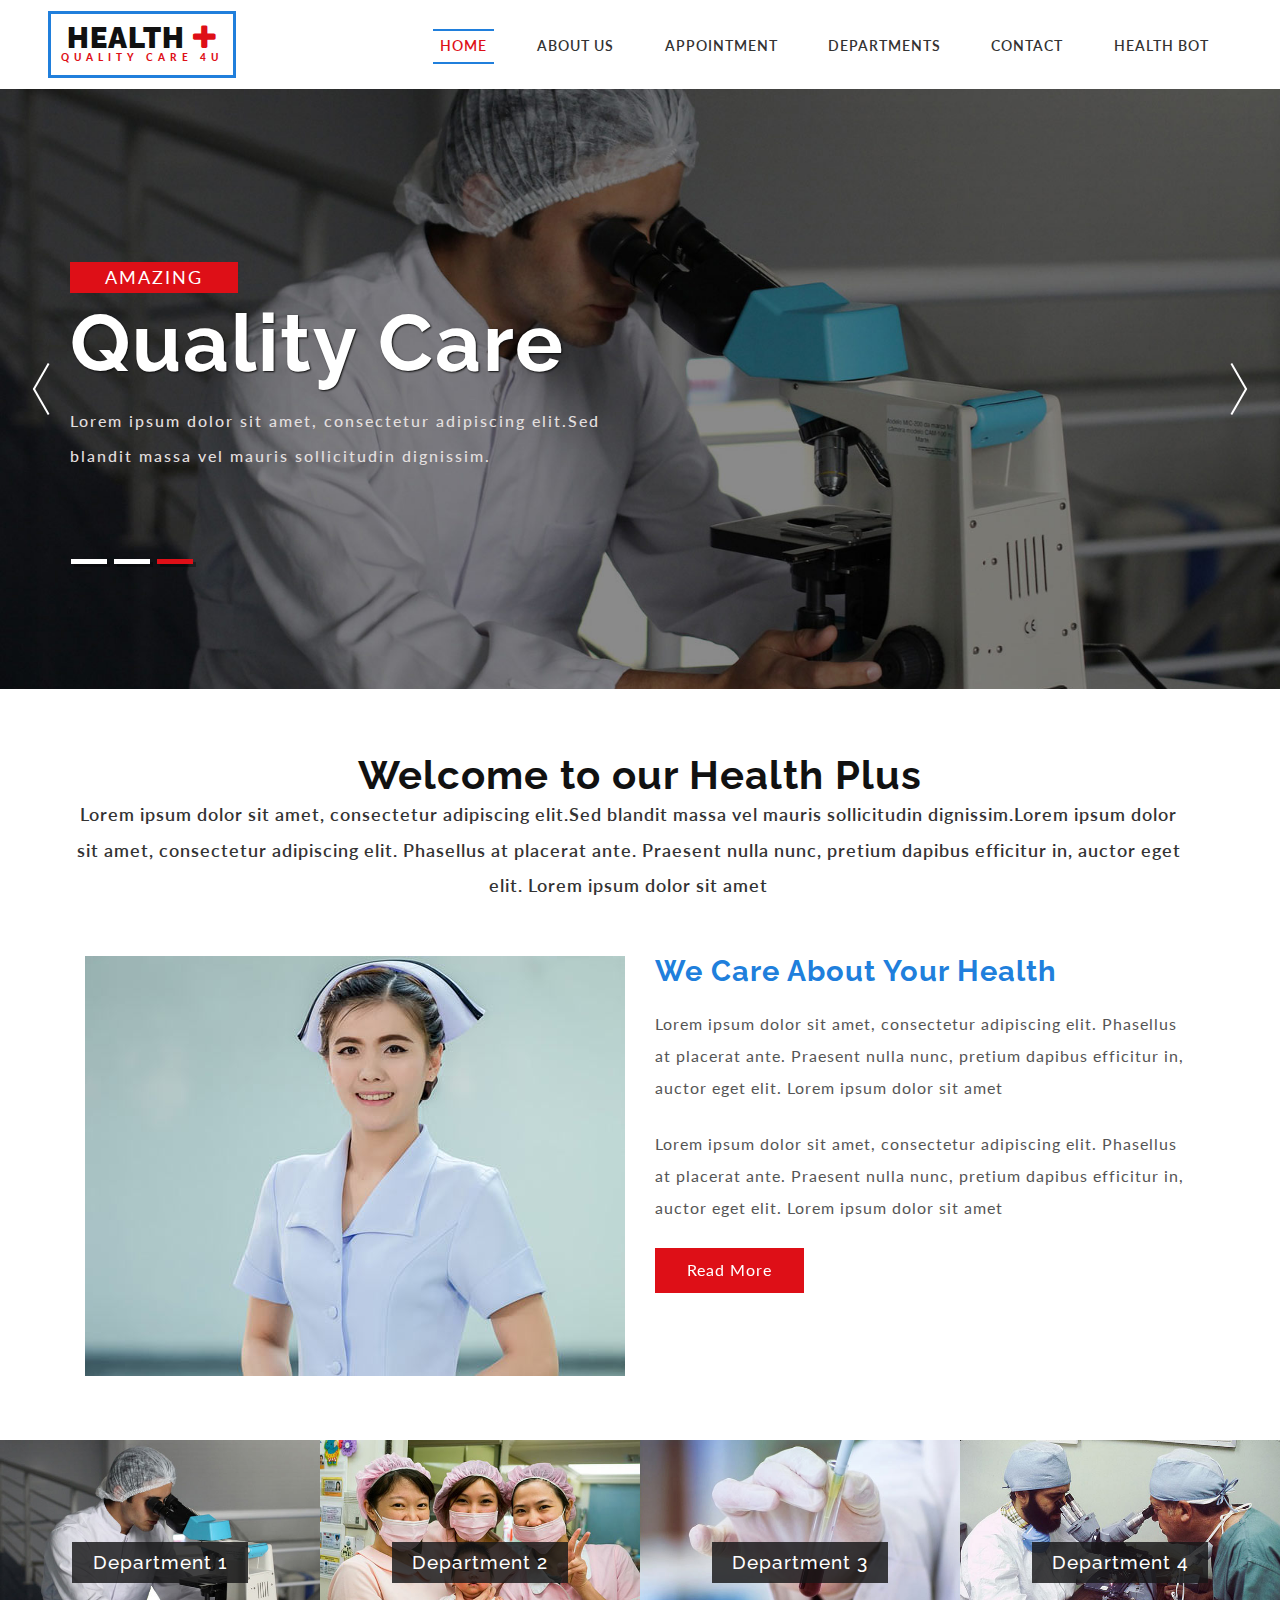
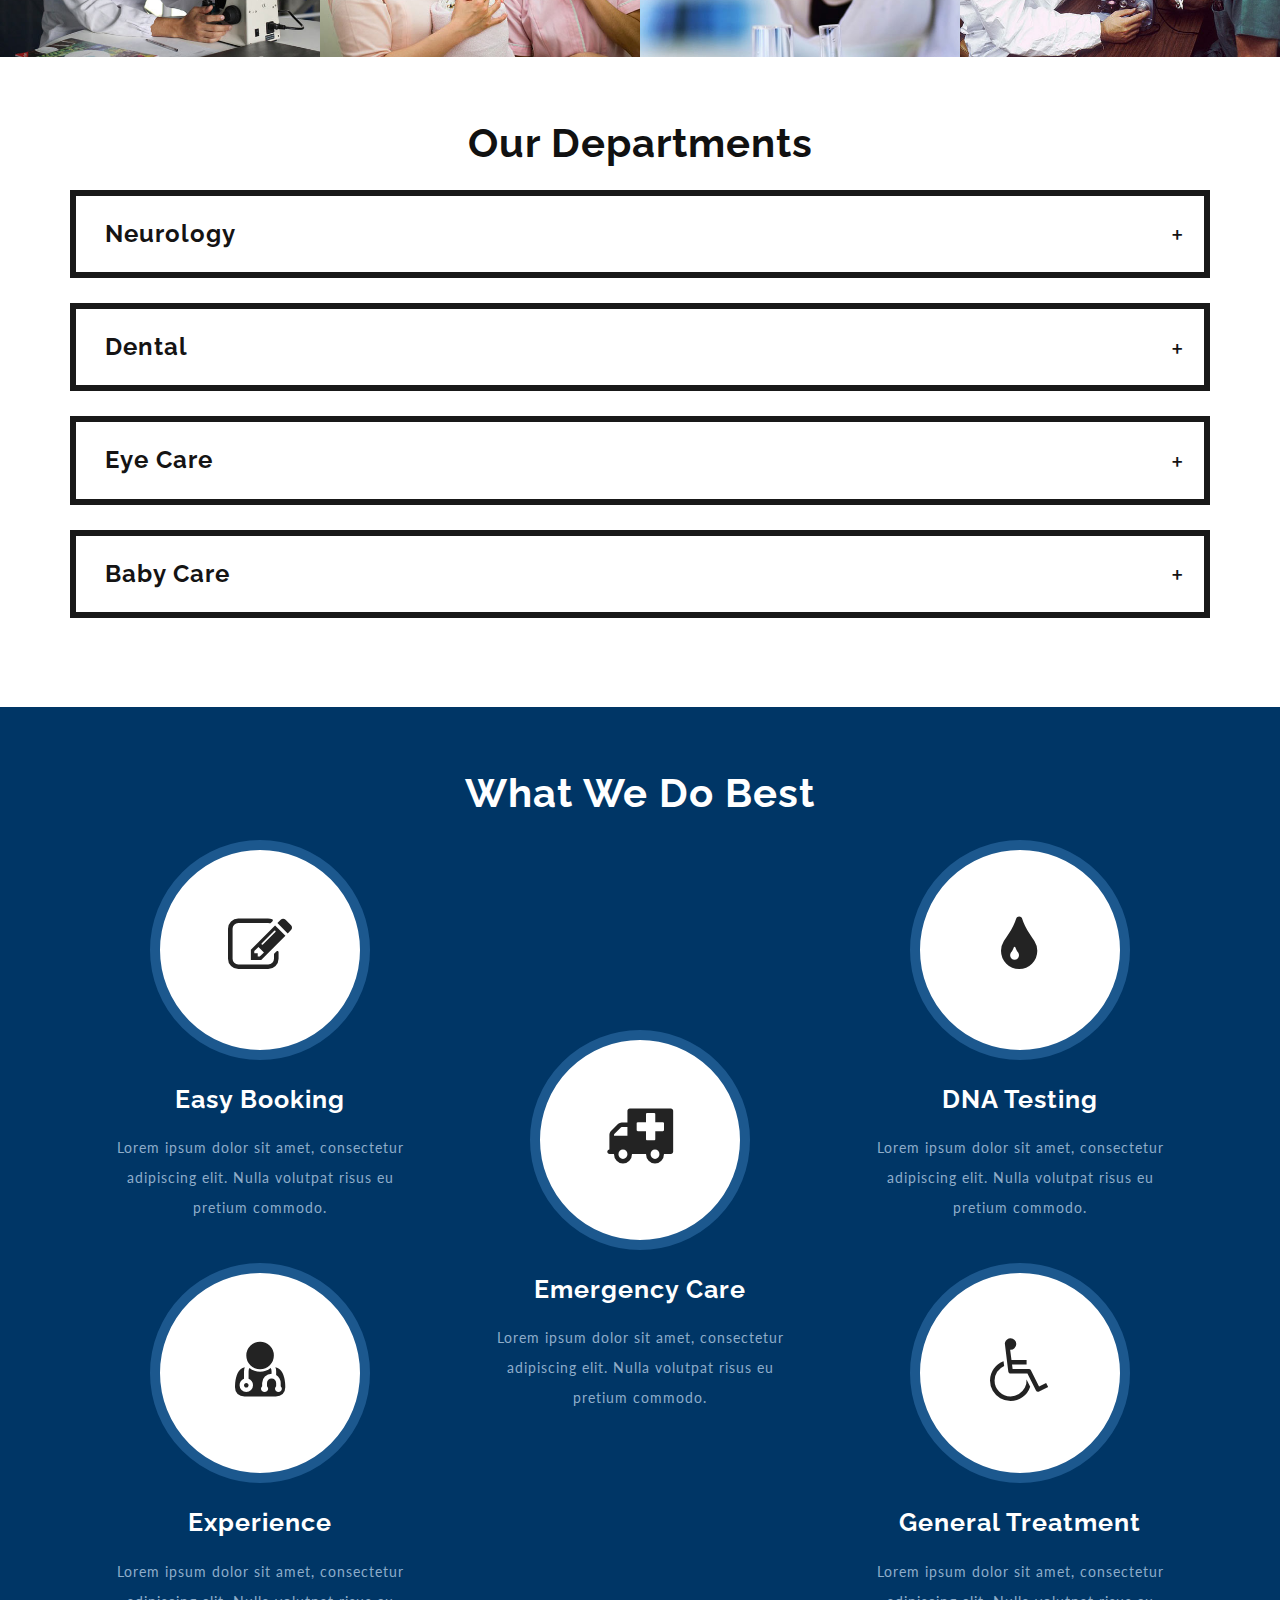
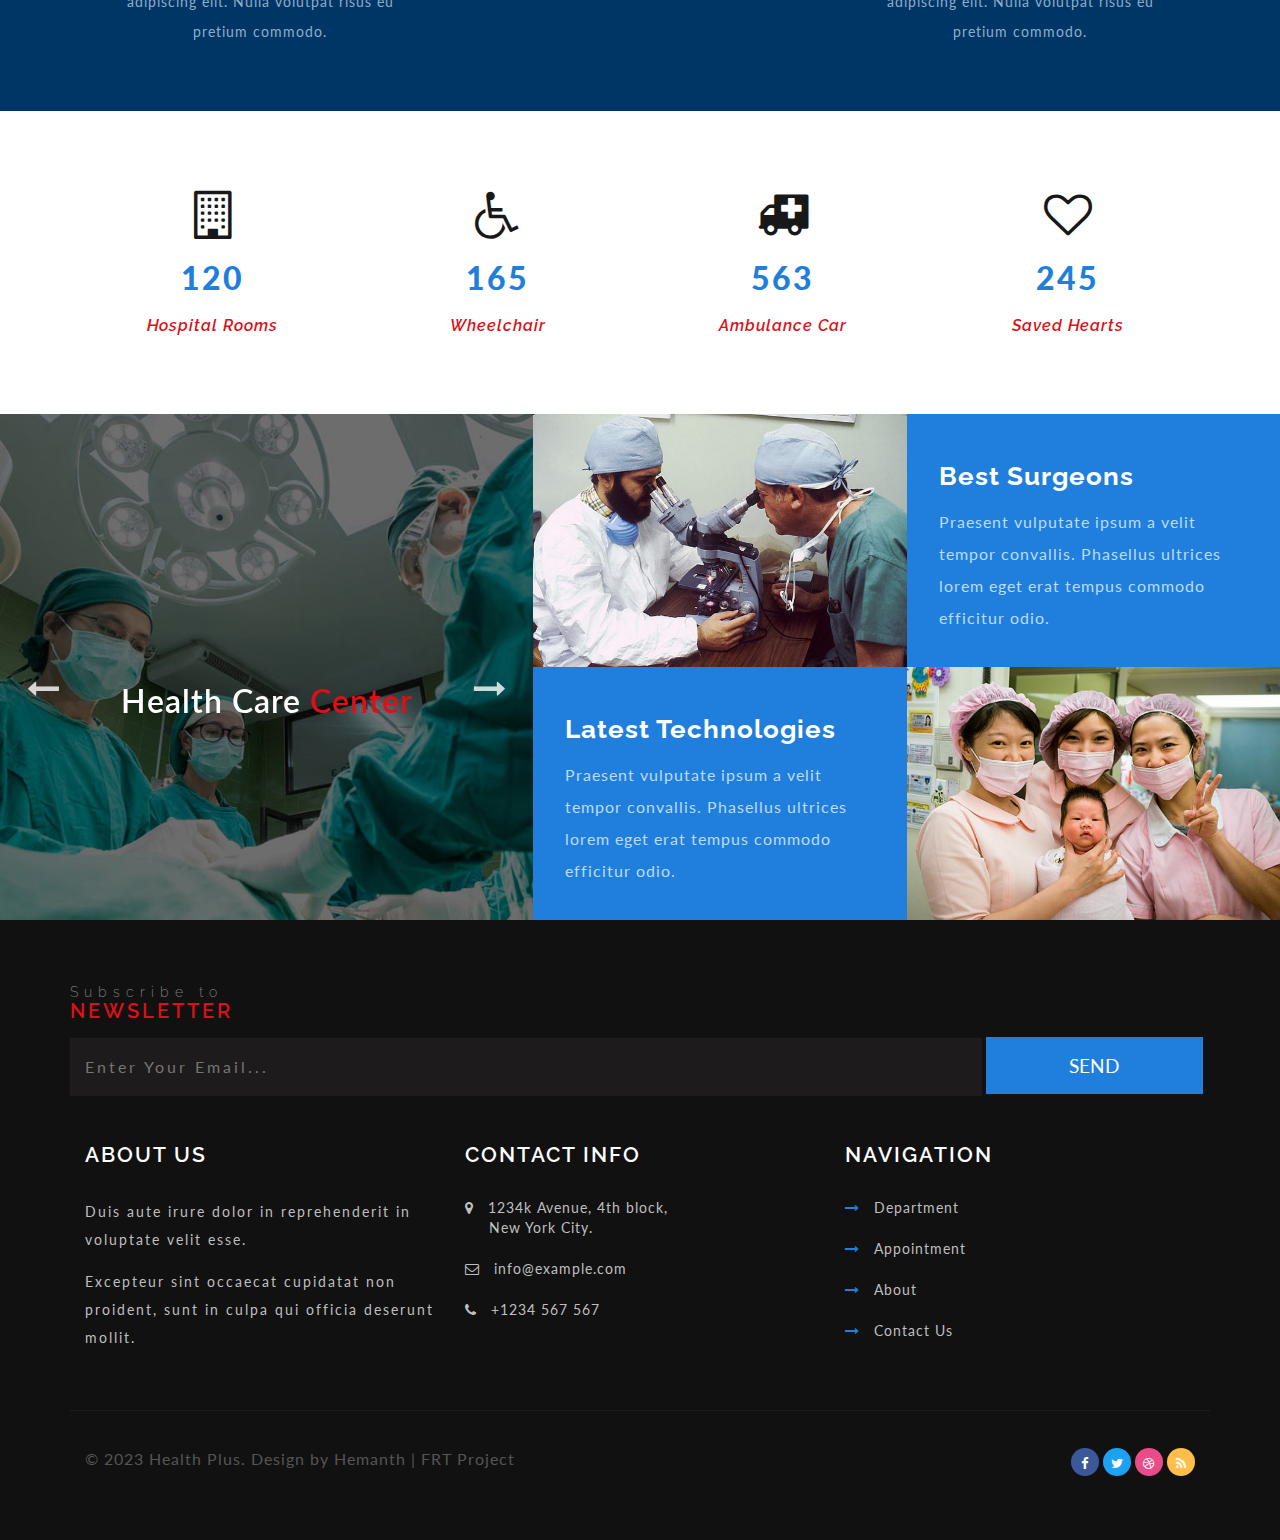
<file: index.html>
<!DOCTYPE html>
<html lang="zxx">
<head>
<title>Health Plus</title>
<!-- for-meta-tags-->
<meta name="viewport" content="width=device-width, initial-scale=1">
<meta http-equiv="Content-Type" content="text/html; charset=utf-8" />
<meta name="keywords" content="Health Plus Responsive web template, Bootstrap Web Templates, Flat Web Templates, Android Compatible web template, 
Smartphone Compatible web template, free web designs for Nokia, Samsung, LG, SonyEricsson, Motorola web design" />
<script type="application/x-javascript"> addEventListener("load", function() { setTimeout(hideURLbar, 0); }, false);
		function hideURLbar(){ window.scrollTo(0,1); } </script>
<!-- //for-meta-tags-->
<link href="css/bootstrap.css" rel="stylesheet" type="text/css" media="all" />
<link rel="stylesheet" href="css/flexslider.css" type="text/css" media="screen" Department="" />
<link href="css/services.css" rel="stylesheet" type="text/css" media="all" />
<link href="css/ziehharmonika.css" rel="stylesheet" type="text/css">
<link href="css/JiSlider.css" rel="stylesheet"> 
<link href="css/style.css" rel="stylesheet" type="text/css" media="all" />
<!-- font-awesome icons -->
<link href="css/font-awesome.css" rel="stylesheet"> 
<!-- //font-awesome icons -->
<link href="//fonts.googleapis.com/css?family=Raleway:200,200i,300,300i,400,400i,500,500i,600,600i,700,700i,800" rel="stylesheet">
<link href="//fonts.googleapis.com/css?family=Lato:300,300i,400,400i,700,900" rel="stylesheet">
</head>
	
<body>
<div class="main" id="home">
<!-- banner -->
		<!-- <div class="header_agileinfo">
						<div class="w3_agileits_header_text">
								<ul class="top_agile_w3l_info_icons">
									<li><i class="fa fa-home" aria-hidden="true"></i>12K Street,New York City.</li>
									<li class="second"><i class="fa fa-phone" aria-hidden="true"></i>(+000) 123 456 87</li>
									
									<li><i class="fa fa-envelope-o" aria-hidden="true"></i><a href="mailto:maria@example.com">info@example.com</a></li>
								</ul>

						</div>
						<div class="agileinfo_social_icons">
							<ul class="agileits_social_list">
								<li><a href="#" class="w3_agile_facebook"><i class="fa fa-facebook" aria-hidden="true"></i></a></li>
								<li><a href="#" class="agile_twitter"><i class="fa fa-twitter" aria-hidden="true"></i></a></li>
								<li><a href="#" class="w3_agile_dribble"><i class="fa fa-dribbble" aria-hidden="true"></i></a></li>
								<li><a href="#" class="w3_agile_rss"><i class="fa fa-rss" aria-hidden="true"></i></a></li>
							</ul>
						</div>
						<div class="clearfix"> </div>
			</div>				 -->

		<div class="header-bottom">
			<nav class="navbar navbar-default">
				<!-- Brand and toggle get grouped for better mobile display -->
				<div class="navbar-header">
				  <button type="button" class="navbar-toggle collapsed" data-toggle="collapse" data-target="#bs-example-navbar-collapse-1">
					<span class="sr-only">Toggle navigation</span>
					<span class="icon-bar"></span>
					<span class="icon-bar"></span>
					<span class="icon-bar"></span>
				  </button>
					<div class="logo">
						<h1><a class="navbar-brand" href="index.html"><span>H</span>ealth <i class="fa fa-plus" aria-hidden="true"></i> <p>Quality Care 4U</p></a></h1>
					</div>
				</div>

				<!-- Collect the nav links, forms, and other content for toggling -->
				<div class="collapse navbar-collapse nav-wil" id="bs-example-navbar-collapse-1">
					<nav class="menu menu--sebastian">
					<ul id="m_nav_list" class="m_nav menu__list">
						<li class="m_nav_item menu__item menu__item--current" id="m_nav_item_1"> <a href="index.html" class="menu__link"> Home </a></li>
						<li class="m_nav_item menu__item" id="moble_nav_item_2"> <a href="about.html" class="menu__link"> About Us </a> </li>		
						<li class="m_nav_item menu__item" id="moble_nav_item_4"> <a href="appointment.html" class="menu__link">Appointment  </a> </li>
						<!-- <li class="m_nav_item menu__item" id="moble_nav_item_3 dropdown"> <a href="#" class="menu__link dropdown-toggle" data-toggle="dropdown">Pages  <b class="caret"></b></a> 
						   <ul class="dropdown-menu agile_short_dropdown">
									<li><a href="icons.html">Web Icons</a></li>
									<li><a href="typography.html">Typography</a></li>
								</ul>
						</li> -->
						<li class="m_nav_item menu__item" id="moble_nav_item_5"> <a href="gallery.html" class="menu__link">Departments</a> </li>
						<li class="m_nav_item menu__item" id="moble_nav_item_6"> <a href="contact.html" class="menu__link"> Contact </a> </li>
						<li class="m_nav_item menu__item" id="moble_nav_item_7"><a href="healthbot.html" class="menu__link">Health Bot</a></li>
					</ul>
				</nav>

				</div>
				<!-- /.navbar-collapse -->
			</nav>
	 </div>
</div>
<!-- banner -->
	<div class="banner-silder">
		<div id="JiSlider" class="jislider">
			<ul>
				<li>
					<div class="mylayout-banner-top">

							<div class="container">
									<div class="agileits-banner-info">
									<span>Health Plus</span>
									<h3>Quality Care </h3>
									 <p>Lorem ipsum dolor sit amet, consectetur adipiscing elit.Sed blandit massa vel mauris sollicitudin dignissim.</p>
									
								</div>	
							</div>
						</div>
				</li>
				<li>
						<div class="mylayout-banner-top mylayout-banner-top1">
						<div class="container">
								<div class="agileits-banner-info">
								 <span>Real</span>
									<h3>Free Consultation </h3>
									 <p>Lorem ipsum dolor sit amet, consectetur adipiscing elit.Sed blandit massa vel mauris sollicitudin dignissim.</p>
									
								</div>	
							</div>
						</div>
				</li>
				<li>
						<div class="mylayout-banner-top mylayout-banner-top2">
							<div class="container">
								<div class="agileits-banner-info">
								     <span>Amazing</span>
									<h3>Quality Care </h3>
									 <p>Lorem ipsum dolor sit amet, consectetur adipiscing elit.Sed blandit massa vel mauris sollicitudin dignissim.</p>
									
								</div>
								
							</div>
						</div>
					</li>
				
			</ul>
		</div>
      </div>

<!-- //banner -->

<!-- about -->
	<div class="about" id="about">
		<div class="container">
			<h2 class="w3_heade_tittle_agile">Welcome to our Health Plus</h2>
			<!-- <p class="sub_t_agileits">Add Short Description</p> -->
			
			<p class="ab">Lorem ipsum dolor sit amet, consectetur adipiscing elit.Sed blandit massa vel mauris sollicitudin dignissim.Lorem ipsum dolor sit amet, consectetur adipiscing elit. Phasellus at placerat ante. Praesent nulla nunc, pretium dapibus efficitur in, auctor eget elit. Lorem ipsum dolor sit amet</p>

			 <div class="about-w3lsrow"> 
				
				<div class="col-md-6 w3about-img"> 
				    <img src="images/about.jpg" alt=" " class="img-responsive">
				</div> 
				<div class="col-md-6 col-sm-7 w3about-img two"> 
					<div class="w3about-text"> 
						<h5 class="w3l-subtitle">We Care About Your Health</h5>
						<p>Lorem ipsum dolor sit amet, consectetur adipiscing elit. Phasellus at placerat ante. Praesent nulla nunc, pretium dapibus efficitur in, auctor eget elit. Lorem ipsum dolor sit amet</p>

						<p>Lorem ipsum dolor sit amet, consectetur adipiscing elit. Phasellus at placerat ante. Praesent nulla nunc, pretium dapibus efficitur in, auctor eget elit. Lorem ipsum dolor sit amet</p>
						  <div class="read"><a href="single.html" class="hvr-rectangle-in">Read More</a></div>
					</div>
				</div> 
				<div class="clearfix"> </div>
			</div>
		</div>
</div>
<!-- /about-bottom -->
<!-- /girds_agileits -->
	<div class="Department_girds_agileits">
		<div class="agile_team_grid">	
	
					<div class="col-md-3 w3ls_banner_bottom_grid">
						<img src="images/g1.jpg" alt=" " class="img-responsive" />
						<div class="overlay">
							<h4>Department 1</h4>
							<ul class="social_agileinfo">
								<li><a href="#" class="w3_facebook"><i class="fa fa-facebook"></i></a></li>
								<li><a href="#" class="w3_twitter"><i class="fa fa-twitter"></i></a></li>
								<li><a href="#" class="w3_instagram"><i class="fa fa-instagram"></i></a></li>
								<li><a href="#" class="w3_google"><i class="fa fa-google-plus"></i></a></li>
							</ul>
						</div>
					</div>

					<div class="col-md-3 w3ls_banner_bottom_grid">
						<img src="images/g2.jpg" alt=" " class="img-responsive" />
						<div class="overlay">
							<h4>Department 2</h4>
							<ul class="social_agileinfo">
								<li><a href="#" class="w3_facebook"><i class="fa fa-facebook"></i></a></li>
								<li><a href="#" class="w3_twitter"><i class="fa fa-twitter"></i></a></li>
								<li><a href="#" class="w3_instagram"><i class="fa fa-instagram"></i></a></li>
								<li><a href="#" class="w3_google"><i class="fa fa-google-plus"></i></a></li>
							</ul>
						</div>
					</div>


					<div class="col-md-3 w3ls_banner_bottom_grid hvr-shutter-in-horizontal">
						<img src="images/g3.jpg" alt=" " class="img-responsive" />
						<div class="overlay">
							<h4>Department 3</h4>
							<ul class="social_agileinfo">
								<li><a href="#" class="w3_facebook"><i class="fa fa-facebook"></i></a></li>
								<li><a href="#" class="w3_twitter"><i class="fa fa-twitter"></i></a></li>
								<li><a href="#" class="w3_instagram"><i class="fa fa-instagram"></i></a></li>
								<li><a href="#" class="w3_google"><i class="fa fa-google-plus"></i></a></li>
							</ul>
						</div>
					</div>


					<div class="col-md-3 w3ls_banner_bottom_grid">
						<img src="images/g4.jpg" alt=" " class="img-responsive" />
						<div class="overlay">
							<h4>Department 4</h4>
							<ul class="social_agileinfo">
								<li><a href="#" class="w3_facebook"><i class="fa fa-facebook"></i></a></li>
								<li><a href="#" class="w3_twitter"><i class="fa fa-twitter"></i></a></li>
								<li><a href="#" class="w3_instagram"><i class="fa fa-instagram"></i></a></li>
								<li><a href="#" class="w3_google"><i class="fa fa-google-plus"></i></a></li>
							</ul>
						</div>
					</div>

		</div>
		<div class="clearfix"></div>
	</div>
<!-- //girds_agileits -->

	<div class="agile_menu" id="menu">
		<div class="container">
		<h3 class="w3_heade_tittle_agile" style="padding-bottom: 25px;">Our Departments</h3>
		<!-- <p class="sub_t_agileits">Add Short Description</p> -->
		<div class="menu_w3ls_agile_top_section">
			<div class="ziehharmonika">
			<h3>Neurology</h3>
			<div>
				  <div class="w3_agile_recipe-grid">
                                  
								<div class="col-md-6 col-sm-6 tab-image">
									<img src="images/g5.jpg" alt="Medicinal">
								</div>
								<div class="col-md-6 col-sm-6 tab-info">
								<h4>We are having department to us</h4>
									<p>Lorem Ipsum is simply dummy text of the printing and typesetting industry. Lorem Ipsum has been the industry's standard dummy text ever since the 1500s, when an unknown printer took a galley of type and scrambled it to make a type specimen book. It has survived not only five centuries, but also the leap into electronic typesetting... </p>
									<div class="read"><a href="#" class="hvr-rectangle-in">Read More</a></div>
								</div>
								<div class="clearfix"></div>
					    </div>

			</div>
			<h3>Dental</h3>
			<div>
				  <div class="w3_agile_recipe-grid">
                                  
								
									<div class="col-md-6 col-sm-6 tab-info two">
								<h4>We are having department to us</h4>
									<p>Lorem Ipsum is simply dummy text of the printing and typesetting industry. Lorem Ipsum has been the industry's standard dummy text ever since the 1500s, when an unknown printer took a galley of type and scrambled it to make a type specimen book. It has survived not only five centuries, but also the leap into electronic typesetting... </p>
									<div class="read"><a href="#" class="hvr-rectangle-in">Read More</a></div>
								</div>
								<div class="col-md-6 col-sm-6 tab-image two">
									<img src="images/g6.jpg" alt="Medicinal">
								</div>
								<div class="clearfix"></div>
					    </div>

			</div>
			<h3>Eye Care</h3>
			<div>
			 <div class="w3_agile_recipe-grid">
                                  
								<div class="col-md-6 col-sm-6 tab-image">
									<img src="images/g7.jpg" alt="Medicinal">
								</div>
									<div class="col-md-6 col-sm-6 tab-info">
								<h4>We are having department to us</h4>
									<p>Lorem Ipsum is simply dummy text of the printing and typesetting industry. Lorem Ipsum has been the industry's standard dummy text ever since the 1500s, when an unknown printer took a galley of type and scrambled it to make a type specimen book. It has survived not only five centuries, but also the leap into electronic typesetting... </p>
									<div class="read"><a href="#" class="hvr-rectangle-in">Read More</a></div>
								</div>
								<div class="clearfix"></div>
					    </div>


			</div>
			<h3>Baby Care</h3>
			<div>
				  <div class="w3_agile_recipe-grid">
                                  
								
								<div class="col-md-6 col-sm-6 tab-info two">
								<h4>We are having department to us</h4>
									<p>Lorem Ipsum is simply dummy text of the printing and typesetting industry. Lorem Ipsum has been the industry's standard dummy text ever since the 1500s, when an unknown printer took a galley of type and scrambled it to make a type specimen book. It has survived not only five centuries, but also the leap into electronic typesetting... </p>
									<div class="read"><a href="#" class="hvr-rectangle-in">Read More</a></div>
								</div>
								<div class="col-md-6 col-sm-6 tab-image two">
									<img src="images/g2.jpg" alt="Medicinal">
								</div>
								<div class="clearfix"></div>
					    </div>
			</div>
		</div>
		</div>
	</div>
</div>
<!-- services section -->
<div class="service-w3l jarallax" id="service">
	<div class="container">
	<h3 class="w3_heade_tittle_agile two" style="padding-bottom: 25px;">What We Do Best</h3>
		<!-- <p class="sub_t_agileits">Add Short Description</p> -->
		<div class="col-lg-4 col-md-4 col-sm-12 serv-agileinfo1">
			<div class="col-lg-12 col-md-12 col-sm-6 serv-wthree1" data-aos="zoom-in">
				<ul class="ch-grid">
					<li>
						<div class="ch-item">				
							<div class="ch-info">
								<div class="ch-info-front ch-img-1"><i class="fa fa-pencil-square-o" aria-hidden="true"></i></div>
								<div class="ch-info-back">
									<h5>Health Plus</h5>
									<p>Best In Services</p>
								</div>	
							</div>
						</div>
					</li>
				</ul>
				<h4 class="text-center">Easy Booking</h4>
				<p class="text-center">Lorem ipsum dolor sit amet, consectetur adipiscing elit. Nulla volutpat risus eu pretium commodo.</p>	
			</div>
			<div class="col-lg-12 col-md-12 col-sm-6 serv-wthree2" data-aos="zoom-in">
				<ul class="ch-grid">
					<li>
						<div class="ch-item">				
							<div class="ch-info">
								<div class="ch-info-front ch-img-2"><i class="fa fa-user-md" aria-hidden="true"></i></div>
								<div class="ch-info-back">
									<h5>Health Plus</h5>
									<p>Best In Services</p>
								</div>	
							</div>
						</div>
					</li>
				</ul>
				<h4 class="text-center">Experience</h4>
				<p class="text-center">Lorem ipsum dolor sit amet, consectetur adipiscing elit. Nulla volutpat risus eu pretium commodo.</p>
			</div>
			<div class="clearfix"></div>
		</div>
		<div class="col-lg-4 col-md-4 col-sm-6 serv-agileinfo2">
			<div class="col-lg-12 col-md-12 col-sm-6 serv-wthree4" data-aos="zoom-in">
				<ul class="ch-grid">
					<li>
						<div class="ch-item">				
							<div class="ch-info">
								<div class="ch-info-front ch-img-3"><i class="fa fa-ambulance" aria-hidden="true"></i></div>
								<div class="ch-info-back">
									<h5>Health Plus</h5>
									<p>Best In Services</p>
								</div>	
							</div>
						</div>
					</li>
				</ul>
				<h4 class="text-center">Emergency Care</h4>
				<p class="text-center">Lorem ipsum dolor sit amet, consectetur adipiscing elit. Nulla volutpat risus eu pretium commodo.</p>
			</div>
			<div class="clearfix"></div>
		</div>	
		<div class="col-lg-4 col-md-4 col-sm-6 serv-agileinfo3">
			<div class="col-lg-12 col-md-12 col-sm-6 serv-wthree6" data-aos="zoom-in">
				<ul class="ch-grid">
					<li>
						<div class="ch-item">				
							<div class="ch-info">
								<div class="ch-info-front ch-img-4"><i class="fa fa-tint" aria-hidden="true"></i></div>
								<div class="ch-info-back">
									<h5>Health Plus</h5>
									<p>Best In Services</p>
								</div>	
							</div>
						</div>
					</li>
				</ul>
				<h4 class="text-center">DNA Testing</h4>
				<p class="text-center">Lorem ipsum dolor sit amet, consectetur adipiscing elit. Nulla volutpat risus eu pretium commodo.</p>
			</div>
			<div class="col-lg-12 col-md-12 col-sm-6 serv-wthree5" data-aos="zoom-in">
				<ul class="ch-grid">
					<li>
						<div class="ch-item">				
							<div class="ch-info">
								<div class="ch-info-front ch-img-5"><i class="fa fa-wheelchair" aria-hidden="true"></i></div>
								<div class="ch-info-back">
									<h5>Health Plus</h5>
									<p>Best In Services</p>
								</div>	
							</div>
						</div>
					</li>
				</ul>
				<h4 class="text-center">General Treatment</h4>
				<p class="text-center">Lorem ipsum dolor sit amet, consectetur adipiscing elit. Nulla volutpat risus eu pretium commodo.</p>
			</div>
			<div class="clearfix"></div>
		</div>
		<div class="clearfix"></div>
	</div>
</div>
<!-- /services section -->

<!-- stats -->
	<div class="stats" id="stats">
	    <div class="container"> 
			<div class="inner_w3l_agile_grids">
		<div class="col-md-3 mylayout_stats_left w3_counter_grid">
		   	<i class="fa fa-building-o" aria-hidden="true"></i>
			<p class="counter">120</p>
			<h3>Hospital Rooms</h3>
		</div>
		<div class="col-md-3 mylayout_stats_left w3_counter_grid1">
		   <i class="fa fa-wheelchair" aria-hidden="true"></i>
			<p class="counter">165</p>
			<h3>Wheelchair</h3>
		</div>
		<div class="col-md-3 mylayout_stats_left w3_counter_grid2">
		<i class="fa fa-ambulance" aria-hidden="true"></i>
			<p class="counter">563</p>
			<h3>Ambulance Car</h3>
		</div>
		<div class="col-md-3 mylayout_stats_left w3_counter_grid3">
	<i class="fa fa-heart-o" aria-hidden="true"></i>
			<p class="counter">245</p>
			<h3>Saved Hearts</h3>
		</div>
		<div class="clearfix"> </div>
	</div>
   </div>	
</div>
<!-- //stats -->

<!-- services-bottom -->
	<div class="services-bottom">
	<div class="col-md-5 wthree_services_bottom_right">
			<section class="slider">
				<div class="flexslider">
					<ul class="slides">
						<li>
							<div class="w3_agile_services_bottom_right_grid">
								<p class="mylayout_head_slide">Health Care <span>Center</span></p>
							</div>
						</li>
						<li>
							<div class="w3_agile_services_bottom_right_grid1">
								<p class="mylayout_head_slide">Hospital <span> Departments</span></p>
							</div>
						</li>
						<li>
							<div class="w3_agile_services_bottom_right_grid2">
								<p class="mylayout_head_slide">Health Care <span>Center</span></p>
							</div>
						</li>
					</ul>
				</div>
			</section>
		</div>
		<div class="col-md-7 wthree_services_bottom_left">
			<div class="wthree_services_bottom_left_grid">
				<div class="col-md-6 w3_agileits_services_bottom_l_grid">
					<div class="agile_services_bottom_l_grid1">
						<img src="images/g4.jpg" alt=" " class="img-responsive" />
						<div class="w3_service_bottom_grid_pos">
							<h3>Quality Care</h3>
						</div>
					</div>
				</div>
				<div class="col-md-6 w3_agileits_services_bottom_r_grid">
					<h4>Best Surgeons</h4>
					<p>Praesent vulputate ipsum a velit tempor convallis. 
						Phasellus ultrices lorem eget erat tempus commodo efficitur odio.</p>
					
				</div>
				<div class="clearfix"> </div>
			</div>
			<div class="wthree_services_bottom_left_grid">
				<div class="col-md-6 w3_agileits_services_bottom_r_grid">
					<h4>Latest Technologies</h4>
					<p>Praesent vulputate ipsum a velit tempor convallis. 
						Phasellus ultrices lorem eget erat tempus commodo efficitur odio.</p>
					
				</div>
				<div class="col-md-6 w3_agileits_services_bottom_l_grid">
					<div class="agile_services_bottom_l_grid1">
						<img src="images/g2.jpg" alt=" " class="img-responsive" />
						<div class="w3_service_bottom_grid_pos">
								<h3>Quality Care</h3>
						</div>
					</div>
				</div>
				<div class="clearfix"> </div>
			</div>
		</div>
		
		<div class="clearfix"> </div>
	</div>
<!-- //services-bottom -->

<!-- footer -->
	<div class="footer">
		<div class="container">
			<h4>Subscribe to <span>Newsletter</span></h4>
			<form action="#" method="post">
				<input type="email" name="Email" placeholder="Enter Your Email..." required="">
				<input type="submit" value="Send">
			</form>
			<div class="agile_footer_copy">
				<div class="w3agile_footer_grids">
					<div class="col-md-4 w3agile_footer_grid">
						<h3>About Us</h3>
						<p>Duis aute irure dolor in reprehenderit in voluptate velit esse.<span>Excepteur sint occaecat cupidatat 
							non proident, sunt in culpa qui officia deserunt mollit.</span></p>
					</div>
					<div class="col-md-4 w3agile_footer_grid">
						<h3>Contact Info</h3>
						<ul>
							<li><i class="fa fa-map-marker" aria-hidden="true"></i>1234k Avenue, 4th block, <span>New York City.</span></li>
							<li><i class="fa fa-envelope-o" aria-hidden="true"></i><a href="mailto:info@example.com">info@example.com</a></li>
							<li><i class="fa fa-phone" aria-hidden="true"></i>+1234 567 567</li>
						</ul>
					</div>
					<div class="col-md-4 w3agile_footer_grid w3agile_footer_grid1">
						<h3>Navigation</h3>
						<ul>
							<li><span class="fa fa-long-arrow-right" aria-hidden="true"></span><a href="gallery.html">Department</a></li>
							<li><span class="fa fa-long-arrow-right" aria-hidden="true"></span><a href="appointment.html">Appointment</a></li>
							<li><span class="fa fa-long-arrow-right" aria-hidden="true"></span><a href="about.html">About</a></li>
							<li><span class="fa fa-long-arrow-right" aria-hidden="true"></span><a href="contact.html">Contact Us</a></li>
						</ul>
					</div>
					<div class="clearfix"> </div>
				</div>
			</div>
			<div class="w3_agileits_copy_right_social">
				<div class="col-md-6 mylayout_copy_right">
					<p>&copy; 2023 Health Plus. Design by  Hemanth | FRT Project<p>
					</div>
				<div class="col-md-6 w3_agile_copy_right">
					<ul class="agileits_social_list">
								<li><a href="#" class="w3_agile_facebook"><i class="fa fa-facebook" aria-hidden="true"></i></a></li>
								<li><a href="#" class="agile_twitter"><i class="fa fa-twitter" aria-hidden="true"></i></a></li>
								<li><a href="#" class="w3_agile_dribble"><i class="fa fa-dribbble" aria-hidden="true"></i></a></li>
								<li><a href="#" class="w3_agile_rss"><i class="fa fa-rss" aria-hidden="true"></i></a></li>
							</ul>
				</div>
				<div class="clearfix"> </div>
			</div>
		</div>
	</div>
<!-- //footer -->
<a href="#" id="toTop" style="display: block;"> <span id="toTopHover" style="opacity: 1;"> </span></a>
 <!-- js -->
<script src="js/jquery-2.2.3.min.js"></script>
<script src="js/JiSlider.js"></script>
		<script>
			$(window).load(function () {
				$('#JiSlider').JiSlider({color: '#fff', start: 3, reverse: true}).addClass('ff')
			})
		</script><script type="text/javascript">

  var _gaq = _gaq || [];
  _gaq.push(['_setAccount', 'UA-36251023-1']);
  _gaq.push(['_setDomainName', 'jqueryscript.net']);
  _gaq.push(['_trackPageview']);

  (function() {
    var ga = document.createElement('script'); ga.type = 'text/javascript'; ga.async = true;
    ga.src = ('https:' == document.location.protocol ? 'https://ssl' : 'http://www') + '.google-analytics.com/ga.js';
    var s = document.getElementsByTagName('script')[0]; s.parentNode.insertBefore(ga, s);
  })();

</script>

<script src="js/ziehharmonika.js"></script>
<script>
$(document).ready(function() {
		$('.ziehharmonika').ziehharmonika({
			collapsible: true,
			prefix: ''
		});
	});
</script>
<!-- stats -->
	<script src="js/jquery.waypoints.min.js"></script>
	<script src="js/jquery.countup.js"></script>
		<script>
			$('.counter').countUp();
		</script>
<!-- //stats -->
<script type="text/javascript">
$(function(){
  $("#bars li .bar").each(function(key, bar){
    var percentage = $(this).data('percentage');

    $(this).animate({
      'height':percentage+'%'
    }, 1000);
  })
})
</script>

<!-- bootstrap-pop-up -->
	<div class="modal video-modal fade" id="myModal" tabindex="-1" role="dialog" aria-labelledby="myModal">
		<div class="modal-dialog" role="document">
			<div class="modal-content">
				<div class="modal-header">
					Health Plus
					<button type="button" class="close" data-dismiss="modal" aria-label="Close"><span aria-hidden="true">&times;</span></button>						
				</div>
				<section>
					<div class="modal-body">
						<img src="images/g9.jpg" alt=" " class="img-responsive" />
						<p>Ut enim ad minima veniam, quis nostrum 
							exercitationem ullam corporis suscipit laboriosam, 
							nisi ut aliquid ex ea commodi consequatur? Quis autem 
							vel eum iure reprehenderit qui in ea voluptate velit 
							esse quam nihil molestiae consequatur, vel illum qui 
							dolorem eum fugiat quo voluptas nulla pariatur.
							<i>" Quis autem vel eum iure reprehenderit qui in ea voluptate velit 
								esse quam nihil molestiae consequatur.</i></p>
					</div>
				</section>
			</div>
		</div>
	</div>
<!-- //bootstrap-pop-up -->

<!-- flexSlider -->
	<script defer src="js/jquery.flexslider.js"></script>
	<script type="text/javascript">
		$(window).load(function(){
		  $('.flexslider').flexslider({
			animation: "slide",
			start: function(slider){
			  $('body').removeClass('loading');
			}
		  });
		});
  </script>
<!-- //flexSlider -->


<!-- start-smoth-scrolling -->
<script type="text/javascript" src="js/move-top.js"></script>
<script type="text/javascript" src="js/easing.js"></script>
<script type="text/javascript">
	jQuery(document).ready(function($) {
		$(".scroll").click(function(event){		
			event.preventDefault();
			$('html,body').animate({scrollTop:$(this.hash).offset().top},1000);
		});
	});
</script>
<!-- start-smoth-scrolling -->
			<script src="js/jarallax.js"></script>
	<script src="js/SmoothScroll.min.js"></script>
	<script type="text/javascript">
		/* init Jarallax */
		$('.jarallax').jarallax({
			speed: 0.5,
			imgWidth: 1366,
			imgHeight: 768
		})
	</script>
	
	<script src="js/bootstrap.js"></script>
<!-- //for bootstrap working -->
<!-- here stars scrolling icon -->
	<script type="text/javascript">
		$(document).ready(function() {
			/*
				var defaults = {
				containerID: 'toTop', // fading element id
				containerHoverID: 'toTopHover', // fading element hover id
				scrollSpeed: 1200,
				easingType: 'linear' 
				};
			*/
								
			$().UItoTop({ easingType: 'easeOutQuart' });
								
			});
	</script>
<!-- //here ends scrolling icon -->
</body>
</html>
</file>
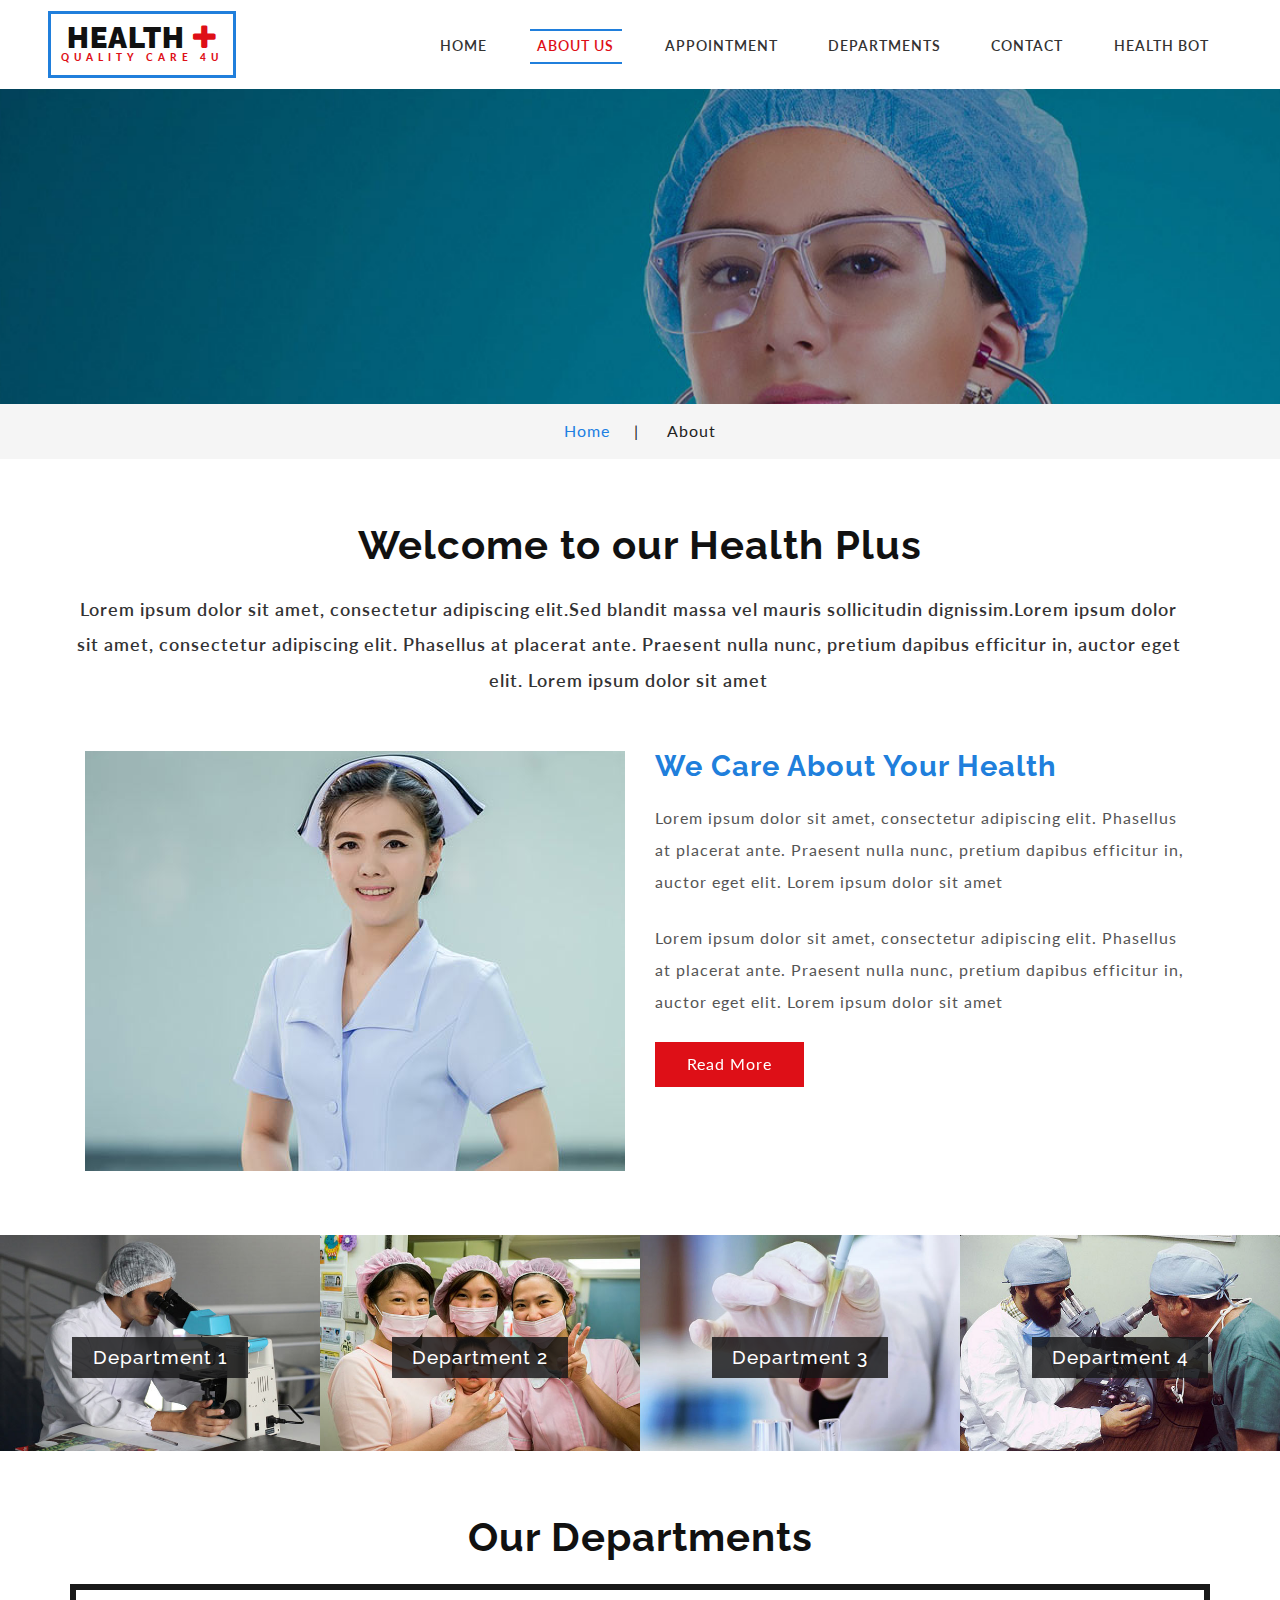
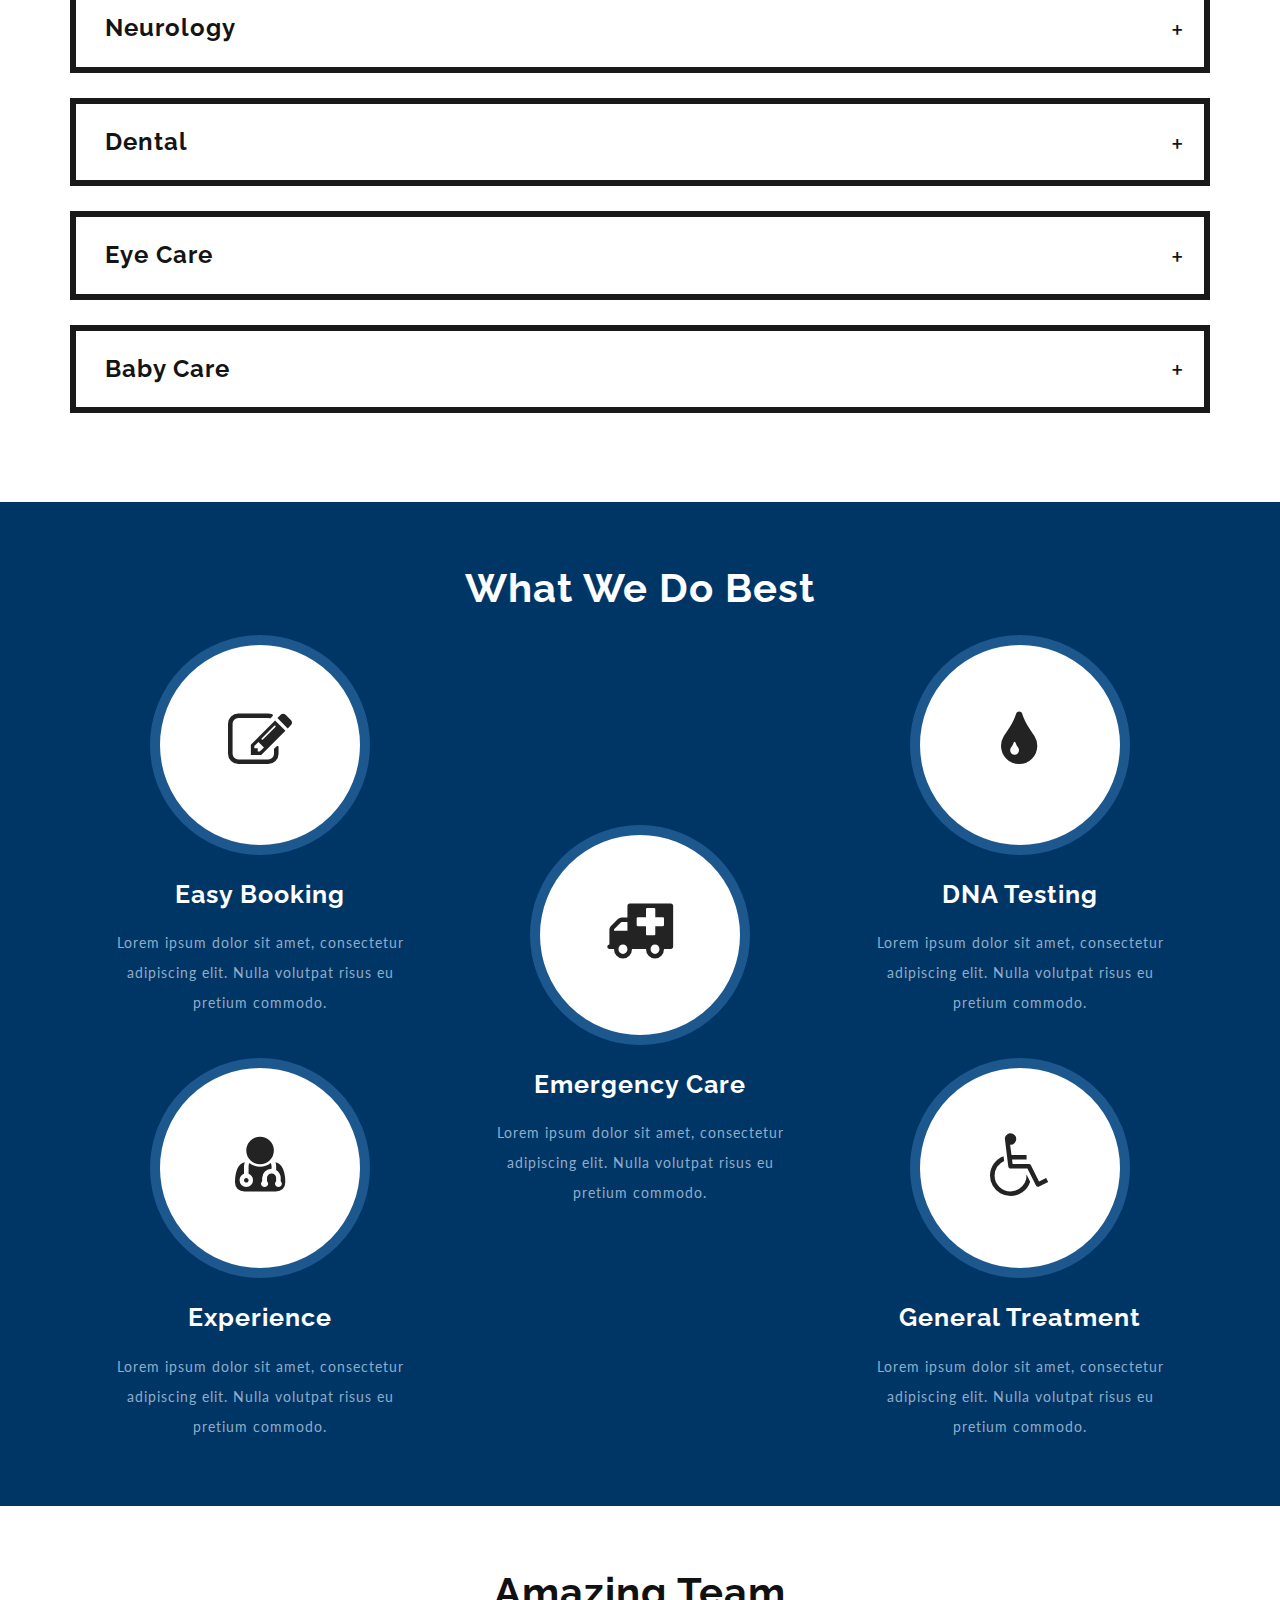
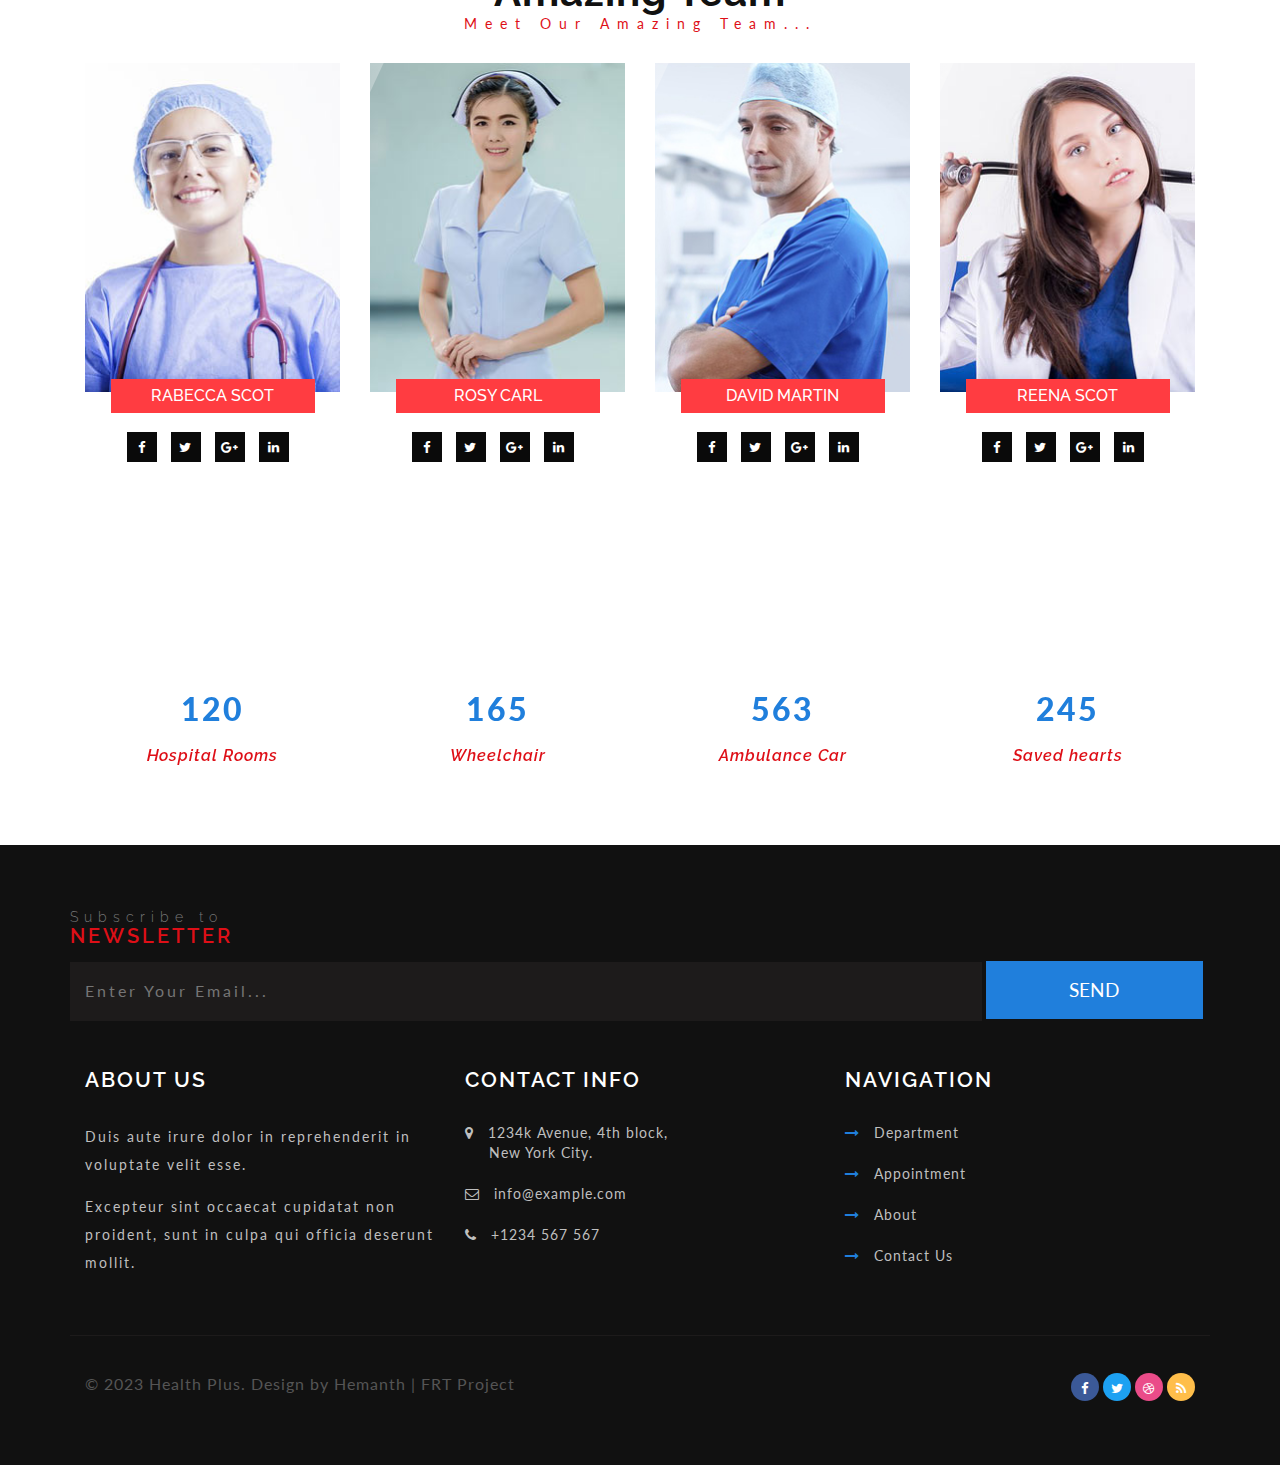
<file: about.html>
<!DOCTYPE html>
<html lang="zxx">
<head>
<title>Health Plus</title>
<!-- for-meta-tags-->
<meta name="viewport" content="width=device-width, initial-scale=1">
<meta http-equiv="Content-Type" content="text/html; charset=utf-8" />
<meta name="keywords" content="Health Plus Responsive website, Bootstrap Website, Android Compatible website, 
Smartphone Compatible , free web designs for Nokia, Samsung, LG, SonyEricsson, Motorola web design" />
<script type="application/x-javascript"> addEventListener("load", function() { setTimeout(hideURLbar, 0); }, false);
		function hideURLbar(){ window.scrollTo(0,1); } </script>
<!-- //for-meta-tags-->
<link href="css/bootstrap.css" rel="stylesheet" type="text/css" media="all" />
<link href="css/services.css" rel="stylesheet" type="text/css" media="all" />
<link href="css/ziehharmonika.css" rel="stylesheet" type="text/css">
<link href="css/team.css" rel="stylesheet" type="text/css">
<link href="css/style.css" rel="stylesheet" type="text/css" media="all" />
<!-- font-awesome icons -->
<link href="css/font-awesome.css" rel="stylesheet"> 
<!-- //font-awesome icons -->
<link href="//fonts.googleapis.com/css?family=Raleway:200,200i,300,300i,400,400i,500,500i,600,600i,700,700i,800" rel="stylesheet">
<link href="//fonts.googleapis.com/css?family=Lato:300,300i,400,400i,700,900" rel="stylesheet">
</head>
	
<body>
<div class="main" id="home">
<!-- banner -->
		<!-- <div class="header_agileinfo">
						<div class="w3_agileits_header_text">
							<ul class="top_agile_w3l_info_icons">
									<li><i class="fa fa-home" aria-hidden="true"></i>12K Street,New York City.</li>
									<li class="second"><i class="fa fa-phone" aria-hidden="true"></i>(+000) 123 456 87</li>
									
									<li><i class="fa fa-envelope-o" aria-hidden="true"></i><a href="mailto:maria@example.com">info@example.com</a></li>
								</ul>

						</div>
						<div class="agileinfo_social_icons">
							<ul class="agileits_social_list">
								<li><a href="#" class="w3_agile_facebook"><i class="fa fa-facebook" aria-hidden="true"></i></a></li>
								<li><a href="#" class="agile_twitter"><i class="fa fa-twitter" aria-hidden="true"></i></a></li>
								<li><a href="#" class="w3_agile_dribble"><i class="fa fa-dribbble" aria-hidden="true"></i></a></li>
								<li><a href="#" class="w3_agile_rss"><i class="fa fa-rss" aria-hidden="true"></i></a></li>
							</ul>
						</div>
						<div class="clearfix"> </div>
			</div>				 -->

		<div class="header-bottom">
			<nav class="navbar navbar-default">
				<!-- Brand and toggle get grouped for better mobile display -->
				<div class="navbar-header">
				  <button type="button" class="navbar-toggle collapsed" data-toggle="collapse" data-target="#bs-example-navbar-collapse-1">
					<span class="sr-only">Toggle navigation</span>
					<span class="icon-bar"></span>
					<span class="icon-bar"></span>
					<span class="icon-bar"></span>
				  </button>
					<div class="logo">
						<h1><a class="navbar-brand" href="index.html"><span>H</span>ealth <i class="fa fa-plus" aria-hidden="true"></i> <p>Quality Care 4U</p></a></h1>
					</div>
				</div>

				<!-- Collect the nav links, forms, and other content for toggling -->
				<div class="collapse navbar-collapse nav-wil" id="bs-example-navbar-collapse-1">
					<nav class="menu menu--sebastian">
					<ul id="m_nav_list" class="m_nav menu__list">
						<li class="m_nav_item menu__item" id="m_nav_item_1"> <a href="index.html" class="menu__link"> Home </a></li>
						<li class="m_nav_item menu__item menu__item--current" id="moble_nav_item_2"> <a href="about.html" class="menu__link"> About Us </a> </li>		
						<li class="m_nav_item menu__item" id="moble_nav_item_4"> <a href="appointment.html" class="menu__link">Appointment  </a> </li>
						<!-- <li class="m_nav_item menu__item" id="moble_nav_item_3 dropdown"> <a href="#" class="menu__link dropdown-toggle" data-toggle="dropdown">Pages  <b class="caret"></b></a> 
						   <ul class="dropdown-menu agile_short_dropdown">
									<li><a href="icons.html">Web Icons</a></li>
									<li><a href="typography.html">Typography</a></li>
								</ul>
						</li> -->
						<li class="m_nav_item menu__item" id="moble_nav_item_5"> <a href="gallery.html" class="menu__link">Departments</a> </li>
						<li class="m_nav_item menu__item" id="moble_nav_item_6"> <a href="contact.html" class="menu__link"> Contact </a> </li>
						<li class="m_nav_item menu__item" id="moble_nav_item_7"><a href="healthbot.html" class="menu__link">Health Bot</a></li>
					</ul>
				</nav>

				</div>
				<!-- /.navbar-collapse -->
			</nav>
	 </div>
</div>
<!-- banner -->
<!-- banner1 -->
	<div class="banner1 jarallax">
		<div class="container">
		</div>
	</div>

	<div class="services-breadcrumb">
		<div class="container">
			<ul>
				<li><a href="index.html">Home</a><i>|</i></li>
				<li>About</li>
			</ul>
		</div>
	</div>
<!-- //banner1 -->


<!-- //banner -->

<!-- about -->
	<div class="about" id="about">
		<div class="container">
				<h2 class="w3_heade_tittle_agile" style="padding-bottom: 25px;">Welcome to our Health Plus</h2>
			<!-- <p class="sub_t_agileits">Add Short Description</p> -->
			
			<p class="ab">Lorem ipsum dolor sit amet, consectetur adipiscing elit.Sed blandit massa vel mauris sollicitudin dignissim.Lorem ipsum dolor sit amet, consectetur adipiscing elit. Phasellus at placerat ante. Praesent nulla nunc, pretium dapibus efficitur in, auctor eget elit. Lorem ipsum dolor sit amet</p>

			 <div class="about-w3lsrow"> 
				
				<div class="col-md-6 w3about-img"> 
				    <img src="images/about.jpg" alt=" " class="img-responsive">
				</div> 
				<div class="col-md-6 col-sm-7 w3about-img"> 
					<div class="w3about-text"> 
						<h5 class="w3l-subtitle">We Care About Your Health</h5>
						<p>Lorem ipsum dolor sit amet, consectetur adipiscing elit. Phasellus at placerat ante. Praesent nulla nunc, pretium dapibus efficitur in, auctor eget elit. Lorem ipsum dolor sit amet</p>

						<p>Lorem ipsum dolor sit amet, consectetur adipiscing elit. Phasellus at placerat ante. Praesent nulla nunc, pretium dapibus efficitur in, auctor eget elit. Lorem ipsum dolor sit amet</p>
						  <div class="read"><a href="single.html" class="hvr-rectangle-in">Read More</a></div>
					</div>
				</div> 
				<div class="clearfix"> </div>
			</div>
		</div>
</div>
<!-- /about-bottom -->
<!-- /girds_agileits -->
	<div class="Department_girds_agileits">
		<div class="agile_team_grid">	
	
					<div class="col-md-3 w3ls_banner_bottom_grid">
						<img src="images/g1.jpg" alt=" " class="img-responsive" />
						<div class="overlay">
							<h4>Department 1</h4>
							<ul class="social_agileinfo">
								<li><a href="#" class="w3_facebook"><i class="fa fa-facebook"></i></a></li>
								<li><a href="#" class="w3_twitter"><i class="fa fa-twitter"></i></a></li>
								<li><a href="#" class="w3_instagram"><i class="fa fa-instagram"></i></a></li>
								<li><a href="#" class="w3_google"><i class="fa fa-google-plus"></i></a></li>
							</ul>
						</div>
					</div>

					<div class="col-md-3 w3ls_banner_bottom_grid">
						<img src="images/g2.jpg" alt=" " class="img-responsive" />
						<div class="overlay">
							<h4>Department 2</h4>
							<ul class="social_agileinfo">
								<li><a href="#" class="w3_facebook"><i class="fa fa-facebook"></i></a></li>
								<li><a href="#" class="w3_twitter"><i class="fa fa-twitter"></i></a></li>
								<li><a href="#" class="w3_instagram"><i class="fa fa-instagram"></i></a></li>
								<li><a href="#" class="w3_google"><i class="fa fa-google-plus"></i></a></li>
							</ul>
						</div>
					</div>


					<div class="col-md-3 w3ls_banner_bottom_grid hvr-shutter-in-horizontal">
						<img src="images/g3.jpg" alt=" " class="img-responsive" />
						<div class="overlay">
							<h4>Department 3</h4>
							<ul class="social_agileinfo">
								<li><a href="#" class="w3_facebook"><i class="fa fa-facebook"></i></a></li>
								<li><a href="#" class="w3_twitter"><i class="fa fa-twitter"></i></a></li>
								<li><a href="#" class="w3_instagram"><i class="fa fa-instagram"></i></a></li>
								<li><a href="#" class="w3_google"><i class="fa fa-google-plus"></i></a></li>
							</ul>
						</div>
					</div>


					<div class="col-md-3 w3ls_banner_bottom_grid">
						<img src="images/g4.jpg" alt=" " class="img-responsive" />
						<div class="overlay">
							<h4>Department 4</h4>
							<ul class="social_agileinfo">
								<li><a href="#" class="w3_facebook"><i class="fa fa-facebook"></i></a></li>
								<li><a href="#" class="w3_twitter"><i class="fa fa-twitter"></i></a></li>
								<li><a href="#" class="w3_instagram"><i class="fa fa-instagram"></i></a></li>
								<li><a href="#" class="w3_google"><i class="fa fa-google-plus"></i></a></li>
							</ul>
						</div>
					</div>

		</div>
		<div class="clearfix"></div>
	</div>
<!-- //girds_agileits -->

	<div class="agile_menu" id="menu">
		<div class="container">
		<h3 class="w3_heade_tittle_agile" style="padding-bottom: 25px;">Our Departments</h3>
		<!-- <p class="sub_t_agileits">Add Short Description</p> -->
		<div class="menu_w3ls_agile_top_section">
			<div class="ziehharmonika">
			<h3>Neurology</h3>
			<div>
				  <div class="w3_agile_recipe-grid">
                                  
								<div class="col-md-6 col-sm-6 tab-image">
									<img src="images/g5.jpg" alt="Medicinal">
								</div>
								<div class="col-md-6 col-sm-6 tab-info">
								<h4>We are having department to us</h4>
									<p>Lorem Ipsum is simply dummy text of the printing and typesetting industry. Lorem Ipsum has been the industry's standard dummy text ever since the 1500s, when an unknown printer took a galley of type and scrambled it to make a type specimen book. It has survived not only five centuries, but also the leap into electronic typesetting... </p>
									<div class="read"><a href="#" class="hvr-rectangle-in">Read More</a></div>
								</div>
								<div class="clearfix"></div>
					    </div>

			</div>
			<h3>Dental</h3>
			<div>
				  <div class="w3_agile_recipe-grid">
                                  
								
									<div class="col-md-6 col-sm-6 tab-info two">
								<h4>We are having department to us</h4>
									<p>Lorem Ipsum is simply dummy text of the printing and typesetting industry. Lorem Ipsum has been the industry's standard dummy text ever since the 1500s, when an unknown printer took a galley of type and scrambled it to make a type specimen book. It has survived not only five centuries, but also the leap into electronic typesetting... </p>
									<div class="read"><a href="#" class="hvr-rectangle-in">Read More</a></div>
								</div>
								<div class="col-md-6 col-sm-6 tab-image two">
									<img src="images/g6.jpg" alt="Medicinal">
								</div>
								<div class="clearfix"></div>
					    </div>

			</div>
			<h3>Eye Care</h3>
			<div>
			 <div class="w3_agile_recipe-grid">
                                  
								<div class="col-md-6 col-sm-6 tab-image">
									<img src="images/g7.jpg" alt="Medicinal">
								</div>
									<div class="col-md-6 col-sm-6 tab-info">
								<h4>We are having department to us</h4>
									<p>Lorem Ipsum is simply dummy text of the printing and typesetting industry. Lorem Ipsum has been the industry's standard dummy text ever since the 1500s, when an unknown printer took a galley of type and scrambled it to make a type specimen book. It has survived not only five centuries, but also the leap into electronic typesetting... </p>
									<div class="read"><a href="#" class="hvr-rectangle-in">Read More</a></div>
								</div>
								<div class="clearfix"></div>
					    </div>


			</div>
			<h3>Baby Care</h3>
			<div>
				  <div class="w3_agile_recipe-grid">
                                  
								
								<div class="col-md-6 col-sm-6 tab-info two">
								<h4>We are having department to us</h4>
									<p>Lorem Ipsum is simply dummy text of the printing and typesetting industry. Lorem Ipsum has been the industry's standard dummy text ever since the 1500s, when an unknown printer took a galley of type and scrambled it to make a type specimen book. It has survived not only five centuries, but also the leap into electronic typesetting... </p>
									<div class="read"><a href="#" class="hvr-rectangle-in">Read More</a></div>
								</div>
								<div class="col-md-6 col-sm-6 tab-image two">
									<img src="images/g2.jpg" alt="Medicinal">
								</div>
								<div class="clearfix"></div>
					    </div>
			</div>
		</div>
		</div>
	</div>
</div>
<!-- services section -->
<div class="service-w3l jarallax" id="service">
	<div class="container">
	<h3 class="w3_heade_tittle_agile two"style="padding-bottom: 25px;">What We Do Best</h3>
		<!-- <p class="sub_t_agileits">Add Short Description</p> -->
		<div class="col-lg-4 col-md-4 col-sm-12 serv-agileinfo1">
			<div class="col-lg-12 col-md-12 col-sm-6 serv-wthree1" data-aos="zoom-in">
				<ul class="ch-grid">
					<li>
						<div class="ch-item">				
							<div class="ch-info">
								<div class="ch-info-front ch-img-1"><i class="fa fa-pencil-square-o" aria-hidden="true"></i></div>
								<div class="ch-info-back">
									<h5>Health Plus</h5>
									<p>Best In Services</p>
								</div>	
							</div>
						</div>
					</li>
				</ul>
				<h4 class="text-center">Easy Booking</h4>
				<p class="text-center">Lorem ipsum dolor sit amet, consectetur adipiscing elit. Nulla volutpat risus eu pretium commodo.</p>	
			</div>
			<div class="col-lg-12 col-md-12 col-sm-6 serv-wthree2" data-aos="zoom-in">
				<ul class="ch-grid">
					<li>
						<div class="ch-item">				
							<div class="ch-info">
								<div class="ch-info-front ch-img-2"><i class="fa fa-user-md" aria-hidden="true"></i></div>
								<div class="ch-info-back">
									<h5>Health Plus</h5>
									<p>Best In Services</p>
								</div>	
							</div>
						</div>
					</li>
				</ul>
				<h4 class="text-center">Experience</h4>
				<p class="text-center">Lorem ipsum dolor sit amet, consectetur adipiscing elit. Nulla volutpat risus eu pretium commodo.</p>
			</div>
			<div class="clearfix"></div>
		</div>
		<div class="col-lg-4 col-md-4 col-sm-6 serv-agileinfo2">
			<div class="col-lg-12 col-md-12 col-sm-6 serv-wthree4" data-aos="zoom-in">
				<ul class="ch-grid">
					<li>
						<div class="ch-item">				
							<div class="ch-info">
								<div class="ch-info-front ch-img-3"><i class="fa fa-ambulance" aria-hidden="true"></i></div>
								<div class="ch-info-back">
									<h5>Health Plus</h5>
									<p>Best In Services</p>
								</div>	
							</div>
						</div>
					</li>
				</ul>
				<h4 class="text-center">Emergency Care</h4>
				<p class="text-center">Lorem ipsum dolor sit amet, consectetur adipiscing elit. Nulla volutpat risus eu pretium commodo.</p>
			</div>
			<div class="clearfix"></div>
		</div>	
		<div class="col-lg-4 col-md-4 col-sm-6 serv-agileinfo3">
			<div class="col-lg-12 col-md-12 col-sm-6 serv-wthree6" data-aos="zoom-in">
				<ul class="ch-grid">
					<li>
						<div class="ch-item">				
							<div class="ch-info">
								<div class="ch-info-front ch-img-4"><i class="fa fa-tint" aria-hidden="true"></i></div>
								<div class="ch-info-back">
									<h5>Health Plus</h5>
									<p>Best In Services</p>
								</div>	
							</div>
						</div>
					</li>
				</ul>
				<h4 class="text-center">DNA Testing</h4>
				<p class="text-center">Lorem ipsum dolor sit amet, consectetur adipiscing elit. Nulla volutpat risus eu pretium commodo.</p>
			</div>
			<div class="col-lg-12 col-md-12 col-sm-6 serv-wthree5" data-aos="zoom-in">
				<ul class="ch-grid">
					<li>
						<div class="ch-item">				
							<div class="ch-info">
								<div class="ch-info-front ch-img-5"><i class="fa fa-wheelchair" aria-hidden="true"></i></div>
								<div class="ch-info-back">
									<h5>Health Plus</h5>
									<p>Best In Services</p>
								</div>	
							</div>
						</div>
					</li>
				</ul>
				<h4 class="text-center">General Treatment</h4>
				<p class="text-center">Lorem ipsum dolor sit amet, consectetur adipiscing elit. Nulla volutpat risus eu pretium commodo.</p>
			</div>
			<div class="clearfix"></div>
		</div>
		<div class="clearfix"></div>
	</div>
</div>
<!-- /services section -->
<!-- team -->
	<div class="team portfolio " id="team">
		<div class="container">
<h3 class="w3_heade_tittle_agile">Amazing Team</h3>
		<p class="sub_t_agileits">Meet Our Amazing Team...</p>
			<div class="mylayout-grids">
					<div class="col-md-3 wthree_team_grid">
					<div class="wthree_team_grid1">
						<div class="hover14 column">
							<div>
								<figure><img src="images/t4.jpg" alt=" " class="img-responsive" /></figure>
							</div>
						</div>
						<div class="wthree_team_grid1_pos">
							<h4>Rabecca Scot</h4>
						</div>
					</div>
					<div class="wthree_team_grid2">
						<ul class="social-icons">
							 <li><a href="#"><i class="fa fa-facebook"></i></a></li>
							<li><a href="#"><i class="fa fa-twitter"></i></a></li>
							<li><a href="#"><i class="fa fa-google-plus"></i></a></li>
							<li><a href="#"><i class="fa fa-linkedin"></i></a></li>
						</ul>
					</div>
				</div>
				<div class="col-md-3 wthree_team_grid">
					<div class="wthree_team_grid1">
						<div class="hover14 column">
							<div>
								<figure><img src="images/t3.jpg" alt=" " class="img-responsive" /></figure>
							</div>
						</div>
						<div class="wthree_team_grid1_pos">
							<h4>Rosy Carl </h4>
						</div>
					</div>
					<div class="wthree_team_grid2">
						<ul class="social-icons">
							 <li><a href="#"><i class="fa fa-facebook"></i></a></li>
							<li><a href="#"><i class="fa fa-twitter"></i></a></li>
							<li><a href="#"><i class="fa fa-google-plus"></i></a></li>
							<li><a href="#"><i class="fa fa-linkedin"></i></a></li>
						</ul>
					</div>
				</div>
				<div class="col-md-3 wthree_team_grid">
					<div class="wthree_team_grid1">
						<div class="hover14 column">
							<div>
								<figure><img src="images/t2.jpg" alt=" " class="img-responsive" /></figure>
							</div>
						</div>
						<div class="wthree_team_grid1_pos">
							<h4>David Martin</h4>
						</div>
					</div>
					<div class="wthree_team_grid2">
						<ul class="social-icons">
						 <li><a href="#"><i class="fa fa-facebook"></i></a></li>
							<li><a href="#"><i class="fa fa-twitter"></i></a></li>
							<li><a href="#"><i class="fa fa-google-plus"></i></a></li>
							<li><a href="#"><i class="fa fa-linkedin"></i></a></li>
						</ul>
					</div>
				</div>
				<div class="col-md-3 wthree_team_grid">
					<div class="wthree_team_grid1">
						<div class="hover14 column">
							<div>
								<figure><img src="images/t1.jpg" alt=" " class="img-responsive" /></figure>
							</div>
						</div>
						<div class="wthree_team_grid1_pos">
							<h4>Reena Scot</h4>
						</div>
					</div>
					<div class="wthree_team_grid2">
						<ul class="social-icons">
							 <li><a href="#"><i class="fa fa-facebook"></i></a></li>
							<li><a href="#"><i class="fa fa-twitter"></i></a></li>
							<li><a href="#"><i class="fa fa-google-plus"></i></a></li>
							<li><a href="#"><i class="fa fa-linkedin"></i></a></li>
						</ul>
					</div>
				</div>
		
				<div class="clearfix"> </div>
			</div>
		</div>
	</div>
<!-- //team -->
<!-- stats -->
	<div class="stats_inner jarallax" id="stats">
	    <div class="container"> 
			<div class="inner_w3l_agile_grids">
		<div class="col-md-3 mylayout_stats_left w3_counter_grid">
		   	<i class="fa fa-building-o" aria-hidden="true"></i>
			<p class="counter">120</p>
			<h3>Hospital Rooms</h3>
		</div>
		<div class="col-md-3 mylayout_stats_left w3_counter_grid1">
		   <i class="fa fa-wheelchair" aria-hidden="true"></i>
			<p class="counter">165</p>
			<h3>Wheelchair</h3>
		</div>
		<div class="col-md-3 mylayout_stats_left w3_counter_grid2">
		<i class="fa fa-ambulance" aria-hidden="true"></i>
			<p class="counter">563</p>
			<h3>Ambulance Car</h3>
		</div>
		<div class="col-md-3 mylayout_stats_left w3_counter_grid3">
	<i class="fa fa-heart-o" aria-hidden="true"></i>
			<p class="counter">245</p>
			<h3>Saved hearts</h3>
		</div>
		<div class="clearfix"> </div>
	</div>
   </div>	
</div>
<!-- //stats -->

<!-- footer -->
	<div class="footer">
		<div class="container">
			<h4>Subscribe to <span>Newsletter</span></h4>
			<form action="#" method="post">
				<input type="email" name="Email" placeholder="Enter Your Email..." required="">
				<input type="submit" value="Send">
			</form>
			<div class="agile_footer_copy">
				<div class="w3agile_footer_grids">
					<div class="col-md-4 w3agile_footer_grid">
						<h3>About Us</h3>
						<p>Duis aute irure dolor in reprehenderit in voluptate velit esse.<span>Excepteur sint occaecat cupidatat 
							non proident, sunt in culpa qui officia deserunt mollit.</span></p>
					</div>
					<div class="col-md-4 w3agile_footer_grid">
						<h3>Contact Info</h3>
						<ul>
							<li><i class="fa fa-map-marker" aria-hidden="true"></i>1234k Avenue, 4th block, <span>New York City.</span></li>
							<li><i class="fa fa-envelope-o" aria-hidden="true"></i><a href="mailto:info@example.com">info@example.com</a></li>
							<li><i class="fa fa-phone" aria-hidden="true"></i>+1234 567 567</li>
						</ul>
					</div>
					<div class="col-md-4 w3agile_footer_grid w3agile_footer_grid1">
						<h3>Navigation</h3>
						<ul>
							<li><span class="fa fa-long-arrow-right" aria-hidden="true"></span><a href="gallery.html">Department</a></li>
							<li><span class="fa fa-long-arrow-right" aria-hidden="true"></span><a href="appointment.html">Appointment</a></li>
							<li><span class="fa fa-long-arrow-right" aria-hidden="true"></span><a href="about.html">About</a></li>
							<li><span class="fa fa-long-arrow-right" aria-hidden="true"></span><a href="contact.html">Contact Us</a></li>
						</ul>
					</div>
					<div class="clearfix"> </div>
				</div>
			</div>
			<div class="w3_agileits_copy_right_social">
				<div class="col-md-6 mylayout_copy_right">
					<p>&copy; 2023 Health Plus. Design by  Hemanth | FRT Project<p>
					</div>
				<div class="col-md-6 w3_agile_copy_right">
					<ul class="agileits_social_list">
								<li><a href="#" class="w3_agile_facebook"><i class="fa fa-facebook" aria-hidden="true"></i></a></li>
								<li><a href="#" class="agile_twitter"><i class="fa fa-twitter" aria-hidden="true"></i></a></li>
								<li><a href="#" class="w3_agile_dribble"><i class="fa fa-dribbble" aria-hidden="true"></i></a></li>
								<li><a href="#" class="w3_agile_rss"><i class="fa fa-rss" aria-hidden="true"></i></a></li>
							</ul>
				</div>
				<div class="clearfix"> </div>
			</div>
		</div>
	</div>
<!-- //footer -->
<a href="#" id="toTop" style="display: block;"> <span id="toTopHover" style="opacity: 1;"> </span></a>
 <!-- js -->
<script src="js/jquery-2.2.3.min.js"></script>

<script src="js/ziehharmonika.js"></script>
<script>
$(document).ready(function() {
		$('.ziehharmonika').ziehharmonika({
			collapsible: true,
			prefix: ''
		});
	});
</script>
<!-- stats -->
	<script src="js/jquery.waypoints.min.js"></script>
	<script src="js/jquery.countup.js"></script>
		<script>
			$('.counter').countUp();
		</script>
<!-- //stats -->
	<!-- Gallery-Tab-JavaScript -->
			<script src="js/cbpFWTabs.js"></script>
			<script>
				(function() {
					[].slice.call( document.querySelectorAll( '.tabs' ) ).forEach( function( el ) {
						new CBPFWTabs( el );
					});
				})();
			</script>
		<!-- //Gallery-Tab-JavaScript -->


<!-- Swipe-Box-JavaScript -->
			<script src="js/jquery.swipebox.min.js"></script> 
				<script type="text/javascript">
					jQuery(function($) {
						$(".swipebox").swipebox();
					});
			</script>
		<!-- //Swipe-Box-JavaScript -->
<!-- bootstrap-pop-up -->
	<div class="modal video-modal fade" id="myModal" tabindex="-1" role="dialog" aria-labelledby="myModal">
		<div class="modal-dialog" role="document">
			<div class="modal-content">
				<div class="modal-header">
					Health Plus
					<button type="button" class="close" data-dismiss="modal" aria-label="Close"><span aria-hidden="true">&times;</span></button>						
				</div>
				<section>
					<div class="modal-body">
						<img src="images/g9.jpg" alt=" " class="img-responsive" />
						<p>Ut enim ad minima veniam, quis nostrum 
							exercitationem ullam corporis suscipit laboriosam, 
							nisi ut aliquid ex ea commodi consequatur? Quis autem 
							vel eum iure reprehenderit qui in ea voluptate velit 
							esse quam nihil molestiae consequatur, vel illum qui 
							dolorem eum fugiat quo voluptas nulla pariatur.
							<i>" Quis autem vel eum iure reprehenderit qui in ea voluptate velit 
								esse quam nihil molestiae consequatur.</i></p>
					</div>
				</section>
			</div>
		</div>
	</div>
<!-- //bootstrap-pop-up -->

<!-- flexSlider -->
	<script defer src="js/jquery.flexslider.js"></script>
	<script type="text/javascript">
		$(window).load(function(){
		  $('.flexslider').flexslider({
			animation: "slide",
			start: function(slider){
			  $('body').removeClass('loading');
			}
		  });
		});
  </script>
<!-- //flexSlider -->


<!-- start-smoth-scrolling -->
<script type="text/javascript" src="js/move-top.js"></script>
<script type="text/javascript" src="js/easing.js"></script>
<script type="text/javascript">
	jQuery(document).ready(function($) {
		$(".scroll").click(function(event){		
			event.preventDefault();
			$('html,body').animate({scrollTop:$(this.hash).offset().top},1000);
		});
	});
</script>
<!-- start-smoth-scrolling -->
			<script src="js/jarallax.js"></script>
	<script src="js/SmoothScroll.min.js"></script>
	<script type="text/javascript">
		/* init Jarallax */
		$('.jarallax').jarallax({
			speed: 0.5,
			imgWidth: 1366,
			imgHeight: 768
		})
	</script>
	
	<script src="js/bootstrap.js"></script>
<!-- //for bootstrap working -->
<!-- here stars scrolling icon -->
	<script type="text/javascript">
		$(document).ready(function() {
			/*
				var defaults = {
				containerID: 'toTop', // fading element id
				containerHoverID: 'toTopHover', // fading element hover id
				scrollSpeed: 1200,
				easingType: 'linear' 
				};
			*/
								
			$().UItoTop({ easingType: 'easeOutQuart' });
								
			});
	</script>
<!-- //here ends scrolling icon -->
</body>
</html>
</file>
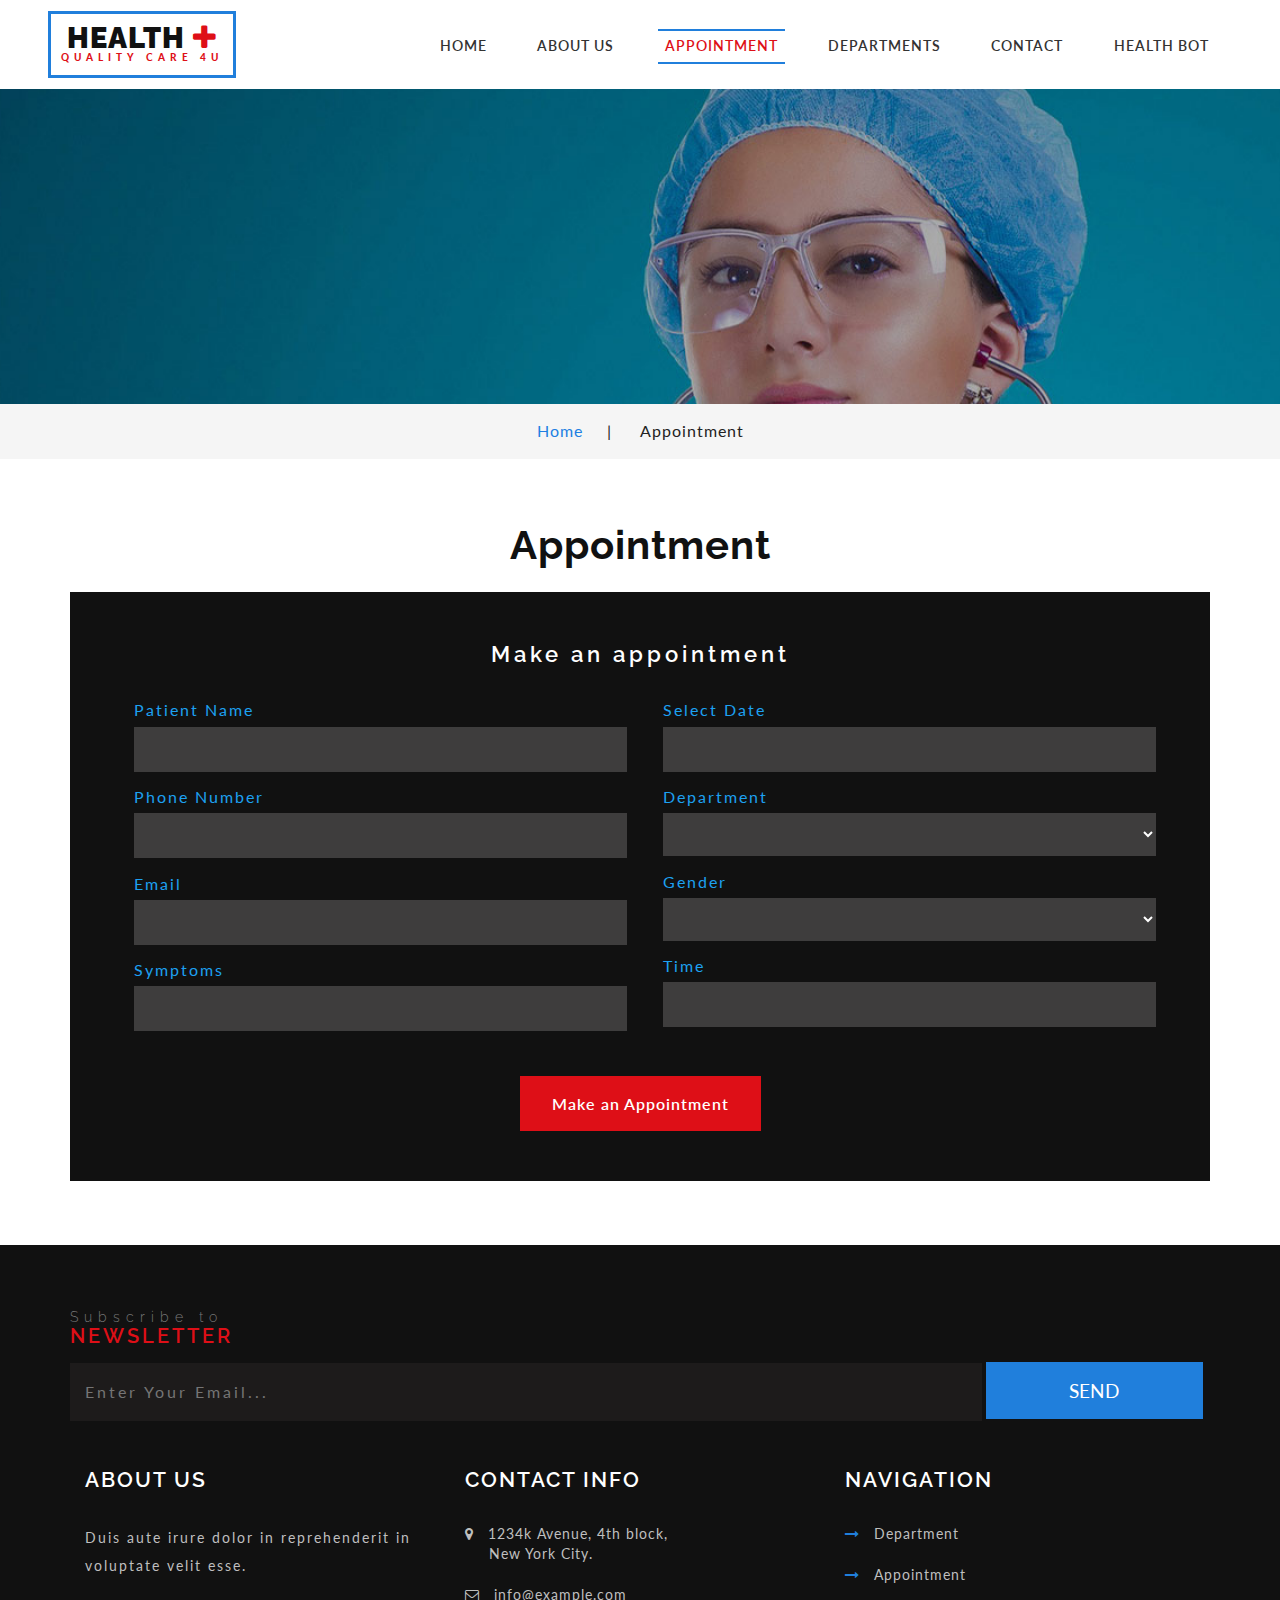
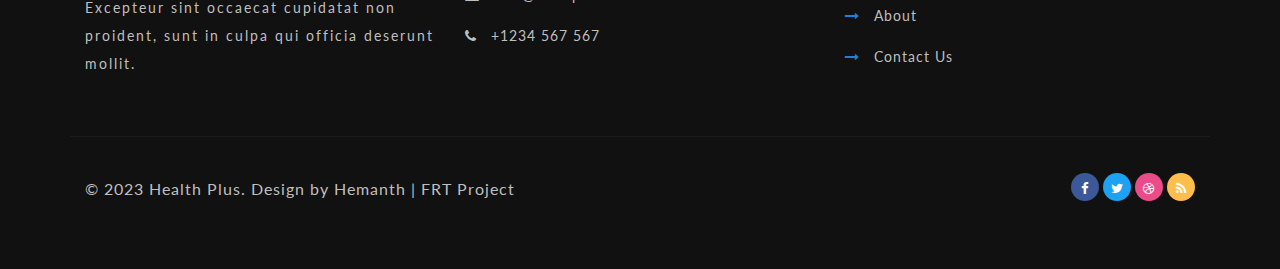
<file: appointment.html>
<!DOCTYPE html>
<html lang="zxx">
<head>
<title>Health Plus </title>
<!-- for-meta-tags-->
<meta name="viewport" content="width=device-width, initial-scale=1">
<meta http-equiv="Content-Type" content="text/html; charset=utf-8" />
<meta name="keywords" content="Health Plus Responsive website, Bootstrap Website, Android Compatible website, 
Smartphone Compatible , free web designs for Nokia, Samsung, LG, SonyEricsson, Motorola web design" />
<script type="application/x-javascript"> addEventListener("load", function() { setTimeout(hideURLbar, 0); }, false);
		function hideURLbar(){ window.scrollTo(0,1); } </script>
<!-- //for-meta-tags-->
<link href="css/bootstrap.css" rel="stylesheet" type="text/css" media="all" />
<link href="css/wickedpicker.css" rel="stylesheet" type='text/css' media="all" />
			<link rel="stylesheet" href="css/jquery-ui.css" />
<link href="css/style.css" rel="stylesheet" type="text/css" media="all" />
<!-- font-awesome icons -->
<link href="css/font-awesome.css" rel="stylesheet"> 
<!-- //font-awesome icons -->
<link href="//fonts.googleapis.com/css?family=Raleway:200,200i,300,300i,400,400i,500,500i,600,600i,700,700i,800" rel="stylesheet">
<link href="//fonts.googleapis.com/css?family=Lato:300,300i,400,400i,700,900" rel="stylesheet">
</head>
	
<body>
<div class="main" id="home">
<!-- banner -->
		<!-- <div class="header_agileinfo">
						<div class="w3_agileits_header_text">
							<ul class="top_agile_w3l_info_icons">
									<li><i class="fa fa-home" aria-hidden="true"></i>12K Street,New York City.</li>
									<li class="second"><i class="fa fa-phone" aria-hidden="true"></i>(+000) 123 456 87</li>
									
									<li><i class="fa fa-envelope-o" aria-hidden="true"></i><a href="mailto:maria@example.com">info@example.com</a></li>
								</ul>

						</div>
						<div class="agileinfo_social_icons">
							<ul class="agileits_social_list">
								<li><a href="#" class="w3_agile_facebook"><i class="fa fa-facebook" aria-hidden="true"></i></a></li>
								<li><a href="#" class="agile_twitter"><i class="fa fa-twitter" aria-hidden="true"></i></a></li>
								<li><a href="#" class="w3_agile_dribble"><i class="fa fa-dribbble" aria-hidden="true"></i></a></li>
								<li><a href="#" class="w3_agile_rss"><i class="fa fa-rss" aria-hidden="true"></i></a></li>
							</ul>
						</div>
						<div class="clearfix"> </div>
			</div>				 -->

		<div class="header-bottom">
			<nav class="navbar navbar-default">
				<!-- Brand and toggle get grouped for better mobile display -->
				<div class="navbar-header">
				  <button type="button" class="navbar-toggle collapsed" data-toggle="collapse" data-target="#bs-example-navbar-collapse-1">
					<span class="sr-only">Toggle navigation</span>
					<span class="icon-bar"></span>
					<span class="icon-bar"></span>
					<span class="icon-bar"></span>
				  </button>
					<div class="logo">
						<h1><a class="navbar-brand" href="index.html"><span>H</span>ealth <i class="fa fa-plus" aria-hidden="true"></i> <p>Quality Care 4U</p></a></h1>
					</div>
				</div>

				<!-- Collect the nav links, forms, and other content for toggling -->
				<div class="collapse navbar-collapse nav-wil" id="bs-example-navbar-collapse-1">
					<nav class="menu menu--sebastian">
					<ul id="m_nav_list" class="m_nav menu__list">
						<li class="m_nav_item menu__item" id="m_nav_item_1"> <a href="index.html" class="menu__link"> Home </a></li>
						<li class="m_nav_item menu__item" id="moble_nav_item_2"> <a href="about.html" class="menu__link"> About Us </a> </li>		
						<li class="m_nav_item menu__item menu__item--current" id="moble_nav_item_4"> <a href="appointment.html" class="menu__link">Appointment  </a> </li>
						<!-- <li class="m_nav_item menu__item" id="moble_nav_item_3 dropdown"> <a href="#" class="menu__link dropdown-toggle" data-toggle="dropdown">Pages  <b class="caret"></b></a> 
						   <ul class="dropdown-menu agile_short_dropdown">
									<li><a href="icons.html">Web Icons</a></li>
									<li><a href="typography.html">Typography</a></li>
								</ul>
						</li> -->
						<li class="m_nav_item menu__item" id="moble_nav_item_5"> <a href="gallery.html" class="menu__link">Departments</a> </li>
						<li class="m_nav_item menu__item" id="moble_nav_item_6"> <a href="contact.html" class="menu__link"> Contact </a> </li>
						<li class="m_nav_item menu__item" id="moble_nav_item_7"><a href="healthbot.html"class="menu__link">Health Bot</a></li>

					</ul>
				</nav>

				</div>
				<!-- /.navbar-collapse -->
			</nav>
	 </div>
</div>
<!-- banner -->
<!-- banner1 -->
	<div class="banner1 jarallax">
		<div class="container">
		</div>
	</div>

	<div class="services-breadcrumb">
		<div class="container">
			<ul>
				<li><a href="index.html">Home</a><i>|</i></li>
				<li>Appointment</li>
			</ul>
		</div>
	</div>
<!-- //banner1 -->
<!-- icons -->
	<div class="banner-bottom" id="about">
		<div class="container">
					<h2 class="w3_heade_tittle_agile" style="padding-bottom: 25px;">Appointment</h2>
			        <!-- <p class="sub_t_agileits">Add Short Description</p> -->

					<div class="book-appointment">
						<h4>Make an appointment</h4>
								<form action="#" method="post">
								<div class="left-agileits-mylayout same">
								<div class="gaps">
									<p>Patient Name</p>
										<input type="text" name="Patient Name" placeholder="" required=""/>
								</div>	
									<div class="gaps">	
									<p>Phone Number</p>
										<input type="text" name="Number" placeholder="" required=""/>
									</div>
									<div class="gaps">
									<p>Email</p>
											<input type="email" name="email" placeholder="" required="" />
									</div>	
									<div class="gaps">
									<p>Symptoms</p>
											<textarea name="About Symptoms" placeholder="" required="" ></textarea>
									</div>
								</div>
								<div class="right-agileinfo same">
								<div class="gaps">
									<p>Select Date</p>		
											<input  id="datepicker1" name="Text" type="text" value="" onfocus="this.value = '';" onblur="if (this.value == '') {this.value = 'mm/dd/yyyy';}" required="">
								</div>
								<div class="gaps">
									<p>Department</p>	
										<select class="option">
											<option></option>
											<option>Cardiology</option>
											<option>Ophthalmology</option>
											<option>Neurology</option>
											<option>Psychology</option>
											<option>Dermatology</option>
										</select>
								</div>
								<div class="gaps">
									<p>Gender</p>	
										<select class="option">
											<option></option>
											<option>Male</option>
											<option>Female</option>
										</select>
								</div>
								<div class="gaps">
									<p>Time</p>		
										<input type="text" id="timepicker" name="Time" class="timepicker option" value="">	
								</div>
								</div>
								<div class="clearfix"></div>
											  <input type="submit" value="Make an Appointment">
								</form>
							</div>
					   </div>

		</div>
	</div>
<!-- icons -->




<!-- footer -->
	<div class="footer">
		<div class="container">
			<h4>Subscribe to <span>Newsletter</span></h4>
			<form action="#" method="post">
				<input type="email" name="Email" placeholder="Enter Your Email..." required="">
				<input type="submit" value="Send">
			</form>
			<div class="agile_footer_copy">
				<div class="w3agile_footer_grids">
					<div class="col-md-4 w3agile_footer_grid">
						<h3>About Us</h3>
						<p>Duis aute irure dolor in reprehenderit in voluptate velit esse.<span>Excepteur sint occaecat cupidatat 
							non proident, sunt in culpa qui officia deserunt mollit.</span></p>
					</div>
					<div class="col-md-4 w3agile_footer_grid">
						<h3>Contact Info</h3>
						<ul>
							<li><i class="fa fa-map-marker" aria-hidden="true"></i>1234k Avenue, 4th block, <span>New York City.</span></li>
							<li><i class="fa fa-envelope-o" aria-hidden="true"></i><a href="mailto:info@example.com">info@example.com</a></li>
							<li><i class="fa fa-phone" aria-hidden="true"></i>+1234 567 567</li>
						</ul>
					</div>
					<div class="col-md-4 w3agile_footer_grid w3agile_footer_grid1">
						<h3>Navigation</h3>
						<ul>
							<li><span class="fa fa-long-arrow-right" aria-hidden="true"></span><a href="gallery.html">Department</a></li>
							<li><span class="fa fa-long-arrow-right" aria-hidden="true"></span><a href="appointment.html">Appointment</a></li>
							<li><span class="fa fa-long-arrow-right" aria-hidden="true"></span><a href="about.html">About</a></li>
							<li><span class="fa fa-long-arrow-right" aria-hidden="true"></span><a href="contact.html">Contact Us</a></li>
						</ul>
					</div>
					<div class="clearfix"> </div>
				</div>
			</div>
			<div class="w3_agileits_copy_right_social">
				<div class="col-md-6 agileits_mylayout_copy_right">
					<p>&copy; 2023 Health Plus. Design by  Hemanth | FRT Project<p>
					</div>
				<div class="col-md-6 w3_agile_copy_right">
					<ul class="agileits_social_list">
								<li><a href="#" class="w3_agile_facebook"><i class="fa fa-facebook" aria-hidden="true"></i></a></li>
								<li><a href="#" class="agile_twitter"><i class="fa fa-twitter" aria-hidden="true"></i></a></li>
								<li><a href="#" class="w3_agile_dribble"><i class="fa fa-dribbble" aria-hidden="true"></i></a></li>
								<li><a href="#" class="w3_agile_rss"><i class="fa fa-rss" aria-hidden="true"></i></a></li>
							</ul>
				</div>
				<div class="clearfix"> </div>
			</div>
		</div>
	</div>
<!-- //footer -->
<a href="#" id="toTop" style="display: block;"> <span id="toTopHover" style="opacity: 1;"> </span></a>
 <!-- js -->
<script src="js/jquery-2.2.3.min.js"></script>
<script type="text/javascript" src="js/wickedpicker.js"></script>
			<script type="text/javascript">
				$('.timepicker').wickedpicker({twentyFour: false});
			</script>
		<!-- Calendar -->
				<script src="js/jquery-ui.js"></script>
				  <script>
						  $(function() {
							$( "#datepicker,#datepicker1,#datepicker2,#datepicker3" ).datepicker();
						  });
				  </script>
			<!-- //Calendar -->

<!-- bootstrap-pop-up -->
	<div class="modal video-modal fade" id="myModal" tabindex="-1" role="dialog" aria-labelledby="myModal">
		<div class="modal-dialog" role="document">
			<div class="modal-content">
				<div class="modal-header">
					Health Plus
					<button type="button" class="close" data-dismiss="modal" aria-label="Close"><span aria-hidden="true">&times;</span></button>						
				</div>
				<section>
					<div class="modal-body">
						<img src="images/g9.jpg" alt=" " class="img-responsive" />
						<p>Ut enim ad minima veniam, quis nostrum 
							exercitationem ullam corporis suscipit laboriosam, 
							nisi ut aliquid ex ea commodi consequatur? Quis autem 
							vel eum iure reprehenderit qui in ea voluptate velit 
							esse quam nihil molestiae consequatur, vel illum qui 
							dolorem eum fugiat quo voluptas nulla pariatur.
							<i>" Quis autem vel eum iure reprehenderit qui in ea voluptate velit 
								esse quam nihil molestiae consequatur.</i></p>
					</div>
				</section>
			</div>
		</div>
	</div>
<!-- //bootstrap-pop-up -->
<!-- start-smoth-scrolling -->
<script type="text/javascript" src="js/move-top.js"></script>
<script type="text/javascript" src="js/easing.js"></script>
<script type="text/javascript">
	jQuery(document).ready(function($) {
		$(".scroll").click(function(event){		
			event.preventDefault();
			$('html,body').animate({scrollTop:$(this.hash).offset().top},1000);
		});
	});
</script>
<!-- start-smoth-scrolling -->
			<script src="js/jarallax.js"></script>
	<script src="js/SmoothScroll.min.js"></script>
	<script type="text/javascript">
		/* init Jarallax */
		$('.jarallax').jarallax({
			speed: 0.5,
			imgWidth: 1366,
			imgHeight: 768
		})
	</script>
	
	<script src="js/bootstrap.js"></script>
<!-- //for bootstrap working -->
<!-- here stars scrolling icon -->
	<script type="text/javascript">
		$(document).ready(function() {
			/*
				var defaults = {
				containerID: 'toTop', // fading element id
				containerHoverID: 'toTopHover', // fading element hover id
				scrollSpeed: 1200,
				easingType: 'linear' 
				};
			*/
								
			$().UItoTop({ easingType: 'easeOutQuart' });
								
			});
	</script>
<!-- //here ends scrolling icon -->
</body>
</html>
</file>
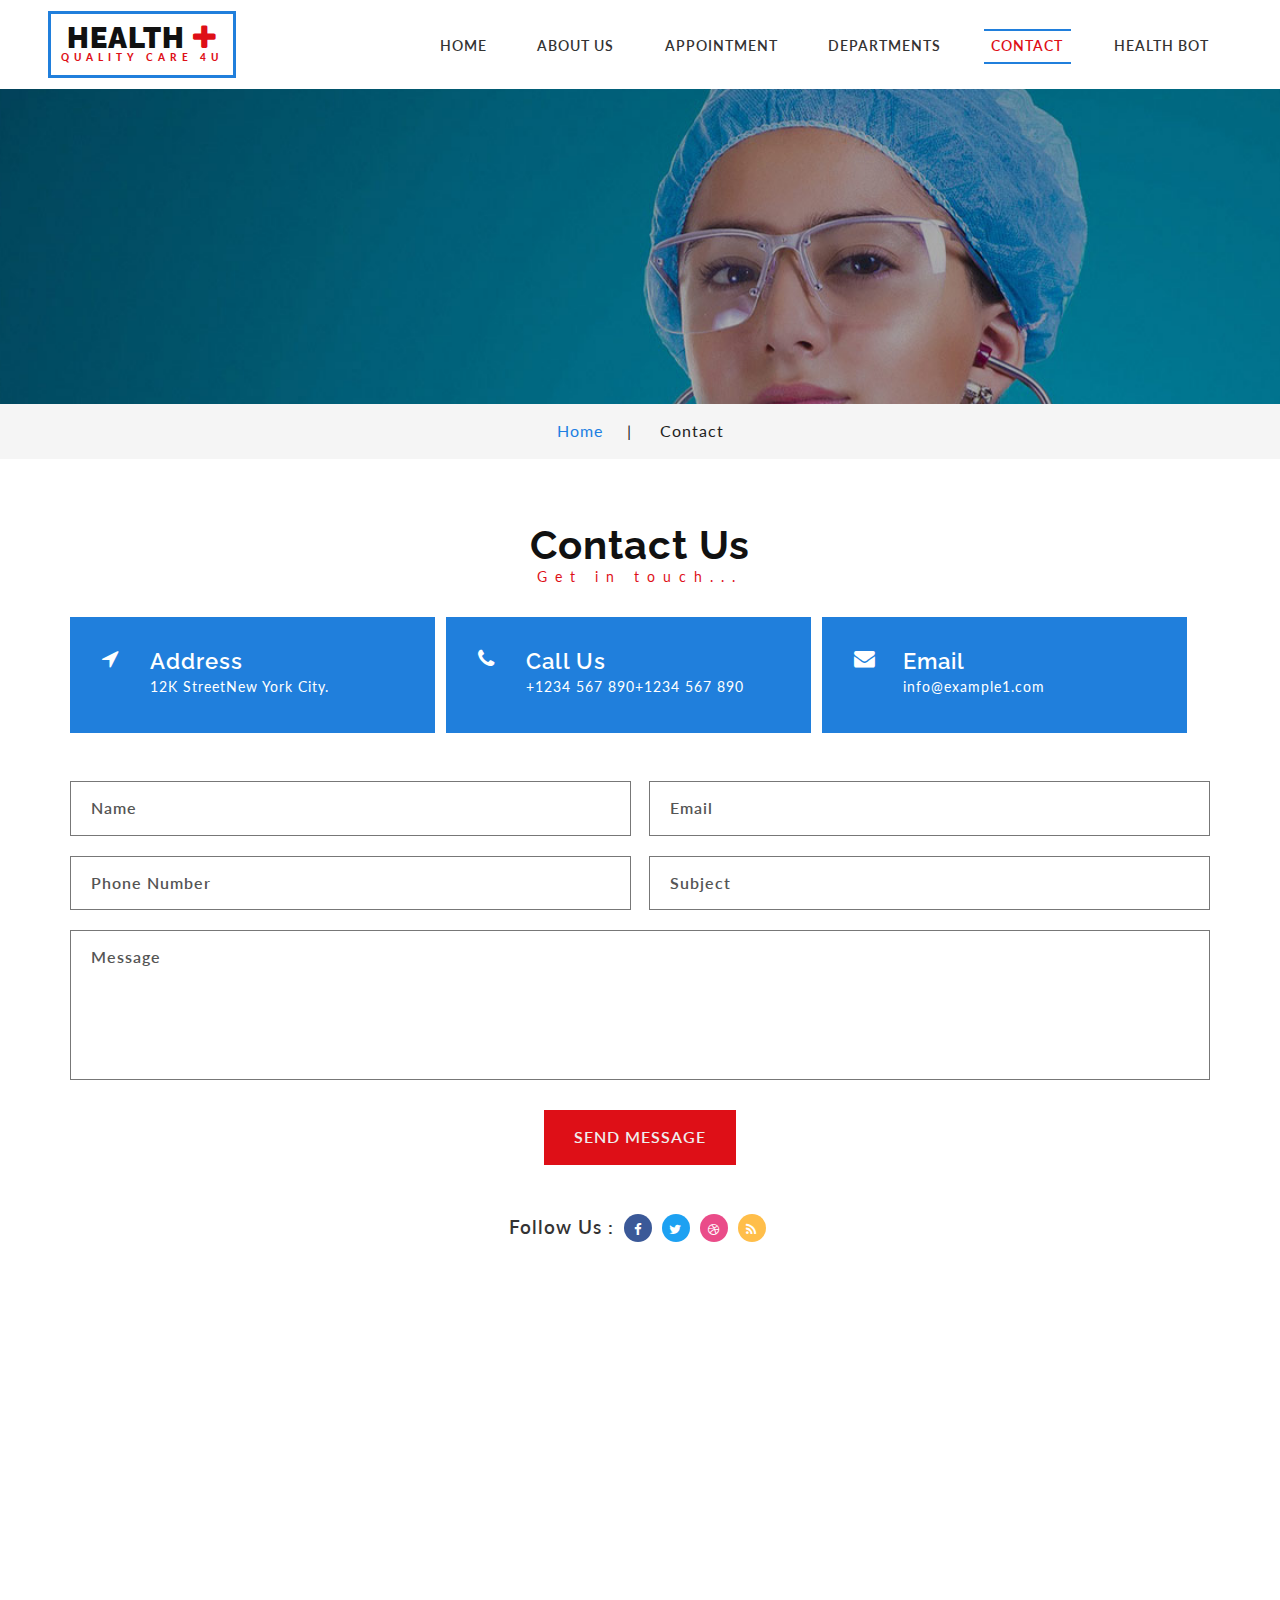
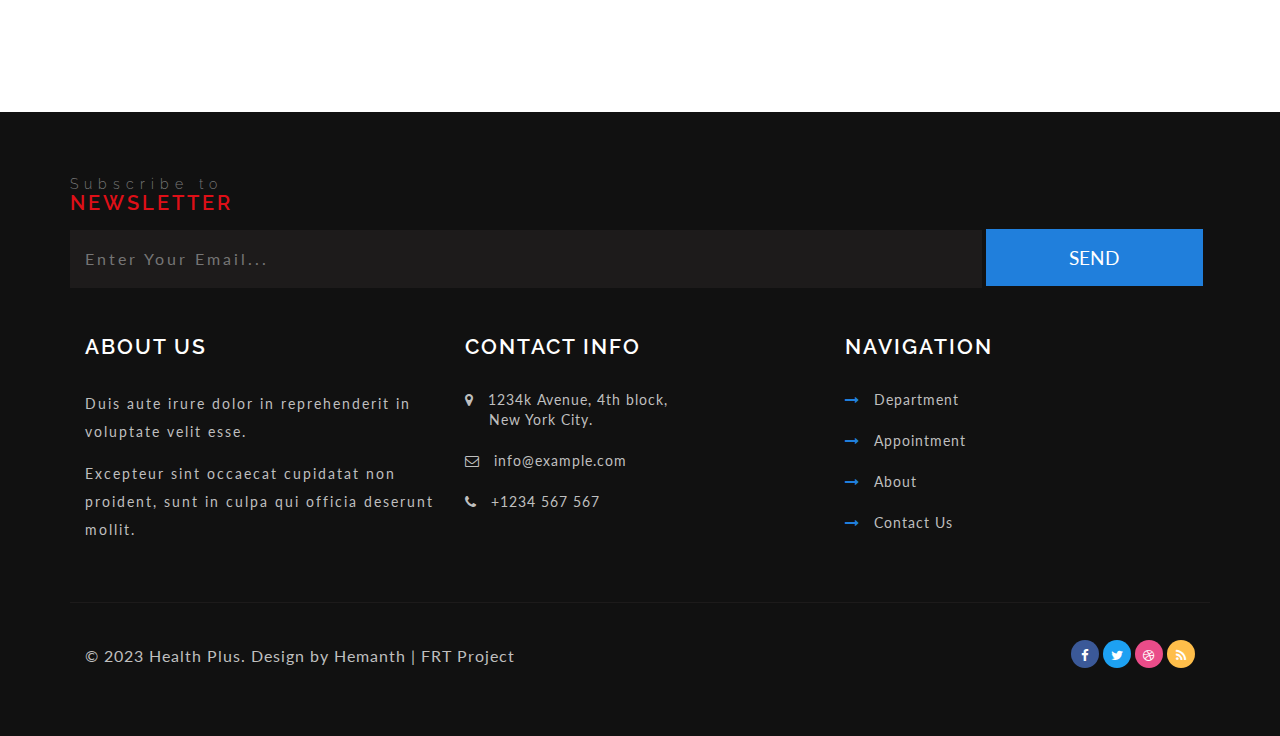
<file: contact.html>
<!DOCTYPE html>
<html lang="zxx">
<head>
<title>Health Plus </title>
<!-- for-meta-tags-->
<meta name="viewport" content="width=device-width, initial-scale=1">
<meta http-equiv="Content-Type" content="text/html; charset=utf-8" />
<meta name="keywords" content="Health Plus Responsive website, Bootstrap Website, Android Compatible website, 
Smartphone Compatible , free web designs for Nokia, Samsung, LG, SonyEricsson, Motorola web design" />
<script type="application/x-javascript"> addEventListener("load", function() { setTimeout(hideURLbar, 0); }, false);
		function hideURLbar(){ window.scrollTo(0,1); } </script>
<!-- //for-meta-tags-->
<link href="css/bootstrap.css" rel="stylesheet" type="text/css" media="all" />
<link href="css/style.css" rel="stylesheet" type="text/css" media="all" />
<!-- font-awesome icons -->
<link href="css/font-awesome.css" rel="stylesheet"> 
<!-- //font-awesome icons -->
<link href="//fonts.googleapis.com/css?family=Raleway:200,200i,300,300i,400,400i,500,500i,600,600i,700,700i,800" rel="stylesheet">
<link href="//fonts.googleapis.com/css?family=Lato:300,300i,400,400i,700,900" rel="stylesheet">
</head>
	
<body>
<div class="main" id="home">
<!-- banner -->
		<!-- <div class="header_agileinfo">
						<div class="w3_agileits_header_text">
							<ul class="top_agile_w3l_info_icons">
									<li><i class="fa fa-home" aria-hidden="true"></i>12K Street,New York City.</li>
									<li class="second"><i class="fa fa-phone" aria-hidden="true"></i>(+000) 123 456 87</li>
									
									<li><i class="fa fa-envelope-o" aria-hidden="true"></i><a href="mailto:maria@example.com">info@example.com</a></li>
								</ul>

						</div>
						<div class="agileinfo_social_icons">
							<ul class="agileits_social_list">
								<li><a href="#" class="w3_agile_facebook"><i class="fa fa-facebook" aria-hidden="true"></i></a></li>
								<li><a href="#" class="agile_twitter"><i class="fa fa-twitter" aria-hidden="true"></i></a></li>
								<li><a href="#" class="w3_agile_dribble"><i class="fa fa-dribbble" aria-hidden="true"></i></a></li>
								<li><a href="#" class="w3_agile_rss"><i class="fa fa-rss" aria-hidden="true"></i></a></li>
							</ul>
						</div>
						<div class="clearfix"> </div>
			</div>				 -->

		<div class="header-bottom">
			<nav class="navbar navbar-default">
				<!-- Brand and toggle get grouped for better mobile display -->
				<div class="navbar-header">
				  <button type="button" class="navbar-toggle collapsed" data-toggle="collapse" data-target="#bs-example-navbar-collapse-1">
					<span class="sr-only">Toggle navigation</span>
					<span class="icon-bar"></span>
					<span class="icon-bar"></span>
					<span class="icon-bar"></span>
				  </button>
					<div class="logo">
						<h1><a class="navbar-brand" href="index.html"><span>H</span>ealth <i class="fa fa-plus" aria-hidden="true"></i> <p>Quality Care 4U</p></a></h1>
					</div>
				</div>

				<!-- Collect the nav links, forms, and other content for toggling -->
				<div class="collapse navbar-collapse nav-wil" id="bs-example-navbar-collapse-1">
					<nav class="menu menu--sebastian">
					<ul id="m_nav_list" class="m_nav menu__list">
						<li class="m_nav_item menu__item" id="m_nav_item_1"> <a href="index.html" class="menu__link"> Home </a></li>
						<li class="m_nav_item menu__item" id="moble_nav_item_2"> <a href="about.html" class="menu__link"> About Us </a> </li>		
						<li class="m_nav_item menu__item" id="moble_nav_item_4"> <a href="appointment.html" class="menu__link">Appointment  </a> </li>
						<!-- <li class="m_nav_item menu__item" id="moble_nav_item_3 dropdown"> <a href="#" class="menu__link dropdown-toggle" data-toggle="dropdown">Pages  <b class="caret"></b></a> 
						   <ul class="dropdown-menu agile_short_dropdown">
									<li><a href="icons.html">Web Icons</a></li>
									<li><a href="typography.html">Typography</a></li>
								</ul>
						</li> -->
						<li class="m_nav_item menu__item" id="moble_nav_item_5"> <a href="gallery.html" class="menu__link">Departments</a> </li>
						<li class="m_nav_item menu__item menu__item--current" id="moble_nav_item_6"> <a href="contact.html" class="menu__link"> Contact </a> </li>
						<li class="m_nav_item menu__item" id="moble_nav_item_7"><a href="healthbot.html" class="menu__link">Health Bot</a></li>

					</ul>
				</nav>

				</div>
				<!-- /.navbar-collapse -->
			</nav>
	 </div>
</div>
<!-- banner -->
<!-- banner1 -->
	<div class="banner1 jarallax">
		<div class="container">
		</div>
	</div>

	<div class="services-breadcrumb">
		<div class="container">
			<ul>
				<li><a href="index.html">Home</a><i>|</i></li>
				<li>Contact</li>
			</ul>
		</div>
	</div>
<!-- //banner1 -->
	<div class="banner-bottom" id="about">
		<div class="container">
			<h2 class="w3_heade_tittle_agile">Contact Us</h2>
		    <p class="sub_t_agileits">Get in touch...</p>

           <div class="contact-top-agileits">
               <div class="col-md-4 contact-grid ">
					<div class="contact-grid1 agileits-mylayout">
						<i class="fa fa-location-arrow"></i>
						<div class="con-w3l-info">
						   <h4>Address </h4>
						  <p>12K Street<span>New York City.</span></p>
						</div>
						<div class="clearfix"></div>
					</div>
				</div>
				<div class="col-md-4 contact-grid">
					<div class="contact-grid2 w3">
						<i class="fa fa-phone" aria-hidden="true"></i>
						<div class="con-w3l-info">
						  <h4>Call Us</h4>
						   <p>+1234 567 890<span>+1234 567 890</span></p>
						</div>
						<div class="clearfix"></div>
					</div>
				</div>
				<div class="col-md-4 contact-grid">
					<div class="contact-grid3 w3l">
						<i class="fa fa-envelope"></i>
						<div class="con-w3l-info">
						  <h4>Email</h4>
						  <p><a href="mailto:info@example.com">info@example1.com</a>
						 
						  </p></div>
						  <div class="clearfix"></div>
					</div>
				</div>
				<div class="clearfix"></div>
				
			</div>
			<div class="contact-form-aits">
				 <form action="#" method="post">
					<input type="text" class="margin-right" name="Name" placeholder="Name" required="">
					<input type="email" name="Email" placeholder="Email" required="">
					<input type="text" class="margin-right" name="Phone Number" placeholder="Phone Number" required="">
					<input type="text" name="Subject" placeholder="Subject" required="">
					<textarea name="Message" placeholder="Message" required=""></textarea>
					<div class="send-button agileits mylayout">
						<button class="btn btn-primary">SEND MESSAGE</button>
					</div>
				  </form>
				  <ul class="agileits_social_list two">
				        <li class="fallow"> Follow Us :</li>
								<li><a href="#" class="w3_agile_facebook"><i class="fa fa-facebook" aria-hidden="true"></i></a></li>
								<li><a href="#" class="agile_twitter"><i class="fa fa-twitter" aria-hidden="true"></i></a></li>
								<li><a href="#" class="w3_agile_dribble"><i class="fa fa-dribbble" aria-hidden="true"></i></a></li>
								<li><a href="#" class="w3_agile_rss"><i class="fa fa-rss" aria-hidden="true"></i></a></li>
							</ul>
				         
			   </div>
	    </div>
	</div>

<div class="map_agile">
<iframe src="https://www.google.com/maps/embed?pb=!1m18!1m12!1m3!1d387142.84010033106!2d-74.25819252532891!3d40.70583163828471!2m3!1f0!2f0!3f0!3m2!1i1024!2i768!4f13.1!3m3!1m2!1s0x89c24fa5d33f083b%3A0xc80b8f06e177fe62!2sNew+York%2C+NY%2C+USA!5e0!3m2!1sen!2sin!4v1475140387172" style="border:0"></iframe>


</div>
<!-- footer -->
	<div class="footer">
		<div class="container">
			<h4>Subscribe to <span>Newsletter</span></h4>
			<form action="#" method="post">
				<input type="email" name="Email" placeholder="Enter Your Email..." required="">
				<input type="submit" value="Send">
			</form>
			<div class="agile_footer_copy">
				<div class="w3agile_footer_grids">
					<div class="col-md-4 w3agile_footer_grid">
						<h3>About Us</h3>
						<p>Duis aute irure dolor in reprehenderit in voluptate velit esse.<span>Excepteur sint occaecat cupidatat 
							non proident, sunt in culpa qui officia deserunt mollit.</span></p>
					</div>
					<div class="col-md-4 w3agile_footer_grid">
						<h3>Contact Info</h3>
						<ul>
							<li><i class="fa fa-map-marker" aria-hidden="true"></i>1234k Avenue, 4th block, <span>New York City.</span></li>
							<li><i class="fa fa-envelope-o" aria-hidden="true"></i><a href="mailto:info@example.com">info@example.com</a></li>
							<li><i class="fa fa-phone" aria-hidden="true"></i>+1234 567 567</li>
						</ul>
					</div>
					<div class="col-md-4 w3agile_footer_grid w3agile_footer_grid1">
						<h3>Navigation</h3>
						<ul>
							<li><span class="fa fa-long-arrow-right" aria-hidden="true"></span><a href="gallery.html">Department</a></li>
							<li><span class="fa fa-long-arrow-right" aria-hidden="true"></span><a href="appointment.html">Appointment</a></li>
							<li><span class="fa fa-long-arrow-right" aria-hidden="true"></span><a href="about.html">About</a></li>
							<li><span class="fa fa-long-arrow-right" aria-hidden="true"></span><a href="contact.html">Contact Us</a></li>
						</ul>
					</div>
					<div class="clearfix"> </div>
				</div>
			</div>
			<div class="w3_agileits_copy_right_social">
				<div class="col-md-6 agileits_mylayout_copy_right">
					<p>&copy; 2023 Health Plus. Design by  Hemanth | FRT Project<p>
					</div>
				<div class="col-md-6 w3_agile_copy_right">
					<ul class="agileits_social_list">
								<li><a href="#" class="w3_agile_facebook"><i class="fa fa-facebook" aria-hidden="true"></i></a></li>
								<li><a href="#" class="agile_twitter"><i class="fa fa-twitter" aria-hidden="true"></i></a></li>
								<li><a href="#" class="w3_agile_dribble"><i class="fa fa-dribbble" aria-hidden="true"></i></a></li>
								<li><a href="#" class="w3_agile_rss"><i class="fa fa-rss" aria-hidden="true"></i></a></li>
							</ul>
				</div>
				<div class="clearfix"> </div>
			</div>
		</div>
	</div>
<!-- //footer -->
<a href="#" id="toTop" style="display: block;"> <span id="toTopHover" style="opacity: 1;"> </span></a>
 <!-- js -->
<script src="js/jquery-2.2.3.min.js"></script>
<!-- bootstrap-pop-up -->
	<div class="modal video-modal fade" id="myModal" tabindex="-1" role="dialog" aria-labelledby="myModal">
		<div class="modal-dialog" role="document">
			<div class="modal-content">
				<div class="modal-header">
					Health Plus
					<button type="button" class="close" data-dismiss="modal" aria-label="Close"><span aria-hidden="true">&times;</span></button>						
				</div>
				<section>
					<div class="modal-body">
						<img src="images/g9.jpg" alt=" " class="img-responsive" />
						<p>Ut enim ad minima veniam, quis nostrum 
							exercitationem ullam corporis suscipit laboriosam, 
							nisi ut aliquid ex ea commodi consequatur? Quis autem 
							vel eum iure reprehenderit qui in ea voluptate velit 
							esse quam nihil molestiae consequatur, vel illum qui 
							dolorem eum fugiat quo voluptas nulla pariatur.
							<i>" Quis autem vel eum iure reprehenderit qui in ea voluptate velit 
								esse quam nihil molestiae consequatur.</i></p>
					</div>
				</section>
			</div>
		</div>
	</div>
<!-- //bootstrap-pop-up -->
<!-- start-smoth-scrolling -->
<script type="text/javascript" src="js/move-top.js"></script>
<script type="text/javascript" src="js/easing.js"></script>
<script type="text/javascript">
	jQuery(document).ready(function($) {
		$(".scroll").click(function(event){		
			event.preventDefault();
			$('html,body').animate({scrollTop:$(this.hash).offset().top},1000);
		});
	});
</script>
<!-- start-smoth-scrolling -->
			<script src="js/jarallax.js"></script>
	<script src="js/SmoothScroll.min.js"></script>
	<script type="text/javascript">
		/* init Jarallax */
		$('.jarallax').jarallax({
			speed: 0.5,
			imgWidth: 1366,
			imgHeight: 768
		})
	</script>
	
	<script src="js/bootstrap.js"></script>
<!-- //for bootstrap working -->
<!-- here stars scrolling icon -->
	<script type="text/javascript">
		$(document).ready(function() {
			/*
				var defaults = {
				containerID: 'toTop', // fading element id
				containerHoverID: 'toTopHover', // fading element hover id
				scrollSpeed: 1200,
				easingType: 'linear' 
				};
			*/
								
			$().UItoTop({ easingType: 'easeOutQuart' });
								
			});
	</script>
<!-- //here ends scrolling icon -->
</body>
</html>
</file>
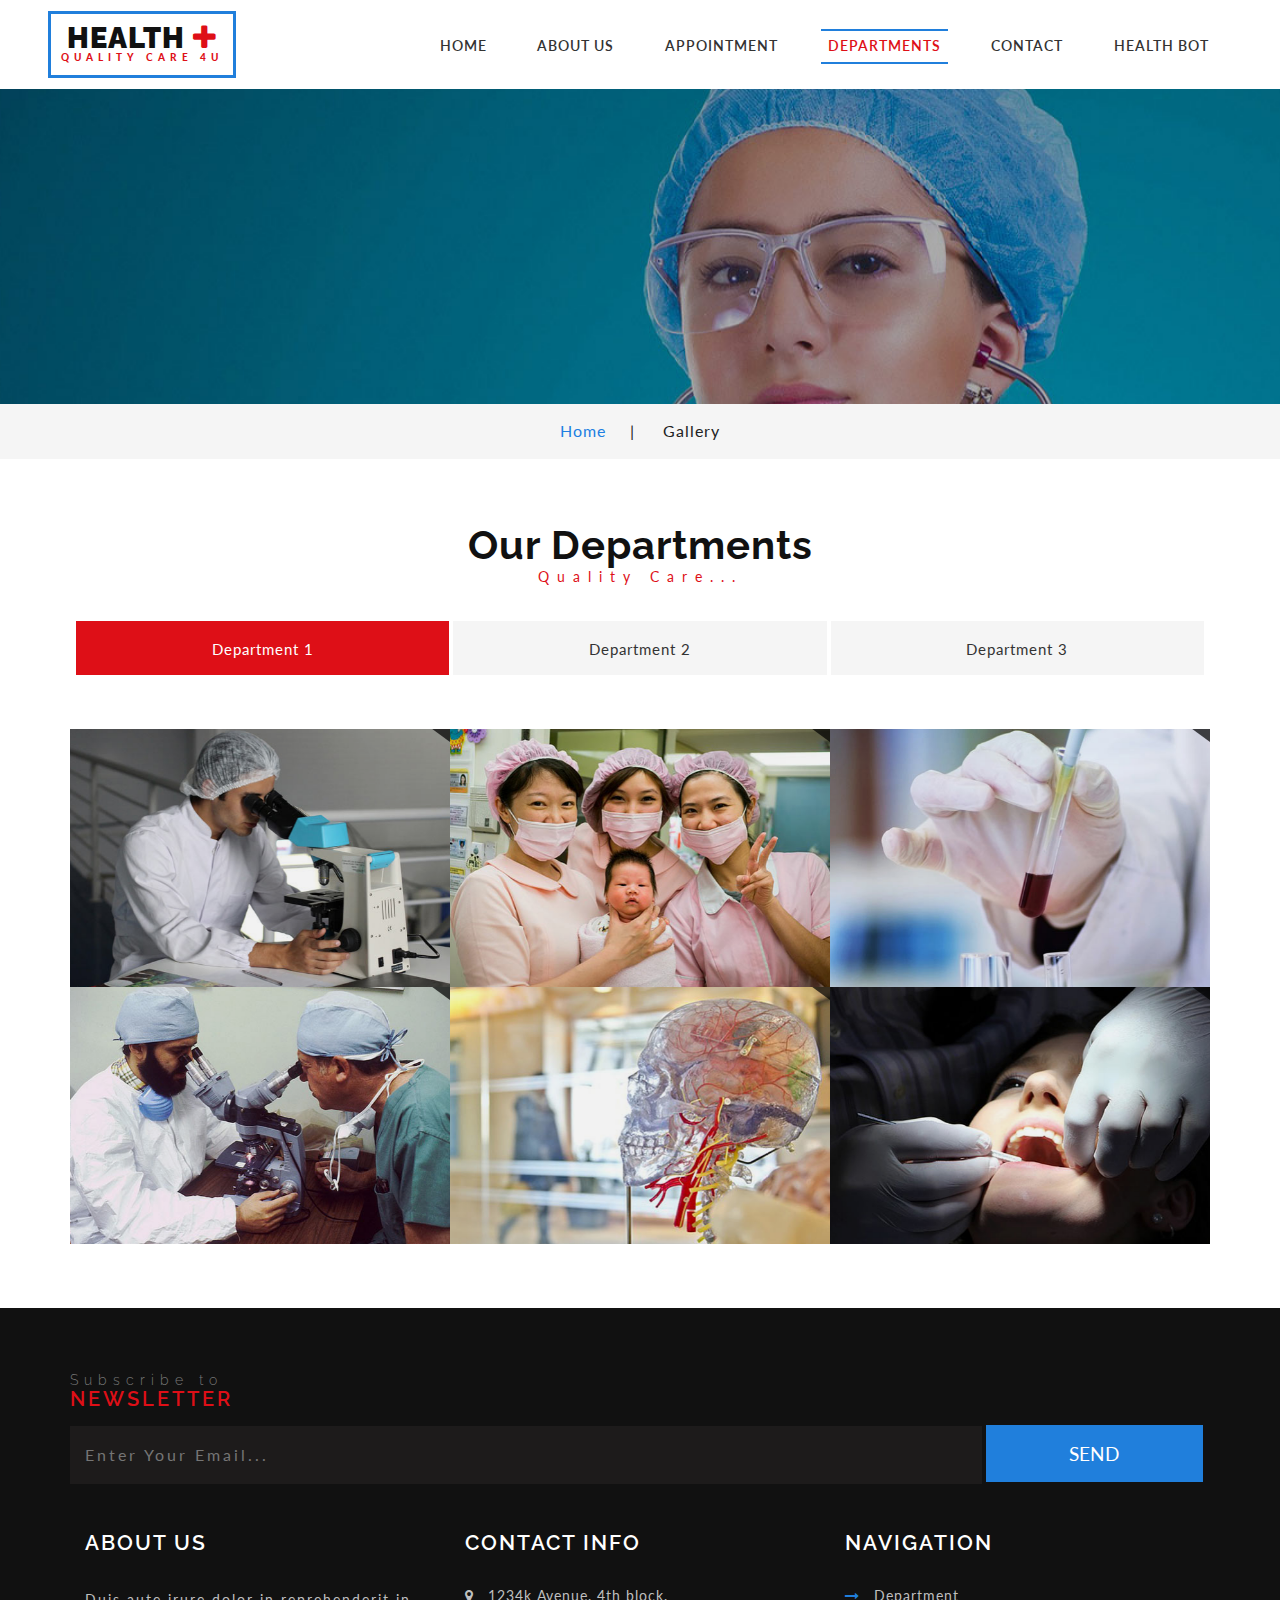
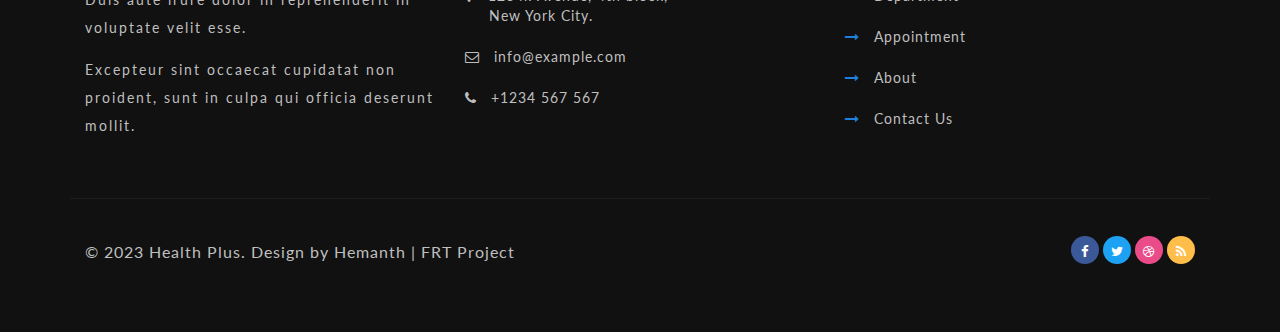
<file: gallery.html>
<!DOCTYPE html>
<html lang="zxx">
<head>
<title>Health Plus </title>
<!-- for-meta-tags-->
<meta name="viewport" content="width=device-width, initial-scale=1">
<meta http-equiv="Content-Type" content="text/html; charset=utf-8" />
<meta name="keywords" content="Health Plus Responsive website, Bootstrap Website, Android Compatible website, 
Smartphone Compatible , free web designs for Nokia, Samsung, LG, SonyEricsson, Motorola web design" />
<script type="application/x-javascript"> addEventListener("load", function() { setTimeout(hideURLbar, 0); }, false);
		function hideURLbar(){ window.scrollTo(0,1); } </script>
<!-- //for-meta-tags-->
<link href="css/bootstrap.css" rel="stylesheet" type="text/css" media="all" />
<!-- Portfolio-CSS -->	<link rel="stylesheet" href="css/swipebox.css" type="text/css" media="all">
<link href="css/style.css" rel="stylesheet" type="text/css" media="all" />
<!-- font-awesome icons -->
<link href="css/font-awesome.css" rel="stylesheet"> 
<!-- //font-awesome icons -->
<link href="//fonts.googleapis.com/css?family=Raleway:200,200i,300,300i,400,400i,500,500i,600,600i,700,700i,800" rel="stylesheet">
<link href="//fonts.googleapis.com/css?family=Lato:300,300i,400,400i,700,900" rel="stylesheet">
</head>
	
<body>
<div class="main" id="home">
<!-- banner -->
		<!-- <div class="header_agileinfo">
						<div class="w3_agileits_header_text">
								<ul class="top_agile_w3l_info_icons">
									<li><i class="fa fa-home" aria-hidden="true"></i>12K Street,New York City.</li>
									<li class="second"><i class="fa fa-phone" aria-hidden="true"></i>(+000) 123 456 87</li>
									
									<li><i class="fa fa-envelope-o" aria-hidden="true"></i><a href="mailto:maria@example.com">info@example.com</a></li>
								</ul>

						</div>
						<div class="agileinfo_social_icons">
							<ul class="agileits_social_list">
								<li><a href="#" class="w3_agile_facebook"><i class="fa fa-facebook" aria-hidden="true"></i></a></li>
								<li><a href="#" class="agile_twitter"><i class="fa fa-twitter" aria-hidden="true"></i></a></li>
								<li><a href="#" class="w3_agile_dribble"><i class="fa fa-dribbble" aria-hidden="true"></i></a></li>
								<li><a href="#" class="w3_agile_rss"><i class="fa fa-rss" aria-hidden="true"></i></a></li>
							</ul>
						</div>
						<div class="clearfix"> </div>
			</div>				 -->

		<div class="header-bottom">
			<nav class="navbar navbar-default">
				<!-- Brand and toggle get grouped for better mobile display -->
				<div class="navbar-header">
				  <button type="button" class="navbar-toggle collapsed" data-toggle="collapse" data-target="#bs-example-navbar-collapse-1">
					<span class="sr-only">Toggle navigation</span>
					<span class="icon-bar"></span>
					<span class="icon-bar"></span>
					<span class="icon-bar"></span>
				  </button>
					<div class="logo">
						<h1><a class="navbar-brand" href="index.html"><span>H</span>ealth <i class="fa fa-plus" aria-hidden="true"></i> <p>Quality Care 4U</p></a></h1>
					</div>
				</div>

				<!-- Collect the nav links, forms, and other content for toggling -->
				<div class="collapse navbar-collapse nav-wil" id="bs-example-navbar-collapse-1">
					<nav class="menu menu--sebastian">
					<ul id="m_nav_list" class="m_nav menu__list">
						<li class="m_nav_item menu__item" id="m_nav_item_1"> <a href="index.html" class="menu__link"> Home </a></li>
						<li class="m_nav_item menu__item"  id="moble_nav_item_2"> <a href="about.html" class="menu__link"> About Us </a> </li>		
						<li class="m_nav_item menu__item" id="moble_nav_item_4"> <a href="appointment.html" class="menu__link">Appointment  </a> </li>
						<!-- <li class="m_nav_item menu__item" id="moble_nav_item_3 dropdown"> <a href="#" class="menu__link dropdown-toggle" data-toggle="dropdown">Pages  <b class="caret"></b></a> 
						   <ul class="dropdown-menu agile_short_dropdown">
									<li><a href="icons.html">Web Icons</a></li>
									<li><a href="typography.html">Typography</a></li>
								</ul>
						</li> -->
						<li class="m_nav_item menu__item menu__item--current" id="moble_nav_item_5"> <a href="gallery.html" class="menu__link">Departments</a> </li>
						<li class="m_nav_item menu__item" id="moble_nav_item_6"> <a href="contact.html" class="menu__link"> Contact </a> </li>
						<li class="m_nav_item menu__item" id="moble_nav_item_7"><a href="healthbot.html" class="menu__link" >Health Bot</a></li>

					</ul>
				</nav>

				</div>
				<!-- /.navbar-collapse -->
			</nav>
	    </div>
</div>
<!-- banner -->
<!-- banner1 -->
	<div class="banner1 jarallax">
		<div class="container">
		</div>
	</div>

	<div class="services-breadcrumb">
		<div class="container">
			<ul>
				<li><a href="index.html">Home</a><i>|</i></li>
				<li>Gallery</li>
			</ul>
		</div>
	</div>
<!-- //banner1 -->


<!-- Portfolio -->
	<div class="portfolio" id="specials">
			<div class="container">
				<h2 class="w3_heade_tittle_agile">Our Departments</h2>
		    <p class="sub_t_agileits">Quality Care...</p>

			<div class="tabs tabs-style-bar">
				<nav>
					<ul>
						<li><a href="#section-bar-1" class="icon icon-box"><span>Department 1</span></a></li>
						<li><a href="#section-bar-2" class="icon icon-display"><span>Department 2</span></a></li>
						<li><a href="#section-bar-3" class="icon icon-upload"><span>Department 3</span></a></li>
					</ul>
				</nav>

				<div class="content-wrap">

					<!-- Tab-1 -->
					<section id="section-bar-1" class="agileits mylayout">
						<div class="gallery-grids">
							<div class="col-md-4 col-sm-4 gallery-top">
								<a href="images/g1.jpg" class="swipebox">
									<figure class="effect-apollo">
										<img src="images/g1.jpg" alt="Health Plus" class="img-responsive">
										<figcaption></figcaption>
									</figure>
								</a>
							</div>
							<div class="col-md-4 col-sm-4 gallery-top">
								<a href="images/g2.jpg" class="swipebox">
									<figure class="effect-apollo">
										<img src="images/g2.jpg" alt="Health Plus" class="img-responsive">
										<figcaption></figcaption>
									</figure>
								</a>
							</div>
							<div class="col-md-4 col-sm-4 gallery-top">
								<a href="images/g3.jpg" class="swipebox">
									<figure class="effect-apollo">
										<img src="images/g3.jpg" alt="Health Plus" class="img-responsive">
										<figcaption></figcaption>
									</figure>
								</a>
							</div>
							<div class="col-md-4 col-sm-4 gallery-top">
								<a href="images/g4.jpg" class="swipebox">
									<figure class="effect-apollo">
										<img src="images/g4.jpg" alt="Health Plus" class="img-responsive">
										<figcaption></figcaption>
									</figure>
								</a>
							</div>
							<div class="col-md-4 col-sm-4 gallery-top">
								<a href="images/g5.jpg" class="swipebox">
									<figure class="effect-apollo">
										<img src="images/g5.jpg" alt="Health Plus" class="img-responsive">
										<figcaption></figcaption>
									</figure>
								</a>
							</div>
							<div class="col-md-4 col-sm-4 gallery-top">
								<a href="images/g6.jpg" class="swipebox">
									<figure class="effect-apollo">
										<img src="images/g6.jpg" alt="Health Plus" class="img-responsive">
										<figcaption></figcaption>
									</figure>
								</a>
							</div>
	
							<div class="clearfix"></div>
						</div>
					</section>
					<!-- //Tab-1 -->

					<!-- Tab-2 -->
					<section id="section-bar-2" class="agileits mylayout">
						<div class="gallery-grids">
							<div class="col-md-4 col-sm-4 gallery-top">
								<a href="images/g7.jpg" class="swipebox">
									<figure class="effect-apollo">
										<img src="images/g7.jpg" alt="Health Plus" class="img-responsive">
										<figcaption></figcaption>
									</figure>
								</a>
							</div>
							<div class="col-md-4 col-sm-4 gallery-top">
								<a href="images/g3.jpg" class="swipebox">
									<figure class="effect-apollo">
										<img src="images/g3.jpg" alt="Health Plus" class="img-responsive">
										<figcaption></figcaption>
									</figure>
								</a>
							</div>
							<div class="col-md-4 col-sm-4 gallery-top">
								<a href="images/g2.jpg" class="swipebox">
									<figure class="effect-apollo">
										<img src="images/g2.jpg" alt="Health Plus" class="img-responsive">
										<figcaption></figcaption>
									</figure>
								</a>
							</div>
							<div class="col-md-4 col-sm-4 gallery-top">
								<a href="images/g3.jpg" class="swipebox">
									<figure class="effect-apollo">
										<img src="images/g3.jpg" alt="Health Plus" class="img-responsive">
										<figcaption></figcaption>
									</figure>
								</a>
							</div>
							<div class="col-md-4 col-sm-4 gallery-top">
								<a href="images/g5.jpg" class="swipebox">
									<figure class="effect-apollo">
										<img src="images/g5.jpg" alt="Health Plus" class="img-responsive">
										<figcaption></figcaption>
									</figure>
								</a>
							</div>
							<div class="col-md-4 col-sm-4 gallery-top">
								<a href="images/g6.jpg" class="swipebox">
									<figure class="effect-apollo">
										<img src="images/g6.jpg" alt="Health Plus" class="img-responsive">
										<figcaption></figcaption>
									</figure>
								</a>
							</div>

							<div class="clearfix"></div>
						</div>
					</section>
					<!-- //Tab-2 -->

					<!-- Tab-3 -->
					<section id="section-bar-3" class="agileits mylayout">
						<div class="gallery-grids">
							<div class="col-md-4 col-sm-4 gallery-top">
								<a href="images/g7.jpg" class="swipebox">
									<figure class="effect-apollo">
										<img src="images/g7.jpg" alt="Health Plus" class="img-responsive">
										<figcaption></figcaption>
									</figure>
								</a>
							</div>
							<div class="col-md-4 col-sm-4 gallery-top">
								<a href="images/g3.jpg" class="swipebox">
									<figure class="effect-apollo">
										<img src="images/g3.jpg" alt="Health Plus" class="img-responsive">
										<figcaption></figcaption>
									</figure>
								</a>
							</div>
							<div class="col-md-4 col-sm-4 gallery-top">
								<a href="images/g9.jpg" class="swipebox">
									<figure class="effect-apollo">
										<img src="images/g9.jpg" alt="Health Plus" class="img-responsive">
										<figcaption></figcaption>
									</figure>
								</a>
							</div>
	
					

			
							<div class="clearfix"></div>
						</div>
					</section>
					<!-- //Tab-3 -->
					
				</div><!-- //Content -->
			</div><!-- //Tabs -->

		</div>
	</div>
	<!-- //Portfolio -->



<!-- footer -->
	<div class="footer">
		<div class="container">
			<h4>Subscribe to <span>Newsletter</span></h4>
			<form action="#" method="post">
				<input type="email" name="Email" placeholder="Enter Your Email..." required="">
				<input type="submit" value="Send">
			</form>
			<div class="agile_footer_copy">
				<div class="w3agile_footer_grids">
					<div class="col-md-4 w3agile_footer_grid">
						<h3>About Us</h3>
						<p>Duis aute irure dolor in reprehenderit in voluptate velit esse.<span>Excepteur sint occaecat cupidatat 
							non proident, sunt in culpa qui officia deserunt mollit.</span></p>
					</div>
					<div class="col-md-4 w3agile_footer_grid">
						<h3>Contact Info</h3>
						<ul>
							<li><i class="fa fa-map-marker" aria-hidden="true"></i>1234k Avenue, 4th block, <span>New York City.</span></li>
							<li><i class="fa fa-envelope-o" aria-hidden="true"></i><a href="mailto:info@example.com">info@example.com</a></li>
							<li><i class="fa fa-phone" aria-hidden="true"></i>+1234 567 567</li>
						</ul>
					</div>
					<div class="col-md-4 w3agile_footer_grid w3agile_footer_grid1">
						<h3>Navigation</h3>
						<ul>
							<li><span class="fa fa-long-arrow-right" aria-hidden="true"></span><a href="gallery.html">Department</a></li>
							<li><span class="fa fa-long-arrow-right" aria-hidden="true"></span><a href="appointment.html">Appointment</a></li>
							<li><span class="fa fa-long-arrow-right" aria-hidden="true"></span><a href="about.html">About</a></li>
							<li><span class="fa fa-long-arrow-right" aria-hidden="true"></span><a href="contact.html">Contact Us</a></li>
						</ul>
					</div>
					<div class="clearfix"> </div>
				</div>
			</div>
			<div class="w3_agileits_copy_right_social">
				<div class="col-md-6 agileits_mylayout_copy_right">
					<p>&copy; 2023 Health Plus. Design by  Hemanth | FRT Project<p>
				</div>
				<div class="col-md-6 w3_agile_copy_right">
					<ul class="agileits_social_list">
								<li><a href="#" class="w3_agile_facebook"><i class="fa fa-facebook" aria-hidden="true"></i></a></li>
								<li><a href="#" class="agile_twitter"><i class="fa fa-twitter" aria-hidden="true"></i></a></li>
								<li><a href="#" class="w3_agile_dribble"><i class="fa fa-dribbble" aria-hidden="true"></i></a></li>
								<li><a href="#" class="w3_agile_rss"><i class="fa fa-rss" aria-hidden="true"></i></a></li>
							</ul>
				</div>
				<div class="clearfix"> </div>
			</div>
		</div>
	</div>
<!-- //footer -->
<a href="#" id="toTop" style="display: block;"> <span id="toTopHover" style="opacity: 1;"> </span></a>
 <!-- js -->
<script src="js/jquery-2.2.3.min.js"></script>
<!-- Gallery-Tab-JavaScript -->
			<script src="js/cbpFWTabs.js"></script>
			<script>
				(function() {
					[].slice.call( document.querySelectorAll( '.tabs' ) ).forEach( function( el ) {
						new CBPFWTabs( el );
					});
				})();
			</script>
		<!-- //Gallery-Tab-JavaScript -->


<!-- Swipe-Box-JavaScript -->
			<script src="js/jquery.swipebox.min.js"></script> 
				<script type="text/javascript">
					jQuery(function($) {
						$(".swipebox").swipebox();
					});
			</script>
		<!-- //Swipe-Box-JavaScript -->
<!-- bootstrap-pop-up -->
	<div class="modal video-modal fade" id="myModal" tabindex="-1" role="dialog" aria-labelledby="myModal">
		<div class="modal-dialog" role="document">
			<div class="modal-content">
				<div class="modal-header">
					Health Plus
					<button type="button" class="close" data-dismiss="modal" aria-label="Close"><span aria-hidden="true">&times;</span></button>						
				</div>
				<section>
					<div class="modal-body">
						<img src="images/g9.jpg" alt=" " class="img-responsive" />
						<p>Ut enim ad minima veniam, quis nostrum 
							exercitationem ullam corporis suscipit laboriosam, 
							nisi ut aliquid ex ea commodi consequatur? Quis autem 
							vel eum iure reprehenderit qui in ea voluptate velit 
							esse quam nihil molestiae consequatur, vel illum qui 
							dolorem eum fugiat quo voluptas nulla pariatur.
							<i>" Quis autem vel eum iure reprehenderit qui in ea voluptate velit 
								esse quam nihil molestiae consequatur.</i></p>
					</div>
				</section>
			</div>
		</div>
	</div>
<!-- //bootstrap-pop-up -->
<!-- start-smoth-scrolling -->
<script type="text/javascript" src="js/move-top.js"></script>
<script type="text/javascript" src="js/easing.js"></script>
<script type="text/javascript">
	jQuery(document).ready(function($) {
		$(".scroll").click(function(event){		
			event.preventDefault();
			$('html,body').animate({scrollTop:$(this.hash).offset().top},1000);
		});
	});
</script>
<!-- start-smoth-scrolling -->
			<script src="js/jarallax.js"></script>
	<script src="js/SmoothScroll.min.js"></script>
	<script type="text/javascript">
		/* init Jarallax */
		$('.jarallax').jarallax({
			speed: 0.5,
			imgWidth: 1366,
			imgHeight: 768
		})
	</script>
	
	<script src="js/bootstrap.js"></script>
<!-- //for bootstrap working -->
<!-- here stars scrolling icon -->
	<script type="text/javascript">
		$(document).ready(function() {
			/*
				var defaults = {
				containerID: 'toTop', // fading element id
				containerHoverID: 'toTopHover', // fading element hover id
				scrollSpeed: 1200,
				easingType: 'linear' 
				};
			*/
								
			$().UItoTop({ easingType: 'easeOutQuart' });
								
			});
	</script>
<!-- //here ends scrolling icon -->
</body>
</html>
</file>
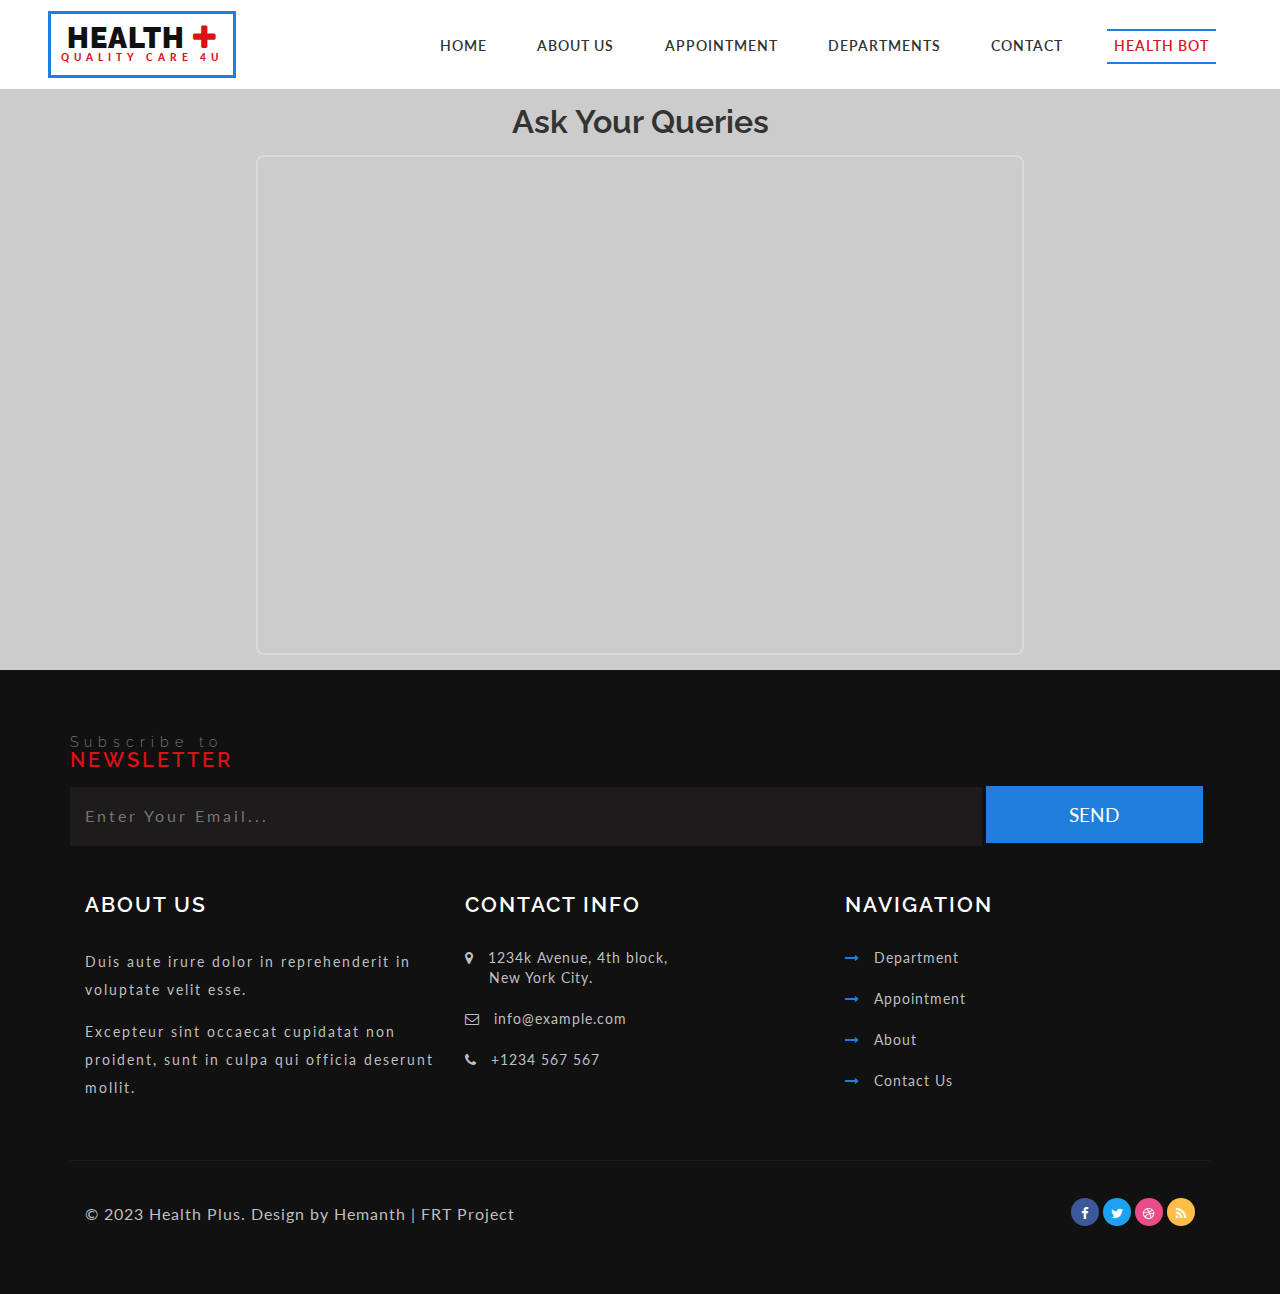
<file: healthbot.html>
<!DOCTYPE html>
<html lang="zxx">
<head>
<title>Health Plus</title>
<!-- for-meta-tags-->
<meta name="viewport" content="width=device-width, initial-scale=1">
<meta http-equiv="Content-Type" content="text/html; charset=utf-8" />
<meta name="keywords" content="Health Plus Responsive web template, Bootstrap Web Templates, Flat Web Templates, Android Compatible web template, 
Smartphone Compatible web template, free web designs for Nokia, Samsung, LG, SonyEricsson, Motorola web design" />
<script type="application/x-javascript"> addEventListener("load", function() { setTimeout(hideURLbar, 0); }, false);
		function hideURLbar(){ window.scrollTo(0,1); } </script>
<!-- //for-meta-tags-->
<link href="css/bootstrap.css" rel="stylesheet" type="text/css" media="all" />
<link rel="stylesheet" href="css/flexslider.css" type="text/css" media="screen" Department="" />
<link href="css/services.css" rel="stylesheet" type="text/css" media="all" />
<link href="css/ziehharmonika.css" rel="stylesheet" type="text/css">
<link href="css/JiSlider.css" rel="stylesheet"> 
<link href="css/style.css" rel="stylesheet" type="text/css" media="all" />
<!-- font-awesome icons -->
<link href="css/font-awesome.css" rel="stylesheet"> 
<!-- //font-awesome icons -->
<link href="//fonts.googleapis.com/css?family=Raleway:200,200i,300,300i,400,400i,500,500i,600,600i,700,700i,800" rel="stylesheet">
<link href="//fonts.googleapis.com/css?family=Lato:300,300i,400,400i,700,900" rel="stylesheet">
</head>

<body>
    <div class="main" id="home"> 
            <div class="header-bottom">
                <nav class="navbar navbar-default">
                    <!-- Brand and toggle get grouped for better mobile display -->
                    <div class="navbar-header">
                        <button type="button" class="navbar-toggle collapsed" data-toggle="collapse" data-target="#bs-example-navbar-collapse-1">
                          <span class="sr-only">Toggle navigation</span>
                          <span class="icon-bar"></span>
                          <span class="icon-bar"></span>
                          <span class="icon-bar"></span>
                        </button>
                          <div class="logo">
                              <h1><a class="navbar-brand" href="index.html"><span>H</span>ealth <i class="fa fa-plus" aria-hidden="true"></i> <p>Quality Care 4U</p></a></h1>
                          </div>
                      </div>
    
                    <!-- Collect the nav links, forms, and other content for toggling -->
                    <div class="collapse navbar-collapse nav-wil" id="bs-example-navbar-collapse-1">
                        <nav class="menu menu--sebastian">
                        <ul id="m_nav_list" class="m_nav menu__list">
                            <li class="m_nav_item menu__item " id="m_nav_item_1"> <a href="index.html" class="menu__link"> Home </a></li>
                            <li class="m_nav_item menu__item" id="moble_nav_item_2"> <a href="about.html" class="menu__link"> About Us </a> </li>		
                            <li class="m_nav_item menu__item" id="moble_nav_item_4"> <a href="appointment.html" class="menu__link">Appointment  </a> </li>
                            <li class="m_nav_item menu__item" id="moble_nav_item_5"> <a href="gallery.html" class="menu__link">Departments</a> </li>
                            <li class="m_nav_item menu__item" id="moble_nav_item_6"> <a href="contact.html" class="menu__link"> Contact </a> </li>
                            <li class="m_nav_item menu__item menu__item--current" id="moble_nav_item_7"><a href="healthbot.html" class="menu__link" >Health Bot</a></li>
                        </ul>
                    </nav>
    
                    </div>
                    <!-- /.navbar-collapse -->
                </nav>
         </div>
    </div>
    <div class="chatbot" >
        <h2>Ask Your Queries</h2>
        <iframe src='https://webchat.botframework.com/embed/healthbot-ken0ns2?s=I1djTSn6Jvk.W3QdAzYSBO8pj6JQW0-KqddRN14XN1SUXpgzlrN06YU' > </iframe> 
    </div>
    <div class="footer">
		<div class="container">
			<h4>Subscribe to <span>Newsletter</span></h4>
			<form action="#" method="post">
				<input type="email" name="Email" placeholder="Enter Your Email..." required="">
				<input type="submit" value="Send">
			</form>
			<div class="agile_footer_copy">
				<div class="w3agile_footer_grids">
					<div class="col-md-4 w3agile_footer_grid">
						<h3>About Us</h3>
						<p>Duis aute irure dolor in reprehenderit in voluptate velit esse.<span>Excepteur sint occaecat cupidatat 
							non proident, sunt in culpa qui officia deserunt mollit.</span></p>
					</div>
					<div class="col-md-4 w3agile_footer_grid">
						<h3>Contact Info</h3>
						<ul>
							<li><i class="fa fa-map-marker" aria-hidden="true"></i>1234k Avenue, 4th block, <span>New York City.</span></li>
							<li><i class="fa fa-envelope-o" aria-hidden="true"></i><a href="mailto:info@example.com">info@example.com</a></li>
							<li><i class="fa fa-phone" aria-hidden="true"></i>+1234 567 567</li>
						</ul>
					</div>
					<div class="col-md-4 w3agile_footer_grid w3agile_footer_grid1">
						<h3>Navigation</h3>
						<ul>
							<li><span class="fa fa-long-arrow-right" aria-hidden="true"></span><a href="gallery.html">Department</a></li>
							<li><span class="fa fa-long-arrow-right" aria-hidden="true"></span><a href="appointment.html">Appointment</a></li>
							<li><span class="fa fa-long-arrow-right" aria-hidden="true"></span><a href="about.html">About</a></li>
							<li><span class="fa fa-long-arrow-right" aria-hidden="true"></span><a href="contact.html">Contact Us</a></li>
						</ul>
					</div>
					<div class="clearfix"> </div>
				</div>
			</div>
			<div class="w3_agileits_copy_right_social">
				<div class="col-md-6 agileits_mylayout_copy_right">
					<p>&copy; 2023 Health Plus. Design by  Hemanth | FRT Project<p>
				</div>
				<div class="col-md-6 w3_agile_copy_right">
					<ul class="agileits_social_list">
								<li><a href="#" class="w3_agile_facebook"><i class="fa fa-facebook" aria-hidden="true"></i></a></li>
								<li><a href="#" class="agile_twitter"><i class="fa fa-twitter" aria-hidden="true"></i></a></li>
								<li><a href="#" class="w3_agile_dribble"><i class="fa fa-dribbble" aria-hidden="true"></i></a></li>
								<li><a href="#" class="w3_agile_rss"><i class="fa fa-rss" aria-hidden="true"></i></a></li>
							</ul>
				</div>
				<div class="clearfix"> </div>
			</div>
		</div>
	</div>
</body>
</html>
</file>
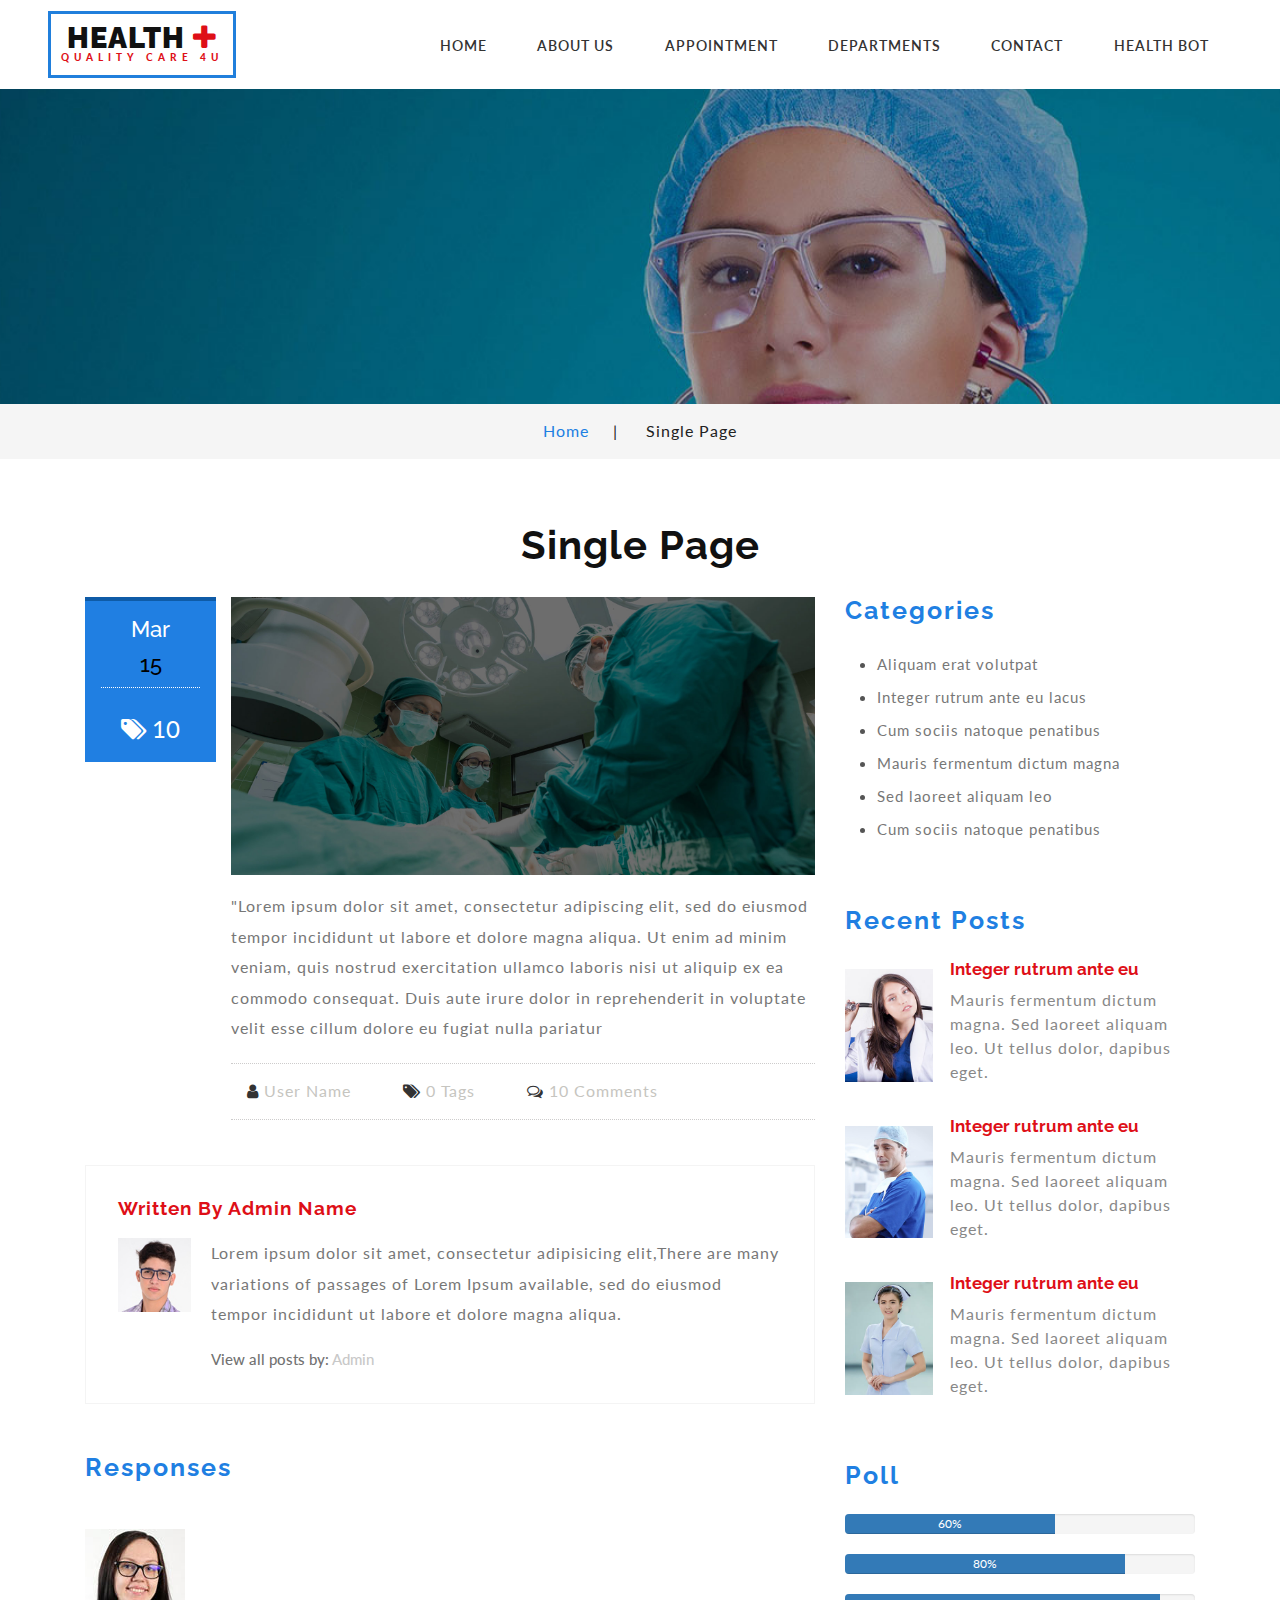
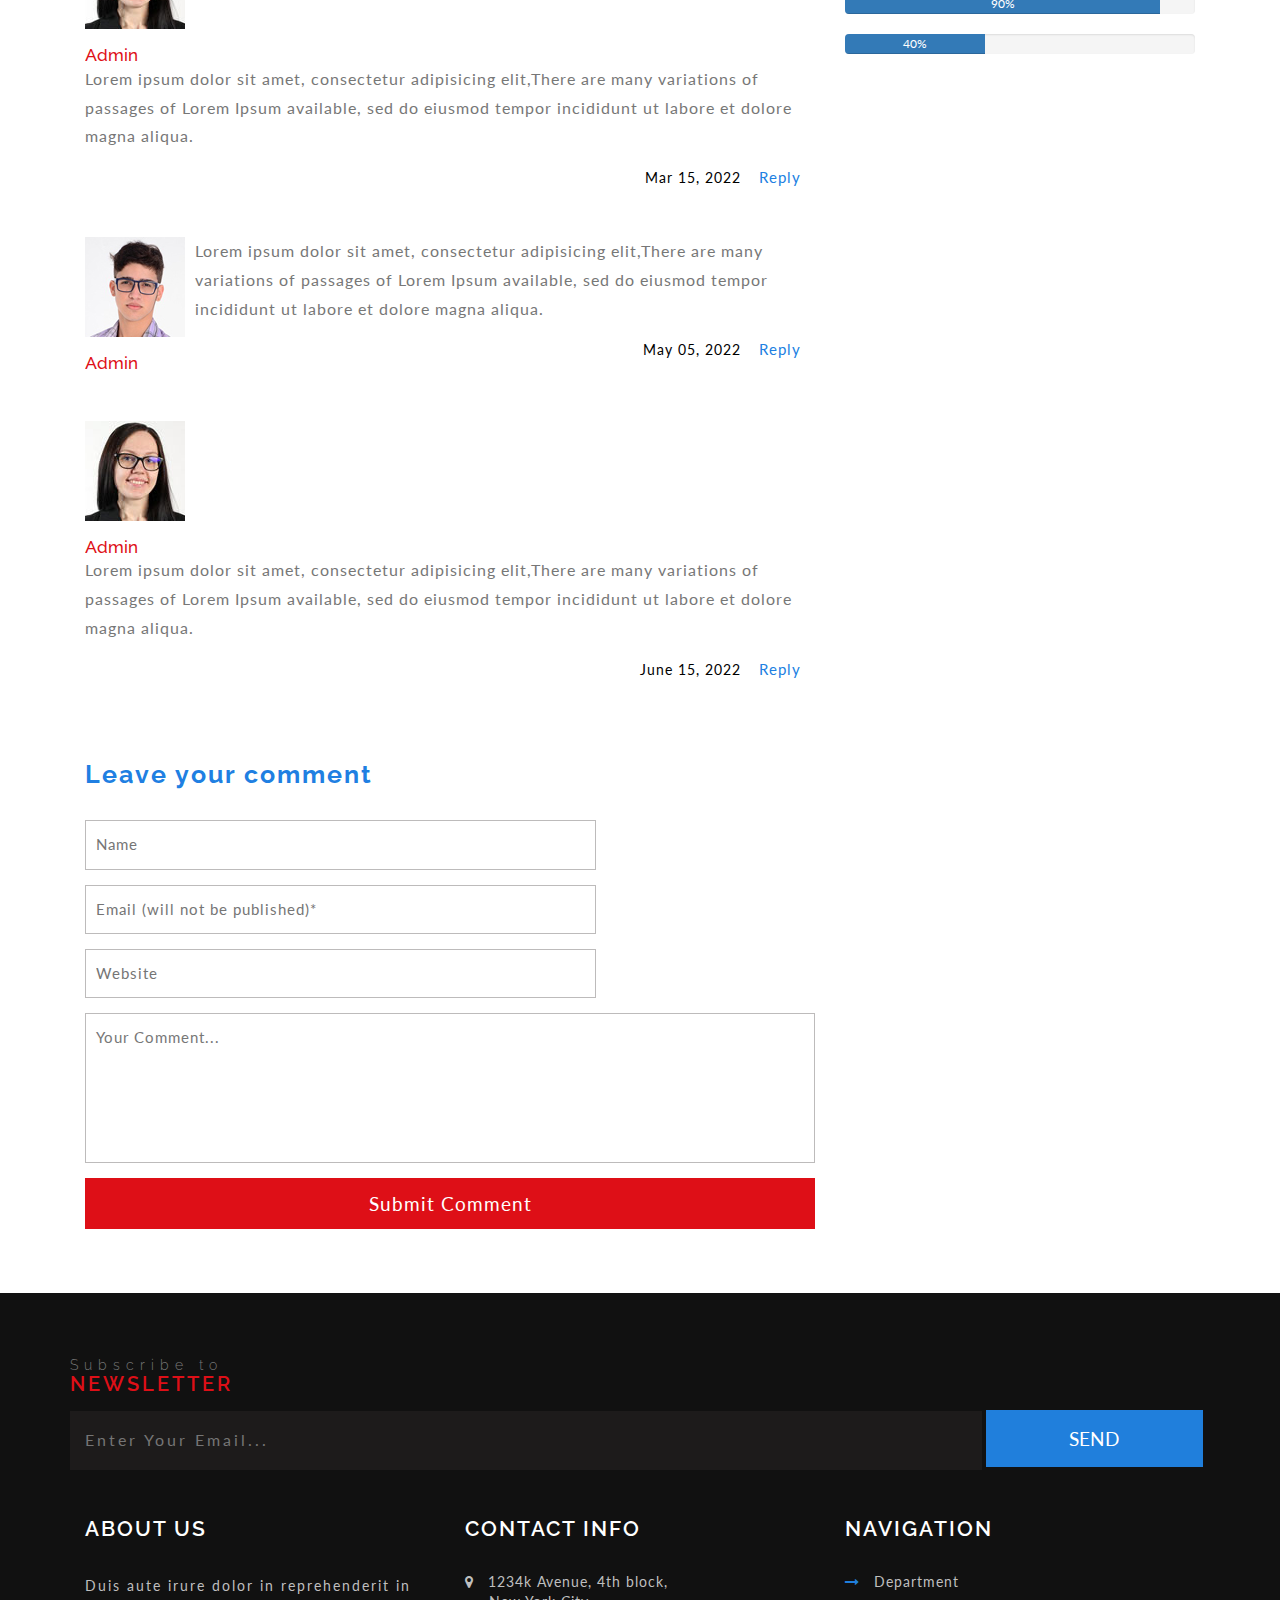
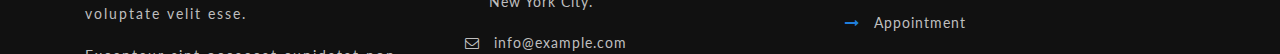
<file: single.html>
<!DOCTYPE html>
<html lang="zxx">
<head>
<title>Health Plus </title>
<!-- for-meta-tags-->
<meta name="viewport" content="width=device-width, initial-scale=1">
<meta http-equiv="Content-Type" content="text/html; charset=utf-8" />
<meta name="keywords" content="Health Plus Responsive website, Bootstrap Website, Android Compatible website, 
Smartphone Compatible , free web designs for Nokia, Samsung, LG, SonyEricsson, Motorola web design" />
<script type="application/x-javascript"> addEventListener("load", function() { setTimeout(hideURLbar, 0); }, false);
		function hideURLbar(){ window.scrollTo(0,1); } </script>
<!-- //for-meta-tags-->
<link href="css/bootstrap.css" rel="stylesheet" type="text/css" media="all" />
<link href="css/wickedpicker.css" rel="stylesheet" type='text/css' media="all" />
<link rel="stylesheet" href="css/jquery-ui.css" />
<link href="css/style.css" rel="stylesheet" type="text/css" media="all" />
<!-- font-awesome icons -->
<link href="css/font-awesome.css" rel="stylesheet"> 
<!-- //font-awesome icons -->
<link href="//fonts.googleapis.com/css?family=Raleway:200,200i,300,300i,400,400i,500,500i,600,600i,700,700i,800" rel="stylesheet">
<link href="//fonts.googleapis.com/css?family=Lato:300,300i,400,400i,700,900" rel="stylesheet">
</head>
	
<body>
<div class="main" id="home">
<!-- banner -->
		<!-- <div class="header_agileinfo">
						<div class="w3_agileits_header_text">
								<ul class="top_agile_w3l_info_icons">
									<li><i class="fa fa-home" aria-hidden="true"></i>12K Street,New York City.</li>
									<li class="second"><i class="fa fa-phone" aria-hidden="true"></i>(+000) 123 456 87</li>
									
									<li><i class="fa fa-envelope-o" aria-hidden="true"></i><a href="mailto:maria@example.com">info@example.com</a></li>
								</ul>

						</div>
						<div class="agileinfo_social_icons">
							<ul class="agileits_social_list">
								<li><a href="#" class="w3_agile_facebook"><i class="fa fa-facebook" aria-hidden="true"></i></a></li>
								<li><a href="#" class="agile_twitter"><i class="fa fa-twitter" aria-hidden="true"></i></a></li>
								<li><a href="#" class="w3_agile_dribble"><i class="fa fa-dribbble" aria-hidden="true"></i></a></li>
								<li><a href="#" class="w3_agile_rss"><i class="fa fa-rss" aria-hidden="true"></i></a></li>
							</ul>
						</div>
						<div class="clearfix"> </div>
			</div>				 -->

		<div class="header-bottom">
			<nav class="navbar navbar-default">
				<!-- Brand and toggle get grouped for better mobile display -->
				<div class="navbar-header">
				  <button type="button" class="navbar-toggle collapsed" data-toggle="collapse" data-target="#bs-example-navbar-collapse-1">
					<span class="sr-only">Toggle navigation</span>
					<span class="icon-bar"></span>
					<span class="icon-bar"></span>
					<span class="icon-bar"></span>
				  </button>
					<div class="logo">
						<h1><a class="navbar-brand" href="index.html"><span>H</span>ealth <i class="fa fa-plus" aria-hidden="true"></i> <p>Quality Care 4U</p></a></h1>
					</div>
				</div>

				<!-- Collect the nav links, forms, and other content for toggling -->
				<div class="collapse navbar-collapse nav-wil" id="bs-example-navbar-collapse-1">
					<nav class="menu menu--sebastian">
					<ul id="m_nav_list" class="m_nav menu__list">
						<li class="m_nav_item menu__item" id="m_nav_item_1"> <a href="index.html" class="menu__link"> Home </a></li>
						<li class="m_nav_item menu__item" id="moble_nav_item_2"> <a href="about.html" class="menu__link"> About Us </a> </li>		
						<li class="m_nav_item menu__item" id="moble_nav_item_4"> <a href="appointment.html" class="menu__link">Appointment  </a> </li>
						<!-- <li class="m_nav_item menu__item" id="moble_nav_item_3 dropdown"> <a href="#" class="menu__link dropdown-toggle" data-toggle="dropdown">Pages  <b class="caret"></b></a> 
						   <ul class="dropdown-menu agile_short_dropdown">
									<li><a href="icons.html">Web Icons</a></li>
									<li><a href="typography.html">Typography</a></li>
								</ul>
						</li> -->
						<li class="m_nav_item menu__item" id="moble_nav_item_5"> <a href="gallery.html" class="menu__link">Departments</a> </li>
						<li class="m_nav_item menu__item" id="moble_nav_item_6"> <a href="contact.html" class="menu__link"> Contact </a> </li>
						<li class="m_nav_item menu__item" id="moble_nav_item_7"><a href="healthbot.html" class="menu__link">Health Bot</a></li>
					</ul>
				</nav>

				</div>
				<!-- /.navbar-collapse -->
			</nav>
	 </div>
</div>
<!-- banner -->
<!-- banner1 -->
	<div class="banner1 jarallax">
		<div class="container">
		</div>
	</div>

	<div class="services-breadcrumb">
		<div class="container">
			<ul>
				<li><a href="index.html">Home</a><i>|</i></li>
				<li>Single Page</li>
			</ul>
		</div>
	</div>
<!-- //banner1 -->
<!-- icons -->
	<div class="banner-bottom" id="about">
		<div class="container">
						<h2 class="w3_heade_tittle_agile" style="padding-bottom: 30px;">Single Page</h2>
			        <!-- <p class="sub_t_agileits">Add Short Description</p> -->
			<div class="single-grid">
				<div class="col-md-8 w3ls-blog-left">
					<div class="w3-blog-left-grid">
						<div class="w3ls-blog-leftl">
							<h4>Mar <span>15</span></h4>
							<a href="#"><i class="fa fa-tags" aria-hidden="true"></i>10</a>
						</div>
						<div class="w3ls-blog-leftr">
							<img src="images/banner2.jpg" alt=" " class="img-responsive" />
							<p>"Lorem ipsum dolor sit amet, consectetur adipiscing elit, 
							sed do eiusmod tempor incididunt ut labore et dolore magna aliqua.
							Ut enim ad minim veniam, quis nostrud exercitation ullamco laboris
							nisi ut aliquip ex ea commodo consequat. Duis aute irure dolor in 
							reprehenderit in voluptate velit esse cillum dolore eu fugiat nulla 
							pariatur</p>
							<ul>
								<li><a href="#"><i class="fa fa-user" aria-hidden="true"></i>User Name</a></li>
								<li><a href="#"><i class="fa fa-tags" aria-hidden="true"></i>0 Tags</a></li>
								<li><a href="#"><i class="fa fa-comments-o" aria-hidden="true"></i>10 Comments</a></li>
							</ul>
						</div>
						<div class="clearfix"> </div>
						<div class="admin-text">
								<h5>Written By Admin Name</h5>
								<div class="admin-text-left">
									<a href="#"><img src="images/ad1.jpg" alt=""/></a>
								</div>
								<div class="admin-text-right">
									<p>Lorem ipsum dolor sit amet, consectetur adipisicing elit,There are many variations of passages of Lorem Ipsum available, 
									sed do eiusmod tempor incididunt ut labore et dolore magna aliqua.</p>
									<span>View all posts by:<a href="#"> Admin </a></span>
								</div>
								<div class="clearfix"> </div>
						</div>
						<div class="response">
							<h4>Responses</h4>
							<div class="media response-info">
								<div class="media-left response-text-left">
									<a href="#">
										<img class="media-object" src="images/ad.jpg" alt=""/>
									</a>
									<h5><a href="#">Admin</a></h5>
								</div>
								<div class="media-body response-text-right">
									<p>Lorem ipsum dolor sit amet, consectetur adipisicing elit,There are many variations of passages of Lorem Ipsum available, 
										sed do eiusmod tempor incididunt ut labore et dolore magna aliqua.</p>
									<ul>
										<li>Mar 15, 2022</li>
										<li><a href="single.html">Reply</a></li>
									</ul>
									<div class="media response-info">
										<div class="media-left response-text-left">
											<a href="#">
											<img class="media-object" src="images/ad1.jpg" alt=""/>
											</a>
											<h5><a href="#">Admin</a></h5>
										</div>
										<div class="media-body response-text-right">
											<p>Lorem ipsum dolor sit amet, consectetur adipisicing elit,There are many variations of passages of Lorem Ipsum available, 
												sed do eiusmod tempor incididunt ut labore et dolore magna aliqua.</p>
											<ul>
												<li>May 05, 2022</li>
												<li><a href="single.html">Reply</a></li>
											</ul>		
										</div>
										<div class="clearfix"> </div>
									</div>
								</div>
								<div class="clearfix"> </div>
							</div>
							<div class="media response-info">
								<div class="media-left response-text-left">
									<a href="#">
										<img class="media-object" src="images/ad.jpg" alt=""/>
									</a>
									<h5><a href="#">Admin</a></h5>
								</div>
								<div class="media-body response-text-right">
									<p>Lorem ipsum dolor sit amet, consectetur adipisicing elit,There are many variations of passages of Lorem Ipsum available, 
										sed do eiusmod tempor incididunt ut labore et dolore magna aliqua.</p>
									<ul>
										<li>June 15, 2022</li>
										<li><a href="single.html">Reply</a></li>
									</ul>		
								</div>
								<div class="clearfix"> </div>
							</div>
						</div>	
						<div class="coment-form">
							<h4>Leave your comment</h4>
							<form action="#" method="post">
								<input type="text" name="name" placeholder="Name "  required="">
								<input type="email" name="email" placeholder="Email (will not be published)*" required="">
								<input type="text" name="website" placeholder="Website" required="">
								<textarea name="message" onfocus="this.value = '';" onblur="if (this.value == '') {this.value = 'Your Comment...';}" required="">Your Comment...</textarea>
								<input type="submit" value="Submit Comment" >
							</form>
						</div>
					</div>
				</div>
				<div class="col-md-4 w3-agile-blog-right">
					<h3>Categories</h3>
					<ul>
						<li><a href="#">Aliquam erat volutpat</a></li>
						<li><a href="#">Integer rutrum ante eu lacus</a></li>
						<li><a href="#">Cum sociis natoque penatibus</a></li>
						<li><a href="#">Mauris fermentum dictum magna</a></li>
						<li><a href="#">Sed laoreet aliquam leo</a></li>
						<li><a href="#">Cum sociis natoque penatibus</a></li>
					</ul>
					<div class="agile-info-recent">
						<h3>Recent Posts</h3>
						<div class="w3ls-recent-grids">
							<div class="w3l-recent-grid">
								<div class="wom">
									<a href="#"><img src="images/t1.jpg" alt=" " class="img-responsive" /></a>
								</div>
								<div class="wom-right">
									<h4><a href="#">Integer rutrum ante eu</a></h4>
									<p>Mauris fermentum dictum magna. Sed laoreet aliquam leo. 
										Ut tellus dolor, dapibus eget.</p>
								</div>
								<div class="clearfix"> </div>
							</div>
							<div class="w3l-recent-grid">
								<div class="wom">
									<a href="#"><img src="images/t2.jpg" alt=" " class="img-responsive" /></a>
								</div>
								<div class="wom-right">
									<h4><a href="#">Integer rutrum ante eu</a></h4>
									<p>Mauris fermentum dictum magna. Sed laoreet aliquam leo. 
										Ut tellus dolor, dapibus eget.</p>
								</div>
								<div class="clearfix"> </div>
							</div>
							<div class="w3l-recent-grid">
								<div class="wom">
									<a href="#"><img src="images/t3.jpg" alt=" " class="img-responsive" /></a>
								</div>
								<div class="wom-right">
									<h4><a href="#">Integer rutrum ante eu</a></h4>
									<p>Mauris fermentum dictum magna. Sed laoreet aliquam leo. 
										Ut tellus dolor, dapibus eget.</p>
								</div>
								<div class="clearfix"> </div>
							</div>
						</div>
					</div>
					<div class="w3-agile-poll">
						<h3>Poll</h3>
							<div class="progress p">
							  <div class="progress-bar bar" role="progressbar" aria-valuenow="60" aria-valuemin="0" aria-valuemax="100" style="width: 60%;">
								60%
							  </div>
							</div>
							<div class="progress p">
							  <div class="progress-bar bar" role="progressbar" aria-valuenow="60" aria-valuemin="0" aria-valuemax="100" style="width: 80%;">
								80%
							  </div>
							</div>
							<div class="progress p">
							  <div class="progress-bar bar" role="progressbar" aria-valuenow="60" aria-valuemin="0" aria-valuemax="100" style="width: 90%;">
								90%
							  </div>
							</div>
							<div class="progress p">
							  <div class="progress-bar bar" role="progressbar" aria-valuenow="60" aria-valuemin="0" aria-valuemax="100" style="width: 40%;">
								40%
							  </div>
							</div>
					</div>
				</div>
				<div class="clearfix"> </div>
			</div>
<!-- //single -->
		</div>
	</div>
<!-- icons -->




<!-- footer -->
	<div class="footer">
		<div class="container">
			<h4>Subscribe to <span>Newsletter</span></h4>
			<form action="#" method="post">
				<input type="email" name="Email" placeholder="Enter Your Email..." required="">
				<input type="submit" value="Send">
			</form>
			<div class="agile_footer_copy">
				<div class="w3agile_footer_grids">
					<div class="col-md-4 w3agile_footer_grid">
						<h3>About Us</h3>
						<p>Duis aute irure dolor in reprehenderit in voluptate velit esse.<span>Excepteur sint occaecat cupidatat 
							non proident, sunt in culpa qui officia deserunt mollit.</span></p>
					</div>
					<div class="col-md-4 w3agile_footer_grid">
						<h3>Contact Info</h3>
						<ul>
							<li><i class="fa fa-map-marker" aria-hidden="true"></i>1234k Avenue, 4th block, <span>New York City.</span></li>
							<li><i class="fa fa-envelope-o" aria-hidden="true"></i><a href="mailto:info@example.com">info@example.com</a></li>
							<li><i class="fa fa-phone" aria-hidden="true"></i>+1234 567 567</li>
						</ul>
					</div>
					<div class="col-md-4 w3agile_footer_grid w3agile_footer_grid1">
						<h3>Navigation</h3>
						<ul>
							<li><span class="fa fa-long-arrow-right" aria-hidden="true"></span><a href="gallery.html">Department</a></li>
							<li><span class="fa fa-long-arrow-right" aria-hidden="true"></span><a href="appointment.html">Appointment</a></li>
							<li><span class="fa fa-long-arrow-right" aria-hidden="true"></span><a href="about.html">About</a></li>
							<li><span class="fa fa-long-arrow-right" aria-hidden="true"></span><a href="contact.html">Contact Us</a></li>
						</ul>
					</div>
					<div class="clearfix"> </div>
				</div>
			</div>
			<div class="w3_agileits_copy_right_social">
				<div class="col-md-6 mylayout_copy_right">
					<p>&copy; 2023 Health Plus. Design by  Hemanth | FRT Project<p>
					</div>
				<div class="col-md-6 w3_agile_copy_right">
					<ul class="agileits_social_list">
								<li><a href="#" class="w3_agile_facebook"><i class="fa fa-facebook" aria-hidden="true"></i></a></li>
								<li><a href="#" class="agile_twitter"><i class="fa fa-twitter" aria-hidden="true"></i></a></li>
								<li><a href="#" class="w3_agile_dribble"><i class="fa fa-dribbble" aria-hidden="true"></i></a></li>
								<li><a href="#" class="w3_agile_rss"><i class="fa fa-rss" aria-hidden="true"></i></a></li>
							</ul>
				</div>
				<div class="clearfix"> </div>
			</div>
		</div>
	</div>
<!-- //footer -->
<a href="#" id="toTop" style="display: block;"> <span id="toTopHover" style="opacity: 1;"> </span></a>
 <!-- js -->
<script src="js/jquery-2.2.3.min.js"></script>
<script type="text/javascript" src="js/wickedpicker.js"></script>
			<script type="text/javascript">
				$('.timepicker').wickedpicker({twentyFour: false});
			</script>
		<!-- Calendar -->
				<script src="js/jquery-ui.js"></script>
				  <script>
						  $(function() {
							$( "#datepicker,#datepicker1,#datepicker2,#datepicker3" ).datepicker();
						  });
				  </script>
			<!-- //Calendar -->

<!-- bootstrap-pop-up -->
	<div class="modal video-modal fade" id="myModal" tabindex="-1" role="dialog" aria-labelledby="myModal">
		<div class="modal-dialog" role="document">
			<div class="modal-content">
				<div class="modal-header">
					Health Plus
					<button type="button" class="close" data-dismiss="modal" aria-label="Close"><span aria-hidden="true">&times;</span></button>						
				</div>
				<section>
					<div class="modal-body">
						<img src="images/g9.jpg" alt=" " class="img-responsive" />
						<p>Ut enim ad minima veniam, quis nostrum 
							exercitationem ullam corporis suscipit laboriosam, 
							nisi ut aliquid ex ea commodi consequatur? Quis autem 
							vel eum iure reprehenderit qui in ea voluptate velit 
							esse quam nihil molestiae consequatur, vel illum qui 
							dolorem eum fugiat quo voluptas nulla pariatur.
							<i>" Quis autem vel eum iure reprehenderit qui in ea voluptate velit 
								esse quam nihil molestiae consequatur.</i></p>
					</div>
				</section>
			</div>
		</div>
	</div>
<!-- //bootstrap-pop-up -->
<!-- start-smoth-scrolling -->
<script type="text/javascript" src="js/move-top.js"></script>
<script type="text/javascript" src="js/easing.js"></script>
<script type="text/javascript">
	jQuery(document).ready(function($) {
		$(".scroll").click(function(event){		
			event.preventDefault();
			$('html,body').animate({scrollTop:$(this.hash).offset().top},1000);
		});
	});
</script>
<!-- start-smoth-scrolling -->
			<script src="js/jarallax.js"></script>
	<script src="js/SmoothScroll.min.js"></script>
	<script type="text/javascript">
		/* init Jarallax */
		$('.jarallax').jarallax({
			speed: 0.5,
			imgWidth: 1366,
			imgHeight: 768
		})
	</script>
	
	<script src="js/bootstrap.js"></script>
<!-- //for bootstrap working -->
<!-- here stars scrolling icon -->
	<script type="text/javascript">
		$(document).ready(function() {
			/*
				var defaults = {
				containerID: 'toTop', // fading element id
				containerHoverID: 'toTopHover', // fading element hover id
				scrollSpeed: 1200,
				easingType: 'linear' 
				};
			*/
								
			$().UItoTop({ easingType: 'easeOutQuart' });
								
			});
	</script>
<!-- //here ends scrolling icon -->
</body>
</html>
</file>
<file: css/services.css>
.ch-item {
	width: 100%;
	height: 100%;
	border-radius: 50%;
	position: relative;
	cursor: default;
	-webkit-perspective: 900px;
	-moz-perspective: 900px;
	-o-perspective: 900px;
	-ms-perspective: 900px;
	perspective: 900px;
}
.ch-info{
	position: absolute;
	width: 100%;
	height: 100%;
	-webkit-transform-style: preserve-3d;
	-moz-transform-style: preserve-3d;
	-o-transform-style: preserve-3d;
	-ms-transform-style: preserve-3d;
	transform-style: preserve-3d;
}
.ch-info > div {
	display: block;
	position: absolute;
	width: 100%;
	height: 100%;
	border-radius: 50%;
	background-position: center center;
	-webkit-transition: all 0.4s linear;
	-moz-transition: all 0.4s linear;
	-o-transition: all 0.4s linear;
	-ms-transition: all 0.4s linear;
	transition: all 0.4s linear;
	-webkit-transform-origin: 50% 0%;
	-moz-transform-origin: 50% 0%;
	-o-transform-origin: 50% 0%;
	-ms-transform-origin: 50% 0%;
	transform-origin: 50% 0%;
}

.ch-info .ch-info-front {
      border: 10px solid #1c588e;
    background: #fff;
}

.ch-info .ch-info-back {
	-webkit-transform: translate3d(0,0,-220px) rotate3d(1,0,0,90deg);
	-moz-transform: translate3d(0,0,-220px) rotate3d(1,0,0,90deg);
	-o-transform: translate3d(0,0,-220px) rotate3d(1,0,0,90deg);
	-ms-transform: translate3d(0,0,-220px) rotate3d(1,0,0,90deg);
	transform: translate3d(0,0,-220px) rotate3d(1,0,0,90deg);
	background: #000;
	opacity: 0;
}
.ch-info-front.ch-img-1 i,.ch-info-front.ch-img-2 i,.ch-info-front.ch-img-3 i ,.ch-info-front.ch-img-4 i ,.ch-info-front.ch-img-5 i   {
    color: #232323;
    font-size: 4em;
    line-height: 3em;
}

.ch-info h5 {
    color: #fff;
    text-transform: uppercase;
    letter-spacing: 2px;
    font-size: 20px;
    margin: 0 15px;
    padding: 78px 0 0 0;
    height: 110px;
    text-shadow: 0 0 1px #fff, 0 1px 2px rgba(0,0,0,0.3);
}

.ch-info p {
	color: #de0f17;
    padding:10px 5px;
    font-style:italic;
    margin:0 30px;
    font-size:12px;
    border-top:1px solid rgba(47, 46, 46, 0.5);
}

.ch-info p a {
	display: block;
	color: #fff;
	color: rgba(255,255,255,0.7);
	font-style: normal;
	font-weight: 700;
	text-transform: uppercase;
	font-size: 9px;
	letter-spacing: 1px;
	padding-top: 4px;
	font-family: 'Open Sans', Arial, sans-serif;
}

.ch-info p a:hover {
	color: #fff222;
	color: rgba(255,242,34, 0.8);
}

.ch-item:hover .ch-info-front {
	-webkit-transform: translate3d(0,280px,0) rotate3d(1,0,0,-90deg);
	-moz-transform: translate3d(0,280px,0) rotate3d(1,0,0,-90deg);
	-o-transform: translate3d(0,280px,0) rotate3d(1,0,0,-90deg);
	-ms-transform: translate3d(0,280px,0) rotate3d(1,0,0,-90deg);
	transform: translate3d(0,280px,0) rotate3d(1,0,0,-90deg);
	opacity: 0;
}

.ch-item:hover .ch-info-back {
	-webkit-transform: rotate3d(1,0,0,0deg);
	-moz-transform: rotate3d(1,0,0,0deg);
	-o-transform: rotate3d(1,0,0,0deg);
	-ms-transform: rotate3d(1,0,0,0deg);
	transform: rotate3d(1,0,0,0deg);
	opacity: 1;
}
</file>
<file: css/ziehharmonika.css>
/* @author Tim himself */

.ziehharmonika h3 {
    background: rgba(255, 255, 255, 0);
    color: #151414;
    text-align: left;
    border-radius: 0px;
    padding: 25px 20px;
    cursor: pointer;
    margin-top: 0;
    margin-bottom: 25px;
    padding-right: 40px;
    transition: 0.25s all;
    position: relative;
    border: 6px solid #191919;
    font-weight: 700;
    letter-spacing: 1px;
}
.ziehharmonika h3.active {
    margin-bottom: 21px;
  background: #207fdc;
    border: 6px solid rgba(44, 185, 139, 0.01);
}
.ziehharmonika h3::before {
	content: attr(data-prefix);
	font-size: 18px;
	margin-right: 9px;
}
.ziehharmonika > div {
	display: none;
	    background: #fff;
    border-radius: 0;
    border: 1px solid #cdcdcd;
    text-align: left;
    padding: 31px 33px;
    margin-bottom: 9px;
}
.ziehharmonika .arrowDown {
	width: 0;
	height: 0;
	border-style: solid;
	border-width: 13.0px 7.5px 0 7.5px;
	border-color: #272e35 transparent transparent transparent;
	position: absolute;
	bottom: 0;
	left: 40px;
	transition: 0.25s all;
	opacity: 0;
}
.ziehharmonika .active .arrowDown {
       bottom: -18px;
    border-color: #207fdc transparent transparent transparent;
    opacity: 1;
}
.ziehharmonika .collapseIcon {
	    position: absolute;
    right: 20px;
    top: 52%;
    font-size: 30px;
    font-weight: 400;
    -ms-transform: translate(0, -50%);
    transform: translate(0, -50%);
}
/*--/Responsive--*/
@media(max-width:640px){
	.ziehharmonika > div {
		display: none;
		background: #fff;
		border-radius: 0;
		border: 1px solid #cdcdcd;
		text-align: left;
		padding: 15px 15px;
		margin-bottom: 9px;
	}
	.ziehharmonika h3 {
      padding: 15px 20px;
	}
}
@media(max-width:414px){
	.ziehharmonika h3 {
		padding: 9px 15px;
		margin-bottom: 14px;
		padding-right: 40px;
		font-size: 1.2em;
	}
}
/*--//Responsive--*/
</file>
<file: css/JiSlider.css>
/****** JiSlider css ******/
	#JiSlider {
				width: 100%;
				height: 100%;
			}
.jislider ul {
	height: 100%;
	margin: 0;
	padding: 0;
	position: relative;
	list-style-type: none;
}

.jislider ul li {
	position: relative;
	height: 100%;
	float: left;
	overflow: hidden;
}

.jislider__img {
	position: absolute;
	top: 0;
	left: 0;
	background-size: cover;
	background-position: center;
	width: 100%;
	height: 100%;
	z-index: -1;
}

.jislider__left-arrow {
	position: absolute;
	left: 30px;
	top: 0;
	bottom: 0;
	margin: auto;
	width: 30px;
	height: 60px;
	cursor: pointer;
}

.jislider__left-arrow__top {
	content: '';
	position: absolute;
	top: 0;
	left: 0;
	width: 2px;
	height: 30px;
	background-color: inherit;
	-webkit-transform: rotate(30deg) translateX(10px) translateY(-3px);
	-ms-transform: rotate(30deg) translateX(10px) translateY(-3px);
	transform: rotate(30deg) translateX(10px) translateY(-3px);
}

.jislider__left-arrow__bottom {
	content: '';
	position: absolute;
	bottom: 0;
	left: 0;
	width: 2px;
	height: 30px;
	background-color: inherit;
	-webkit-transform: rotate(-30deg) translateX(10px) translateY(3px);
	-ms-transform: rotate(-30deg) translateX(10px) translateY(3px);
	transform: rotate(-30deg) translateX(10px) translateY(3px);
}


.jislider__right-arrow {
	position: absolute;
	right: 30px;
	top: 0;
	bottom: 0;
	margin: auto;
	width: 30px;
	height: 60px;
	cursor: pointer;
}

.jislider__right-arrow__top {
	content: '';
	position: absolute;
	top: 0;
	right: 0;
	width: 2px;
	height: 30px;
	background-color: inherit;
	-webkit-transform: rotate(-30deg) translateX(-10px) translateY(-3px);
	-ms-transform: rotate(-30deg) translateX(-10px) translateY(-3px);
	transform: rotate(-30deg) translateX(-10px) translateY(-3px);
}

.jislider__right-arrow__bottom {
	content: '';
	position: absolute;
	bottom: 0;
	right: 0;
	width: 2px;
	height: 30px;
	background-color: inherit;
	-webkit-transform: rotate(30deg) translateX(-10px) translateY(3px);
	-ms-transform: rotate(30deg) translateX(-10px) translateY(3px);
	transform: rotate(30deg) translateX(-10px) translateY(3px);
}

.jislider__controller {
    position: absolute;
    max-width: 80%;
    padding: 0 10px;
    left: -54%;
    right: 0;
    bottom: 20%;
    margin: auto;
    text-align: center;
}

.jislider__button {
    display: inline-block;
    width: 36px;
    height: 5px;
    margin: 0 0 0 7px;
    cursor: pointer;
    border: 2px solid #fff!important;
    background: #fff!important;
    box-shadow: 3px 3px rgba(0, 0, 0, 0.34);
}
.jislider__button.jislider__on{
	background:#de0f17!important;
    border:2px solid #de0f17!important;
    height:5px;
    width:36px;
	border-radius:0px!important;
}
.jislider__controller {
    width: 200px!important;
}
/*--start-responsive-design--*/
@media (max-width:1680px){
	.jislider__controller {
		left: -61%;
	}
}
@media (max-width:1600px){
	.jislider__controller {
		left: -64%;
	}
}
@media (max-width:1440px){
	.jislider__controller {

		bottom: 20%;
		left: -71%;
        right: 0;
	}
}
@media (max-width:1366px){
	.jislider__controller {
		bottom: 20%;
		left: -74%;
		right: 0;
	}
}
@media (max-width:1280px){

	.jislider__controller {
		left: -80%;
		right: 0;
		bottom: 20%;
	}
}
@media (max-width:1080px){
	.jislider__controller {
		left: -76%;
		right: 0;
		bottom: 24%;
	}
}
@media (max-width:1050px){
 .jislider__controller {
		left: -78%;
		right: 0;
		bottom: 24%;
	}
}
@media (max-width:1024px){
	.jislider__controller {
		left: -80%;
		right: 0;
		bottom: 26%;
	}
}
@media (max-width:991px){

	.jislider__controller {
		left: -63%;
		right: 0;
		bottom: 23%;
	}
}
@media (max-width:800px){
	.jislider__controller {
		left: -67%;
		right: 0;
		bottom: 23%;
	}
}
@media (max-width:768px){
	.jislider__controller {
		left: -72%;
		right: 0;
		bottom: 23%;
	}
}
@media (max-width:736px){
	.jislider__controller {
		left: -63%;
		right: 0;
		bottom: 27%;
	}
}
@media (max-width:667px){
   .jislider__controller {
		left: -66%;
		right: 0;
		bottom: 27%;
	}
	
}
@media (max-width:640px){
	.jislider__controller {
		left: -61%;
		right: 0;
		bottom: 23%;
	}
}
@media (max-width:600px){
	.jislider__controller {
		left: -60%;
		right: 0;
		bottom: 20%;
	}
}
@media (max-width:568px){
	.jislider__button {
		display: inline-block;
		width: 27px;
	}
}
@media (max-width:480px){
	
	.jislider__controller {
		left: -53%;
		right: 0;
		bottom: 22%;
	}
	.jislider__button {
		display: inline-block;
		width: 26px;
		height: 5px;
		margin: 0 0 0 7px;
	}
}
@media (max-width:414px){
	.jislider__left-arrow {
		position: absolute;
		left: 10px;
		top: 0;
		bottom: 0;
		margin: auto;
		width: 30px;
		height: 60px;
		cursor: pointer;
	}
	.jislider__right-arrow {
		position: absolute;
		right: 10px;
		top: 0;
		bottom: 0;
		margin: auto;
		width: 30px;
		height: 60px;
		cursor: pointer;
	}
	.jislider__controller {
		left: -53%;
		right: 0;
		bottom: 19%;
	}
}
@media (max-width:384px){
	.jislider__controller {
		padding: 0 0px;
		left: -49%;
		right: 0;
		bottom: 14%;
	}
}
</file>
<file: css/style.css>
html, body{
    font-size: 100%;
	background:#ffffff;
	margin: 0;
	font-family: 'Lato', sans-serif;
}
p,ul li,ol li{
	margin:0;
	font-size:1em;
	letter-spacing: 1px;
	color:#555;
	font-family: 'Lato', sans-serif;
}
h1,h2,h3,h4,h5,h6{
font-family: 'Raleway', sans-serif;

	margin:0;
}
ul,label{
	margin:0;
	padding:0;
}
body a:hover{
	text-decoration:none;
}
input[type="submit"],input[type="reset"],.w3ls_footer_grid_leftl,.w3ls_footer_grid_leftr h4,.w3l_footer_pos p a,.w3ls_footer_grid_leftr a,.mylayout_header_right ul li a,.w3ls_social li a,.w3_team_grid1_pos,.w3_team_grid1_pos img{
	transition: .5s ease-in;
	-webkit-transition: .5s ease-in;
	-moz-transition: .5s ease-in;
	-o-transition: .5s ease-in;
	-ms-transition: .5s ease-in;
}
/*-- header --*/
.header_agileinfo{
	padding:0.5em 2em;
	background:#000;
}
/*-- //nav-effect --*/

.w3_agileits_header_text{
	float: left;
}
.agileinfo_social_icons{
	float: right;
}
.agileits_social_list li{
	display:inline-block;
}
.agileits_social_list li a{
	width: 28px;
    height: 28px;
    color: #fff;
    text-align: center;
    display: inline-block;
    font-size: 13px;
    border-radius: 50%;
	
}
.agileits_social_list li a i{
	line-height:2.4em;
}
.agileits_social_list li a:hover{
	color:#fff;
}
a.w3_agile_facebook{
	background:#3b5998;
}
a.agile_twitter{
	background:#1da1f2;
}
a.w3_agile_dribble{
	background:#ea4c89;
}
a.w3_agile_rss{
	background:#ffbe4a;
}
ul.top_agile_w3l_info_icons li {
    color: #fff;
    font-weight: 400;
    font-size: 14px;
    letter-spacing: 1px;
    display: inline-block;
}
ul.top_agile_w3l_info_icons li a {
 color:#fff;
}
ul.top_agile_w3l_info_icons li.second {
    margin: 0em 2em;
}
ul.top_agile_w3l_info_icons i {
    margin-right: 10px;
}
/*-- //header --*/
.navbar-default {
    background: none;
    border: none;
}
.navbar {
    margin-bottom: 0;
}
.navbar-collapse {
    padding: 0;
    box-shadow: none;
}
.navbar-default .navbar-collapse, .navbar-default .navbar-form {
    border: none;
}
.navbar-nav {
    float: right;
}
.navbar-default .navbar-brand,.navbar-default .navbar-brand:hover, .navbar-default .navbar-brand:focus {
    color: #212121;
}
/*-- agileits --*/
.logo i {
    display: inline-block;
    color: #de0f17;
}
.navbar-default .navbar-nav > .active > a, .navbar-default .navbar-nav > .active > a:hover, .navbar-default .navbar-nav > .active > a:focus {
    background: none;
    color: #de0f17;
    text-decoration: line-through;
}
.navbar-default .navbar-nav > li > a:hover, .navbar-default .navbar-nav > li > a:focus {
        color: #de0f17;
    text-decoration: line-through;
}
.navbar-nav > li > a {
    font-size: 14px;
    text-transform: uppercase;
    padding:19px 18px 0;
	 font-weight:600;
		 transition: 0.5s all;
    -webkit-transition: 0.5s all;
    -o-transition: 0.5s all;
    -moz-transition: 0.5s all;
    -ms-transition: 0.5s all;
}
.header-bottom {
    padding: 0.7em 3em;
}
.navbar-default .navbar-nav > li > a {
        color: #111;
}
.navbar-brand {
    float: left;
    height: 67px;
    font-size: 0.9em;
    line-height: 15px;
    font-weight: 900;
    color: #111!important;
    text-transform: uppercase;
    letter-spacing: 1px;
    border: 3px solid #207FDC;
    text-align: center;
    padding: 10px 10px!important;
}
.logo p {
    display: block;
    color: #de0f17;
    line-height: 9px;
    text-align: center;
    letter-spacing: 5px;
    font-size: 10px;
}
/*-- menu --*/
.m_nav_ham{
    box-sizing: border-box;
    -webkit-transition-duration: 0.3s;
    -moz-transition-duration: 0.3s;
    -ms-transition-duration: 0.3s;
    transition-duration: 0.3s;
}
#m_nav_container {
    width: 100%;
   height: 80px;
    background-color: #0088cc;
    position: fixed;
    display: none;
    top: 0px;
    left: 0;
    z-index: 990 !important;
}
.wthree_bg{
	-webkit-transform: translate(0, -100%);
    -ms-transform: translate(0, -100%);
    transform: translate(0, -100%);
    -webkit-transition: all 0.5s cubic-bezier(0.175, 0.885, 0.32, 1.275);
    transition: all 0.5s cubic-bezier(0.175, 0.885, 0.32, 1.275);
}
.wthree_bg.container_open{
    -webkit-transform: translate(0, 0);
    -ms-transform: translate(0, 0);
    transform: translate(0, 0);
}
#m_nav_bar {
    width: 80%;
    margin: auto;
}
#m_nav_list {
    list-style: none;
    margin: 1.1em 0 0;
    float: right;
}
.m_nav_item {
	display: inline-block;
       margin: 0 1em;
}
.m_nav_item a {
    text-decoration: none;
    color: #333;
    text-transform: uppercase;
    font-weight: 600;
    letter-spacing: 1px;
    /* -webkit-transition-duration: 0.5s; */
	font-size: 0.9em;
}
.container_open {
    position: fixed !important;
    display: block;
    height: 120px;
}
#m_nav_menu {
    width: 50px;
    height: 32px;
    position: fixed;
    top: 30px;
    right: 13.4%;
    z-index: 999 !important;
    cursor: pointer;
}
.m_nav_ham {
    width: 30px;
    height: 3px;
    background: #ffc107;
    margin: 5px auto;
}
.m_nav_ham_1_open {
    -webkit-transform: rotate(45deg);
    -moz-transform: rotate(45deg);
    -ms-transform: rotate(45deg);
    transform: rotate(45deg);
    margin-top: 15px;
}
.m_nav_ham_2_open {
    -webkit-transform: rotate(-45deg);
    -moz-transform: rotate(-45deg);
    -ms-transform: rotate(-45deg);
    transform: rotate(-45deg);
    margin-top:-8px;
}
.m_nav_ham_3_open {
    opacity: 0;
}
.button_open {
    background: #fff;
}
.w3_agileits_ham {
    margin-top: .8em;
}
.w3_agileits_ham.m_nav_ham_1_open {
    margin-top: 20px !important;
}

    #m_nav_container {
        text-align: center;
           }
	#m_nav_menu {
		top: 2%;
	}

/*-- nav-effect --*/
.menu__list {
	position: relative;
	margin: 0;
	padding: 0;
	list-style: none;
}
.menu__link {
    display: block;
    padding: .5em;
}

/* Sebastian */
.menu--sebastian .menu__link {
	position: relative;
    -webkit-transition: color 0.4s;
    transition: color 0.4s;
}

.menu--sebastian .menu__link:hover{
	 color: #de0f17;
}

.menu--sebastian .menu__item--current .menu__link {
	    color: #de0f17;
}

.menu--sebastian .menu__link::before,
.menu--sebastian .menu__link::after {
	content: '';
	position: absolute;
	left: 0;
	width: 100%;
	height: 2px;
	background: #207fdc;
	-webkit-transform: scale3d(0, 1, 1);
	transform: scale3d(0, 1, 1);
	-webkit-transition: -webkit-transform 0.2s;
	transition: transform 0.2s;
}

.menu--sebastian .menu__link::before {
	top: 0;
	-webkit-transform-origin: 0 50%;
	transform-origin: 0 50%;
}

.menu--sebastian .menu__link::after {
	bottom: 0;
	-webkit-transform-origin: 100% 50%;
	transform-origin: 100% 50%;
}

.menu--sebastian .menu__item--current .menu__link::before,
.menu--sebastian .menu__item--current .menu__link::after,.menu__link:hover::before,.menu__link:hover::after  {
	-webkit-transform: scale3d(1, 1, 1);
	transform: scale3d(1, 1, 1);
	-webkit-transition-timing-function: cubic-bezier(0.22, 0.61, 0.36, 1);
	transition-timing-function: cubic-bezier(0.22, 0.61, 0.36, 1);
	-webkit-transition-duration: 0.4s;
	transition-duration: 0.4s;
}
.agile_short_dropdown {
    border-radius: 0;
    background: #ffffff;
    text-align: center;
	padding:0;
	border: none;
}
.agile_short_dropdown li a{
	text-transform:uppercase;
	color:#212121;
	font-size:13px;
	font-weight:600;
	padding: .8em 0;
	border-bottom: 1px solid #ececef;
}
.agile_short_dropdown > li > a:hover{
    color: #fff;
    text-decoration: none;
    background-color: #de0f17;
}
.dropdown-menu {
    position: absolute;
    top: 100%;
    left: auto;
	}
/* //Sebastian */
/*-- //header --*/
/*--//slider --*/
/*-- banner-top --*/
.mylayout-banner-top{
    background: url(../images/banner.jpg) no-repeat 0px 0px;
    background-size: cover;	
	-webkit-background-size: cover;	
	-moz-background-size: cover;
	-o-background-size: cover;		
	-moz-background-size: cover;
	min-height:700px;
}
.mylayout-banner-top1{
	background: url(../images/banner1.jpg) no-repeat 0px 0px;
    background-size: cover;	
	-webkit-background-size: cover;	
	-moz-background-size: cover;
	-o-background-size: cover;		
	-moz-background-size: cover;
	min-height:700px;
}
.mylayout-banner-top2{
	background: url(../images/banner3.jpg) no-repeat 0px 0px;
    background-size: cover;	
	-webkit-background-size: cover;	
	-moz-background-size: cover;
	-o-background-size: cover;		
	-moz-background-size: cover;	
	min-height:700px;
}
.agileits-banner-info h3 {
    color: #fff;
    font-size: 6em;
    margin: 0.1em 0 0.2em 0;
    letter-spacing: 2px;
    font-weight: 700;
	text-shadow: 1px 1px 2px rgb(12, 12, 12);
	-webkit-text-shadow: 1px 1px 2px rgb(12, 12, 12);
	-o-text-shadow: 1px 1px 2px rgb(12, 12, 12);
	-moz-text-shadow: 1px 1px 2px rgb(12, 12, 12);
	
}
.agileits-banner-info h3 span{
	    background: #2529d8;
    padding: 0 15px;
}
.agileits-banner-info {
    text-align: left;
    padding:16em 0 0em;
}
.agileits-banner-info p {
    color: #e2dfdf;
    font-size: 1em;
    line-height: 2.2em;
    letter-spacing: 2px;
    font-weight: 500;
    width: 49%;
    text-align: left;
}
.agileits_mylayout_more{
	position:relative;
}
.agileits_mylayout_more a{
	    font-size: 17px;
    color: #fff;
    text-decoration: none;
    text-transform: uppercase;
    letter-spacing: 4px;
    position: relative;
}

.agileits-banner-info span {
	background:#de0f17;
    padding: 0.5em 2em;
    color: #fff;
    font-size: 1.1em;
    padding: 5px 2em;
    text-transform: uppercase;
    letter-spacing: 2px;
}
/*-- //banner-top --*/ 
.banner_agile_para p{
	color: #fff;
    margin: 2em 0 0 7em;
    line-height: 2em;
}
/*--//slider --*/
#about {
   padding:5em 0
}
h3.w3_heade_tittle_agile,h2.w3_heade_tittle_agile  {
    text-align: center;
    font-weight: 700;
    color: #111;
    font-size: 3em;
	    letter-spacing: 1px;

}
h3.w3_heade_tittle_agile.two {
	  color: #fff;
}
p.sub_t_agileits {
    font-size: 1em;
    margin: 0;
    color: #de0f17;
    margin-bottom: 3em;
    font-weight: 400;
    letter-spacing: 10px;
    text-align: center;
}

p.ab {
    text-align: center;
    line-height: 2em;
    width: 98%;
    margin-bottom: 3em;
    color: #333;
    font-size: 1.1em;
    font-weight: 600;
}
h5.w3l-subtitle {
      margin-bottom: 0.7em;
    font-weight: 700;
       color: #207fdc;
    font-size: 1.8em;
    letter-spacing: 1px;
} 
.w3about-text p {
    line-height: 2em;
	    margin-bottom: 1.5em;
}
.tab-image img {
    width: 100%;
}
/* Rectangle In */
.hvr-rectangle-in {
  display: inline-block;
  vertical-align: middle;
  -webkit-transform: perspective(1px) translateZ(0);
  transform: perspective(1px) translateZ(0);
  box-shadow: 0 0 1px transparent;
  position: relative;
  background:#207fdc;
  -webkit-transition-property: color;
  transition-property: color;
  -webkit-transition-duration: 0.3s;
  transition-duration: 0.3s;
}
.hvr-rectangle-in:before {
  content: "";
  position: absolute;
  z-index: -1;
  top: 0;
  left: 0;
  right: 0;
  bottom: 0;
  background: #de0f17;
  -webkit-transform: scale(1);
  transform: scale(1);
  -webkit-transition-property: transform;
  transition-property: transform;
  -webkit-transition-duration: 0.3s;
  transition-duration: 0.3s;
  -webkit-transition-timing-function: ease-out;
  transition-timing-function: ease-out;
}
.hvr-rectangle-in:hover, .hvr-rectangle-in:focus, .hvr-rectangle-in:active {
  color: white;
}
.hvr-rectangle-in:hover:before, .hvr-rectangle-in:focus:before, .hvr-rectangle-in:active:before {
  -webkit-transform: scale(0);
  transform: scale(0);
}
.read a {
    padding: 0.7em 2em;
    color: #fff;
    letter-spacing: 1px;
}
/*-- //about--*/
/*--/agile_bottom --*/
.agile_team_left h3{
	font-size:2em;
	color:#fff;
	text-align:center;
}
.agile_team_grid{
	padding:0;
}

.w3ls_banner_bottom_grid  {
    overflow: hidden;
    position: relative;
    text-align: center;
	padding:0;
}

.w3ls_banner_bottom_grid .overlay {
  width: 100%;
  height: 100%;
  position: absolute;
  overflow: hidden;
  top: 0;
  left: 0;
  -webkit-transition: all 0.4s  cubic-bezier(0.88,-0.99, 0, 1.81);
  transition: all 0.4s  cubic-bezier(0.88,-0.99, 0, 1.81);
}

.w3ls_banner_bottom_grid:hover .overlay {
      background-color: rgba(23, 24, 24, 0.51);
}

.w3ls_banner_bottom_grid  img {
  display: block;
  position: relative;
}

.w3ls_banner_bottom_grid h4 {
	    text-transform: capitalize;
    letter-spacing: 1px;
    color: #fff;
    text-align: center;
    position: relative;
    font-size: 1.2em;
    padding: 10px 0;
    width: 55%;
    margin: 2px auto 2px;
    background: rgba(22, 22, 23, 0.82);
    -webkit-transform: translateY(100px);
    -ms-transform: translateY(100px);
    transform: translateY(100px);
    -webkit-transition: all 0.4s cubic-bezier(0.88,-0.99, 0, 1.81);
    transition: all 0.4s cubic-bezier(0.88,-0.99, 0, 1.81);
}

.w3ls_banner_bottom_grid:hover h4 {
  -webkit-transform: translateY(80px);
  -ms-transform: translateY(80px);
  transform: translateY(80px);
  -moz-transform:translateY(80px);
  -o-transform: translateY(80px);
}

.w3ls_banner_bottom_grid .social_agileinfo{
    text-transform: uppercase;
    color: #fff;
    background-color: transparent;
    opacity: 0;
    filter: alpha(opacity=0);
    -webkit-transform: scale(0);
    -ms-transform: scale(0);
    transform: scale(0);
    -webkit-transition: all 0.4s cubic-bezier(0.88,-0.99, 0, 1.81);
    transition: all 0.4s cubic-bezier(0.88,-0.99, 0, 1.81);
    font-weight: normal;
    margin: 0;
    padding:7em 2em 0em;
}

.w3ls_banner_bottom_grid:hover .social_agileinfo{
  opacity: 1;
  filter: alpha(opacity=100);
  -webkit-transform: scale(1);
  -ms-transform: scale(1);
  transform: scale(1);
}
.social_agileinfo li{
	display:inline-block;
	float: none !important;
}
.social_agileinfo li a{
	width:32px;
	height:32px;
	display:block;
	border:2px solid #fff;
	text-align:center;
	color:#fff;
	border-radius:50%;
}
.social_agileinfo li a i {
    font-size: 0.9em;
     line-height: 2em;
}
.w3_facebook:hover{
	border:1px solid #3b5998;
	background:#3b5998;
}
.w3_twitter:hover{
	border:1px solid #1da1f2;
	background:#1da1f2;
}
.w3_instagram:hover{
	border:1px solid #833ab4;
	background:#833ab4;
}
.w3_google:hover{
	border:1px solid #dd4b39;
	background:#dd4b39;
}

/*--//agile_bottom --*/
.stats_inner{
    background: url(../images/banner3.jpg)no-repeat 0px 0px;
    background-size: cover;
    z-index: 999;
    padding-top: 6em;
}
.stats_inner i{
 color:#fff!important;
}
/*-- /agents --*/
.agents {
    background: url(../images/footer.jpg)no-repeat 0px 0px;
    background-size: cover;
    padding: 0;
    min-height:650px;
    position: relative;
    text-align: center;
    z-index: 999;
    margin: 0;
    padding-top: 6em;
}
.w3ls_team_grid1{
	position:relative;
}
.w3ls_team_grid1_pos{
	position:absolute;
	right:0%;
	bottom:-5%;
	background: none;
}
.w3ls_team_grid1_pos ul li:nth-child(2),.w3ls_team_grid1_pos ul li:nth-child(3){
	opacity:0;
}
.w3ls_team_grid:hover .w3ls_team_grid1_pos ul li:nth-child(2),.w3ls_team_grid:hover  .w3ls_team_grid1_pos ul li:nth-child(3){
	opacity:1;
}
.w3ls_team_grid{
	text-align: center;
    position: relative;
    overflow: hidden;
}
.w3ls_team_grid h4{
	    margin: 2em 0 0.3em;
    color: #fff;
    text-transform: uppercase;
    letter-spacing: 1px;
    font-size: 1.1em;
}
.w3ls_team_grid p {
    color: #aecaf5;
    font-size: 0.9em;
}
/* Circle */
.hover15 figure {
	position: relative;
}
.hover15 figure::before {
	position: absolute;
	top: 50%;
	left: 50%;
	z-index: 2;
	display: block;
	content: '';
	width: 0;
	height: 0;
	background: rgba(33, 33, 33, 0.13);
	border-radius: 100%;
	-webkit-transform: translate(-50%, -50%);
	transform: translate(-50%, -50%);
	opacity: 0;
}
.hover15 figure:hover::before,.w3ls_team_grid:hover .hover15 figure::before,.banner-bottom-icons:hover .hover15 figure::before,.w3_featured_services_grid:hover .hover15 figure::before {
	-webkit-animation: circle .75s;
	animation: circle .75s;
}
@-webkit-keyframes circle {
	0% {
		opacity: 1;
	}
	40% {
		opacity: 1;
	}
	100% {
		width: 200%;
		height: 200%;
		opacity: 0;
	}
}
@keyframes circle {
	0% {
		opacity: 1;
	}
	40% {
		opacity: 1;
	}
	100% {
		width: 200%;
		height: 200%;
		opacity: 0;
	}
}
/*-- social-icons --*/
ul.social-icons li {
    display: inline-block;
}
ul.social-icons  .icon {
	display: inline-block;
	vertical-align: top;
	overflow: hidden;
	margin: 0;
	width: 30px;
	height: 30px;
	font-family: FontAwesome;
	font-size:1em;
	color:#fff;
	text-align:center;
	border-radius: 25px;
	-webkit-border-radius: 25px;
	-moz-border-radius: 25px;
	-o-border-radius: 25px;
	-ms-border-radius: 25px;
}
ul.social-icons  .icon-border {
	position: relative;
}

ul.social-icons  .icon-border::before,
ul.social-icons  .icon-border::after {
	display: block;
	position: absolute;
	top: 0;
	left: 0;
	width: 100%;
	height: 100%;
	content: "";
	border-radius: 25px;
	-webkit-border-radius: 25px;
	-moz-border-radius: 25px;
	-o-border-radius: 25px;
	-ms-border-radius: 25px;
	line-height: 2.2em;
}

ul.social-icons  .icon-border::before {
	z-index: 1;
	-webkit-transition: box-shadow 0.3s;
          transition: box-shadow 0.3s;
}

ul.social-icons .icon-border::after {
	z-index: 2;
}

/* facebook */
.icon-border.facebook::before {
	box-shadow:inset 0 0 0 48px #fdbd10;
}

.icon-border.facebook:hover::before {
	box-shadow:inset 0 0 0 2px #3b5998;
}

.icon-border.facebook::after {
	content:"\f09a";
}
.icon-border.facebook:hover::after {
	color:#3b5998;
}

/* twitter */
.icon-border.twitter::before {
	box-shadow:inset 0 0 0 48px #fdbd10;
}

.icon-border.twitter:hover::before {
	box-shadow:inset 0 0 0 2px #1da1f2;
}

.icon-border.twitter::after {
	content:"\f099";
}
.icon-border.twitter:hover::after {
	color:#1da1f2;
}

/* instagram */
.icon-border.instagram::before {
	box-shadow: inset 0 0 0 48px #fdbd10;
}

.icon-border.instagram:hover::before {
	box-shadow: inset 0 0 0 2px #833ab4;
}

.icon-border.instagram::after {
	content: "\f16d";
}
.icon-border.instagram:hover::after {
	color:#833ab4;
}

/* pinterest */
.icon-border.pinterest::before {
	box-shadow: inset 0 0 0 48px #fdbd10;
}

.icon-border.pinterest:hover::before {
	box-shadow: inset 0 0 0 2px #bd081c;
}

.icon-border.pinterest::after {
	content: "\f231";
}
.icon-border.pinterest:hover::after {
	color:#bd081c;
}
/*-- //social-icons --*/
/*-- //agents --*/
/*-- services-bottom --*/
.wthree_services_bottom_left,.wthree_services_bottom_right,.w3_agileits_services_bottom_l_grid{
	padding:0;
}
.w3_agileits_services_bottom_r_grid {
    padding: 4em 4em 0;
    background: #207fdc;
    min-height: 376px;
}
.w3_agileits_services_bottom_r_grid h4 {
    letter-spacing: 1px;
    font-size: 1.6em;
    color: rgb(255, 255, 255);
    position: relative;
    font-weight: 700;
}
.w3_agileits_services_bottom_r_grid p{
	color: #bbdbfb;
    line-height: 2em;
    margin: 1em 0 2em;
}
.agile_services_bottom_l_grid1{
	position:relative;
}
.w3_service_bottom_grid_pos{
    background:rgba(0, 0, 0, 0.76);
    bottom: 75px;
    left: 75px;
    opacity: 0;
    padding: 3em;
    position: absolute;
    right: 75px;
    top: 75px;
    visibility: hidden;
    -webkit-transform: scaleX(-1);
    transform: scaleX(-1);
    -moz-transform: scaleX(-1);
    -o-transform: scaleX(-1);
    -ms-transform: scaleX(-1);
    -webkit-transition: all 0.8s ease;
    transition: all 0.8s ease;
    z-index: 9;
}
.w3_service_bottom_grid_pos h3 {
       font-size: 1.5em;
    letter-spacing: 1px;
    color: #fff;
    line-height: 3em;
    font-weight: 600;
    text-align: center;
}
.w3_agileits_services_bottom_l_grid:hover .w3_service_bottom_grid_pos {
    opacity: 1;
    visibility: visible;
    -webkit-transform: scaleX(1);
    transform: scaleX(1);
	-moz-transform: scaleX(1);
	-o-transform: scaleX(1);
	-ms-transform: scaleX(1);
}
.w3_agile_services_bottom_right_grid{
	background: url(../images/slid1.jpg) no-repeat 0px 0px;
    background-size: cover;
    -webkit-background-size: cover;
    -moz-background-size: cover;
    -ms-background-size: cover;
    -o-background-size: cover;
}
.w3_agile_services_bottom_right_grid1{
	background: url(../images/slid2.jpg) no-repeat 0px 0px;
    background-size: cover;
    -webkit-background-size: cover;
    -moz-background-size: cover;
    -ms-background-size: cover;
    -o-background-size: cover;
}
.w3_agile_services_bottom_right_grid2{
	background: url(../images/slid3.jpg) no-repeat 0px 0px;
    background-size: cover;
    -webkit-background-size: cover;
    -moz-background-size: cover;
    -ms-background-size: cover;
    -o-background-size: cover;
}
.w3_agile_services_bottom_right_grid, .w3_agile_services_bottom_right_grid1, .w3_agile_services_bottom_right_grid2 {
    min-height: 752px;
    padding: 5em;
}

.mylayout_head_slide {
    font-size: 2em;
    text-align: right;
    font-weight: 600;
    text-align: center;
    padding-top: 7em;
    color: #fff;
}
.mylayout_head_slide span{
	color:#de0f17;
}
/*-- //services-bottom --*/
/*-- stats --*/
#stats {
    padding: 2em 0;
}
.mylayout_stats_left{
    padding: 3em 0 3em 0;
	text-align:center;
}
.mylayout_stats_left p{
    font-size: 2em;
    font-weight:900;
    letter-spacing: 2px;
    color: #207fdc;
    margin: 0.5em 0;
}
.mylayout_stats_left h3 {
    font-size: 1em;
    color: #de0f17;
    font-style: italic;
    letter-spacing: 1px;
    font-weight: 600;
}
.mylayout_stats_left i {
    font-size: 3em;
    color: #181819;
}
.w3l_stats_bottom_grid_left img{
	margin:0 auto;
}
/*-- //stats --*/
/*-- bootstrap-pop-up --*/
.modal-header {
    font-size: 2em;
    color: #fff;
    text-align: center;
    text-transform: uppercase;
    letter-spacing: 2px;
    background: #3be8b0;
}
.close {
    opacity: 1;
}
.modal-body p {
    color: #999;
    text-align: left;
	padding:2em 2em 1em;
	margin: 0 !important;
	line-height:2em;
}
.modal-body p i {
    display: block;
    margin: 1em 0;
    color: #de0f17;
}
.modal-body {
    padding:0;
}
.modal-content {
    border-radius: 0;
}
button.close {
    font-size: 1.5em;
    color:#212121;
	outline: none;
}
/*-- //bootstrap-pop-up --*/
/*-- services section --*/
.service-w3l {
    padding: 5em 0;
    background: #003666;
}
.service-w3l h3.text-center {
	font-size:40px;
	font-weight:bold;
	color:#fff;
	padding-bottom:50px;
	position:relative;
}
.service-w3l h3.text-center:before {
	content:'';
	position:absolute;
	background-color:#fff;
	width:300px;
	height:2px;
	left:20%;
	bottom:2%;
} 
.service-w3l h3.text-center:after {
	content:'';
	position:absolute;
	background-color:#fff;
	width:300px;
	height:2px;
	right:20%;
	bottom:2%;
}
.service-w3l span.fa.fa-star-o {
    font-size: 25px;
    color: #fff;
    display: block;
    text-align: center;
    margin-top: -16px;
    margin-bottom: 50px;
}
.service-w3l h4.text-center {
    font-size: 25px;
    font-weight: 700;
    color: #fff;
    padding: 20px 0;
    letter-spacing: 1px;
}
.service-w3l p.text-center {
    font-size: 14px;
    line-height: 30px;
    color: #8eadca;
}
.ch-grid {
	margin: 0;
	padding: 0;
	list-style: none;
	display: block;
	text-align: center;
	width: 100%;
}

.ch-grid:after,
.ch-item:before {
	content: '';
    display: table;
}

.ch-grid:after {
	clear: both;
}

.ch-grid li {
	width: 220px;
	height: 220px;
	display: inline-block;
	margin:0px;
}
.col-lg-4.col-md-4.col-sm-6.serv-agileinfo2 {
    padding-top: 190px;
}
.col-lg-12.col-md-12.col-sm-6.serv-wthree1,.col-lg-12.col-md-12.col-sm-6.serv-wthree4,.col-lg-12.col-md-12.col-sm-6.serv-wthree6 {
    padding-bottom: 40px;
}

.chatbot{
	display: flex;
	flex-direction: column;
	justify-content: flex-start;
	align-items: center;
	background-color: #CDCCCC;
}
.chatbot iframe{
	min-width:400px; 
	width:60%; 
	min-height:500px;
	height: 400px;
	border:2px solid rgb(221, 216, 216) ;
	border-radius: 8px;
	margin-left: auto;
	margin-right: auto;
	padding: 25px ;
	margin-bottom: 15px;

}
.chatbot h2{
	align-items: center;
	font-size: 32px;
	font-weight: 650;
	padding: 15px 0px;
}

.webchat--css-ozime-j7qwjs {
    display: flex;
    flex-direction: column;
}
.webchat--css-ozime-1egyv3b {
    background-color: #139596;
    height: 100%;
    width: 100%;
    z-index: 0;
}

/*-- /services section --*/
/*-- Portfolio --*/
.portfolio {
	    padding: 5em 0;
}
/*-- Tabs --*/
.tabs {
	position: relative;
	overflow: hidden;
	margin: 0 auto;
	width: 100%;
}
.tabs nav {
    text-align: center;
    margin-bottom: 50px;
}

.tabs nav ul {
		position: relative;
		display: -ms-flexbox;
		display: -webkit-flex;
		display: -moz-flex;
		display: -ms-flex;
		display: flex;
		margin: 0 auto;
		padding: 0;
		max-width: 100%;
		list-style: none;
		-ms-box-orient: horizontal;
		-ms-box-pack: center;
		-webkit-flex-flow: row wrap;
		-moz-flex-flow: row wrap;
		-ms-flex-flow: row wrap;
		flex-flow: row wrap;
		-webkit-justify-content: center;
		-moz-justify-content: center;
		-ms-justify-content: center;
		justify-content: center;
}
.tabs nav ul li {
		position: relative;
		z-index: 1;
		display: block;
		margin: 0;
		text-align: center;
		-webkit-flex: 1;
		-moz-flex: 1;
		-ms-flex: 1;
		flex: 1;
}
.tabs nav a {
		position: relative;
		display: block;
		overflow: hidden;
		text-overflow: ellipsis;
		white-space: nowrap;
		line-height: 2.5;
}
.tabs nav a span {
	vertical-align: middle;
	font-size: 0.75em;
}

.tabs nav li.tab-current a {
	color: #74777b;
}
li.tab-current a.icon.icon-box {
    border-radius: 0;
}
.tabs nav a:focus {
		outline: none;
}
.content-wrap {
  position: relative;
}
.content-wrap section {
  display: none;
  margin: 0 auto;
  padding: 0;
  text-align: center;
}
.content-wrap section.content-current {
   display: block;
}
.content-wrap section p {
	margin: 0;
	padding: 0.75em 0;
	color: rgba(40,44,42,0.05);
	font-weight: 900;
	font-size: 4em;
	line-height: 1;
}
.no-js .content-wrap section {
	display: block;
	padding-bottom: 2em;
	border-bottom: 1px solid rgba(255,255,255,0.6);
}
.no-flexbox nav ul {
	display: block;
}
.no-flexbox nav ul li {
	min-width: 15%;
	display: inline-block;
}
.tabs-style-bar nav ul {
	border: 4px solid transparent;
}
.tabs-style-bar nav ul li a {
	margin: 0 2px;
	background-color: #F5F5F5;
	color: #333;
	transition: background-color 0.2s, color 0.2s;
	padding: 7px 0;
}
.tabs-style-bar nav ul li a:hover, .tabs-style-bar nav ul li a:focus {
	color: #de0f17;
}
.tabs-style-bar nav ul li a span {
	letter-spacing: 1px;
	font-size: 15px;
}
.tabs-style-bar nav ul li.tab-current a {
	background: #de0f17;
	color: #fff;
}
/*-- //Tabs-Styling --*/
/*--menu--*/
#menu {
    padding: 5em 0;	
}
.menu-tag {
    position: absolute;
    top: 0%;
    left: 42%;
    margin-top: 5em;
}
.menu-text {
	margin-bottom: 4em;
	position:relative;
    -webkit-transition:.5s all;
	-moz-transition:.5s all; 
	transition:.5s all;
}
.menu-text:hover .rep-w3l-img img{
    border: 3px solid #de0f17;
		
}
.menu-text-left{
    float: left;
    width: 80%;
    text-align: left;
}
.menu-text-left h4 {
   font-size: 1.1em;
    margin: 0;
    color: #3b3b3c;
    margin-bottom: 0.4em;
    text-transform: uppercase;
    font-weight: 600;
}
.menu-text-left h6 {
         font-size: 0.8em;
    margin: 0;
    color: #de0f17;
    text-transform: capitalize;
    font-weight: 400;
    letter-spacing: 1px;
}
.rep-w3l-text {
    float: left;
    width: 70%;
      margin-top: 1.5em;
}
.menu-text-right{
	float:right;
	width: 18%;
}
.menu-text-right h4 {
    margin: 0;
    font-size: 20px;
    color: #1d1d1d;
    text-align: left;
    margin-top: 20px;
}
.menu-grids-info {
  position: relative;
}
.menu-rate{
  position: absolute;
  width: 92%;
  top: 0%;
  left: 15px;
  display: none;
  background: rgba(0, 0, 0, 0.5);
}
.menu-rate h5{
  font-size: 30px;
  font-weight: 500;
  color:#fff;
  letter-spacing:0.5px;
  margin: 1em 0;
  text-align: center;
}
.menu-grids-info:hover div.menu-rate {
  display: block;
}
.menu-spl {
  position: relative;
}
.menu-spl:hover div.menu-rate {
  display: block;
}
.menu-rate.spl-rate {
  width: 95%;
}
.rep-w3l-img {
      float: left;
    margin-right: 4%;
    width: 24%;
}
.rep-w3l-img img {
      border-radius: 50%;
    -webkit-border-radius: 50%;
    -o-border-radius: 50%;
    -moz-border-radius: 50%;
    border: 3px solid #fff;
    padding:7px;
	    -webkit-transition: all 0.2s ease;
    -moz-transition: all 0.2s ease;
    -o-transition: all 0.2s ease;
    -ms-transition: all 0.2s ease;
    transition: all 0.2s ease;
}
.menu_w3ls_agile_top_section{
	position:relative;
}
.tab-info p {
    line-height: 2em;
    margin: 1em 0 1.5em 0;
}
.tab-info h4 {
   margin-bottom: 0.7em;
    font-weight: 700;
       color: #207fdc;
    font-size: 1.4em;
    letter-spacing: 1px;
}
/*-- Tab-Images --*/
.gallery-top {
	padding: 0;
}
.gallery-grids figure {
	position: relative;
	float: left;
	overflow: hidden;
	text-align: center;
	width: 100%;
}
.gallery-grids figure.effect-bubba:hover {
    background-color: #000;
}
.gallery-grids figure img {
	position: relative;
	display: block;
	width: 100%;
}
.gallery-bottom {
   margin: 2.5em 0;
}
.gallery-grids figure figcaption {
	padding: 2em;
	color: #fff;
    -webkit-backface-visibility: hidden;
	-moz-backface-visibility: hidden;
	-o-backface-visibility: hidden;
	-ms-backface-visibility: hidden;
	backface-visibility: hidden;
}
.gallery-grids figure figcaption::before, .gallery-grids figure figcaption::after {
   pointer-events: none;
}
.gallery-grids figure figcaption{
	position: absolute;
	top: 0;
	left: 0;
	width: 100%;
	height: 100%;
}
figure.effect-apollo {
	background: #000;
}
figure.effect-apollo img {
	opacity: 0.95;
	-webkit-transition: opacity 0.35s, -webkit-transform 0.35s;
	transition: opacity 0.35s, transform 0.35s;
	-webkit-transform: scale3d(1.05,1.05,1);
	transform: scale3d(1.05,1.05,1);
}
figure.effect-apollo figcaption::before {
  position: absolute;
  top: 0;
  left: 0;
  width: 100%;
  height: 100%;
  background: rgba(0, 0, 0, 0.71);
  content: '';
  -webkit-transition: -webkit-transform 0.6s;
  transition: transform 0.6s;
  -webkit-transform: scale3d(1.9,1.4,1) rotate3d(0,0,1,45deg) translate3d(0,-100%,0);
  transform: scale3d(1.9,1.4,1) rotate3d(0,0,1,45deg) translate3d(0,-100%,0);
}

figure.effect-apollo:hover img {
   opacity: 0.6;
	-webkit-transform: scale3d(1,1,1);
	transform: scale3d(1,1,1);
}
figure.effect-apollo:hover figcaption::before {
   -webkit-transform: scale3d(1.9,1.4,1) rotate3d(0,0,1,45deg) translate3d(0,100%,0);
   transform: scale3d(1.9,1.4,1) rotate3d(0,0,1,45deg) translate3d(0,100%,0);
}
/*-- //Tabs --*/
/*-- //Portfolio --*/
.jarallax {
    position: relative;
    background-size: cover;
    background-repeat: no-repeat;
    background-position: 50% 50%;
}
/*-- contact --*/
/*-- //contact --*/
.banner1 {
    background: url(../images/banner.jpg) no-repeat 0px -99px;
    background-size: cover;
    -webkit-background-size: cover;
    -moz-background-size: cover;
    -o-background-size: cover;
    min-height:300px;
	z-index: 999;
}
.services-breadcrumb {
    padding: 1em 0;
    background: #f5f5f5;
    text-align: center;
}
.services-breadcrumb ul li a {
       color: #207fe2;
    text-decoration: none;
}
.services-breadcrumb ul li {
    display: inline-block;
      color: #222;
}
.services-breadcrumb ul li i {
    padding: 0 1.5em;
}
/*-- footer --*/
.footer{
    background: #111;
	padding:4em 0;
}
.footer h4{
	font-size:0.9em;
    font-weight: 300;
    margin-bottom: 1em;
	    letter-spacing:6px;
		color:#777;
}
.footer h4 span {
       display: block;
    text-transform: uppercase;
    font-weight: 600;
    color: #de0f17;
    font-size: 1.4em;
    letter-spacing: 3px;
}
.footer input[type="email"]{
	    outline: none;
    color: #fff;
    padding: 18px 15px;
    font-size: 1em;
    width: 80%;
    background: none;
    border: none;
    background: #1d1b1b;
    letter-spacing: 3px;
}
.footer input[type="submit"]{
	outline: none;
    color: #fff;
    padding: 15px 0;
    font-size: 1.2em;
    width: 19%;
       background: #207FDC;
    border: none;
    text-transform: uppercase;
    margin-left: 0em;
}
.footer input[type="submit"]:hover{
	    background: #de0f17;
}
.agile_footer_copy{
	padding:3em 0;
	border-bottom: 1px solid #1d1b1b;
}
.w3agile_footer_grid h3{
	    font-size: 1.3em;
    color: #ffffff;
    margin: 0 0 1.5em;
    text-transform: uppercase;
    font-weight: 600;
    letter-spacing: 2px;
}
.w3agile_footer_grid p{
	font-size:14px;
	color:#bfbfbf;
	line-height:2em;
	margin:0;
	letter-spacing: 2px;
}
.w3agile_footer_grid p span{
	display:block;
	margin:1em 0 0;
}
.w3agile_footer_grid ul li{
	list-style-type:none;
	color:#bfbfbf;
	font-size:14px;
}
.w3agile_footer_grid1 ul li{
	margin-bottom:1em;
}
.w3agile_footer_grid ul li i{
	color:#bfbfbf;
    margin-right: 1em;
}
.w3agile_footer_grid ul li span{
	display:block;
    margin-left: 1.7em;
}
.w3agile_footer_grid ul li a{
	color:#bfbfbf;
	text-decoration:none;
}
.w3agile_footer_grid ul li a:hover{
	    color: #207fdc;
}
.w3agile_footer_grid ul li{
    margin-bottom: 1.5em;
}
.agileits_mylayout_copy_right p{
	color:#bfbfbf;
	line-height:2em;
	margin:0;
}
.agileits_mylayout_copy_right p a{
	text-decoration:none;
	color:#207fdc;
}
.agileits_mylayout_copy_right p a:hover{
	color:#999;
}
.w3agile_footer_grid1 ul li span {
    display: inline-block;
    margin-left: 0;
    padding-right: 1em;
    color: #207fdc;
}
.w3_agileits_copy_right_social{
    padding: 2.3em 0 0;
    position: relative;
}
.w3_agile_copy_right{
	text-align:right;
}
.agileinfo_social_icons li{
	display:inline-block;
}
.agileinfo_social_icons li a{
    width:28px;
    height:28px;
    border-radius:50%;
    text-decoration: none;
    display: block;
    text-align: center;
}
.agileinfo_social_icons li a:hover{
	color:#fff;
}
.agileinfo_social_icons li a i{
	    line-height: 30px;
}
.w3_agileits_facebook{
	color: #3b5998;
}
.w3_agileits_facebook:hover{
	background: #3b5998;
}
.wthree_twitter{
	color: #1da1f2;
}
.wthree_twitter:hover{
	background: #1da1f2;
}
.agileinfo_google{
	color: #dd4b39;
}
.agileinfo_google:hover{
	background: #dd4b39;
}
/*-- //footer --*/
/*-- icons --*/
ul.bs-glyphicons-list li:hover {
    background: #000;
    transition: 0.5s all;
    -webkit-transition: 0.5s all;
    -o-transition: 0.5s all;
    -ms-transition: 0.5s all;
    -moz-transition: 0.5s all;
}
ul.bs-glyphicons-list li:hover span {
    color: #fff;
}
.codes a {
    color: #999;
}
.row.fontawesome-icon-list {
    margin: 0;
}
.w3_agileits_icons_page .icon-box {
    padding: 8px 15px;
    background:rgba(149, 149, 149, 0.18);
    margin: 1em 0 1em 0;
    border: 5px solid #ffffff;
    text-align: left;
    -moz-box-sizing: border-box;
    -webkit-box-sizing: border-box;
    box-sizing: border-box;
    font-size: 13px;
    transition: 0.5s all;
    -webkit-transition: 0.5s all;
    -o-transition: 0.5s all;
    -ms-transition: 0.5s all;
    -moz-transition: 0.5s all;
    cursor: pointer;
} 
.w3_agileits_icons_page .icon-box:hover {
    background: #000;
	transition:0.5s all;
	-webkit-transition:0.5s all;
	-o-transition:0.5s all;
	-ms-transition:0.5s all;
	-moz-transition:0.5s all;
}
.w3_agileits_icons_page .icon-box:hover i.fa {
	color:#fff !important;
}
.w3_agileits_icons_page .icon-box:hover a.agile-icon {
	color:#fff !important;
}
.codes .bs-glyphicons li {
    float: left;
    width: 12.5%;
    height: 115px;
    padding: 10px; 
    line-height: 1.4;
    text-align: center;  
    font-size: 12px;
    list-style-type: none;	
}
.codes .bs-glyphicons .glyphicon {
    margin-top: 5px;
    margin-bottom: 10px;
    font-size: 24px;
}
.codes .glyphicon {
    position: relative;
    top: 1px;
    display: inline-block;
    font-family: 'Glyphicons Halflings';
    font-style: normal;
    font-weight: 400;
    line-height: 1;
    -webkit-font-smoothing: antialiased;
    -moz-osx-font-smoothing: grayscale;
	color: #777;
} 
.codes .bs-glyphicons .glyphicon-class {
    display: block;
    text-align: center;
    word-wrap: break-word;
}
h3.icon-subheading {
    font-size: 23px;
    color: #207fdc !important;
    margin: 30px 0 15px;
    letter-spacing: 1px;
    font-weight: 800;
}
h3.agileits-icons-title {
    text-align: center;
    font-size: 30px;
    color: #000;
}
.icons a {
    color: #999;
}
.w3_agileits_icons_page .icon-box i {
    margin-right: 10px !important;
    font-size: 20px !important;
    color: #282a2b !important;
}
.bs-glyphicons li {
    float: left;
    width: 18%;
    height: 115px;
    padding: 10px;
    line-height: 1.4;
    text-align: center;
    font-size: 12px;
    list-style-type: none;
    background:rgba(149, 149, 149, 0.18);
    margin: 1%;
	cursor: pointer;
}
.bs-glyphicons .glyphicon {
    margin-top: 5px;
    margin-bottom: 10px;
    font-size: 24px;
	color: #282a2b;
}
.glyphicon {
    position: relative;
    top: 1px;
    display: inline-block;
    font-family: 'Glyphicons Halflings';
    font-style: normal;
    font-weight: 400;
    line-height: 1;
    -webkit-font-smoothing: antialiased;
    -moz-osx-font-smoothing: grayscale;
	color: #777;
} 
.bs-glyphicons .glyphicon-class {
    display: block;
    text-align: center;
    word-wrap: break-word;
}
@media (max-width:1080px){
	.w3_agileits_icons_page.icon-box{
		width: 33.33%;
	}
}
@media (max-width:991px){
	h3.agileits-icons-title {
		font-size: 28px;
	}
	h3.icon-subheading {
		font-size: 22px;
	}
	.w3_agileits_icons_page.icon-box {
		width: 50%;
	}
}
@media (max-width:768px){
	h3.agileits-icons-title {
		font-size: 28px;
	}
	h3.icon-subheading {
		font-size: 25px;
	}
	.row {
		margin-right: 0;
		margin-left: 0;
	}
	.w3_agileits_icons_page.icon-box {
		margin: 0;
	}
}
@media (max-width: 736px){
	.w3_agileits_icons_page.icon-box {
		float: left;
	}
}
@media (max-width: 640px){
	.w3_agileits_icons_page.icon-box {
		float: left;
		width: 50%;
	}
	h3.icon-subheading {
		font-size: 22px;
	}	
}
@media (max-width: 480px){
	.bs-glyphicons li {
		width: 31%;
	}
	.w3_agileits_icons_page.icon-box {
		float: none;
		width: 100%;
	}
}
@media (max-width: 414px){
	h3.agileits-icons-title {
		font-size: 23px;
	}
	h3.icon-subheading {
		font-size: 18px;
	}
	.bs-glyphicons li {
		width: 31.33%;
	}
}
@media (max-width: 384px){
	.w3_agileits_icons_page.icon-box {
		float: none;
		width: 100%;
	}
}
@media (max-width: 375px){
	.w3_agileits_icons_page {
		margin: 25px 0 0 !important;
	}
}
/*-- //icons --*/
/*--Typography--*/
.grid_3.grid_4.mylayout {
    margin: 0;
}
.well {
    font-weight: 300;
    font-size: 14px;
}
.list-group-item {
    font-weight: 300;
    font-size: 14px;
}
li.list-group-item1 {
    font-size: 14px;
    font-weight: 300;
}
.typo p {
    margin: 0;
    font-size: 14px;
    font-weight: 300;
}
.show-grid [class^=col-] {
    background: #fff;
	text-align: center;
	margin-bottom: 10px;
	line-height: 2em;
	border: 10px solid #f0f0f0;
}
.show-grid [class*="col-"]:hover {
	background: #e0e0e0;
}
.grid_3{
	margin-bottom:2em;
}
.xs h3, h3.m_1{
	color:#000;
	font-size:1.7em;
	font-weight:300;
	margin-bottom: 1em;
}
.grid_3 p{
	color: #999;
	font-size: 0.85em;
	margin-bottom: 1em;
	font-weight: 300;
}
.grid_4{
	background:none;
	margin-top:50px;
}
.label {
	font-weight: 300 !important;
	border-radius:4px;
}  
.grid_5{
	background:none;
	padding:2em 0;
}
.grid_5 h3, .grid_5 h2, .grid_5 h1, .grid_5 h4, .grid_5 h5, h3.hdg, h3.bars {
    margin-bottom: 1em;
    color: #207fdc;
    letter-spacing: 1px;
    font-weight: 800;
}
.table > thead > tr > th, .table > tbody > tr > th, .table > tfoot > tr > th, .table > thead > tr > td, .table > tbody > tr > td, .table > tfoot > tr > td {
	border-top: none !important;
}
.tab-content > .active {
	display: block;
	visibility: visible;
}
.pagination > .active > a, .pagination > .active > span, .pagination > .active > a:hover, .pagination > .active > span:hover, .pagination > .active > a:focus, .pagination > .active > span:focus {
	z-index: 0;
}
.badge-primary {
	background-color: #03a9f4;
}
.badge-success {
	background-color: #8bc34a;
}
.badge-warning {
	background-color: #ffc107;
}
.badge-danger {
	background-color: #e51c23;
}
.grid_3 p{
	line-height: 2em;
	color: #888;
	font-size: 0.9em;
	margin-bottom: 1em;
	font-weight: 300;
}
.bs-docs-example {
	margin: 1em 0;
}
section#tables  p {
	margin-top: 1em;
}
.tab-container .tab-content {
	border-radius: 0 2px 2px 2px;
	border: 1px solid #e0e0e0;
	padding: 16px;
	background-color: #ffffff;
}
.table td, .table>tbody>tr>td, .table>tbody>tr>th, .table>tfoot>tr>td, .table>tfoot>tr>th, .table>thead>tr>td, .table>thead>tr>th {
	padding: 15px!important;
}
.table > thead > tr > th, .table > tbody > tr > th, .table > tfoot > tr > th, .table > thead > tr > td, .table > tbody > tr > td, .table > tfoot > tr > td {
	font-size: 0.9em;
	color: #999;
	border-top: none !important;
}
.tab-content > .active {
	display: block;
	visibility: visible;
}
.label {
	font-weight: 300 !important;
}
.label {
	padding: 4px 6px;
	border: none;
	text-shadow: none;
}
.alert {
	font-size: 0.85em;
}
h1.t-button,h2.t-button,h3.t-button,h4.t-button,h5.t-button {
	line-height:2em;
	margin-top:0.5em;
	margin-bottom: 0.5em;
}
li.list-group-item1 {
	line-height: 2.5em;
}
.input-group {
	margin-bottom: 20px;
}
.in-gp-tl{
	padding:0;
}
.in-gp-tb{
	padding-right:0;
}
.list-group {
	margin-bottom: 48px;
}
ol {
	margin-bottom: 44px;
}
h2.typoh2{
    margin: 0 0 10px;
}
@media (max-width:991px){
	.grid_3.grid_5.wthree,.grid_3.grid_5.w3l {
		margin-bottom: 0;
		padding-bottom: 0;
	}
	.grid_3.grid_5.agileits {
		padding: 0;
	}
}
@media (max-width:768px){
	.grid_5 {
		padding: 0 0 1em;
	}
	.grid_3 {
		margin-bottom: 0em;
	}
}
@media (max-width:640px){
	h1, .h1, h2, .h2, h3, .h3 {
		margin-top: 0px;
		margin-bottom: 0px;
	}
	.grid_5 h3, .grid_5 h2, .grid_5 h1, .grid_5 h4, .grid_5 h5, h3.hdg, h3.bars {
		margin-bottom: .5em;
	}
	.progress {
		height: 10px;
		margin-bottom: 10px;
	}
	ol.breadcrumb li,.grid_3 p,ul.list-group li,li.list-group-item1 {
		font-size: 14px;
	}
	.breadcrumb {
		margin-bottom: 25px;
	}
	.well {
		font-size: 14px;
		margin-bottom: 10px;
	}
	h2.typoh2 {
		font-size: 1.5em;
	}
	.label {
		font-size: 60%;
	}
	.in-gp-tl {
		padding: 0 1em;
	}
	.in-gp-tb {
		padding-right: 1em;
	}
	.grid_3.grid_5.w3l {
		padding: 1.5em 0;
	}
}
@media (max-width:480px){
	.grid_5 h3, .grid_5 h2, .grid_5 h1, .grid_5 h4, .grid_5 h5, h3.hdg, h3.bars {
		font-size: 1.2em;
	}
	.table h1 {
		font-size: 26px;
	}
	.table h2 {
		font-size: 23px;
	}
	.table h3 {
		font-size: 20px;
	}
	.label {
		font-size: 53%;
	}
	.alert,p {
		font-size: 14px;
	}
	.pagination {
		margin: 20px 0 0px;
	}
	.grid_3.grid_4.mylayout {
		margin-top: 0;
	}
	.grid_3.grid_5.agileinfo {
		padding: 1.5em 0;
	}
}
@media (max-width: 320px){
	.grid_4 {
		margin-top: 18px;
	}
	h3.title {
		font-size: 1.6em;
	}
	.alert, p,ol.breadcrumb li, .grid_3 p,.well, ul.list-group li, li.list-group-item1,a.list-group-item {
		font-size: 13px;
	}
	.alert {
		padding: 10px;
		margin-bottom: 10px;
	}
	ul.pagination li a {
		font-size: 14px;
		padding: 5px 11px;
	}
	.list-group {
		margin-bottom: 10px;
	}
	.well {
		padding: 10px;
	}
	.nav > li > a {
		font-size: 14px;
	}
	table.table.table-striped,.table-bordered,.bs-docs-example {
		display: none;
	}
}
/*-- //typography --*/
/*--appointment--*/
.book-appointment h4 {
    text-align: center;
    font-size: 25px;
    color: #fff;
    margin-bottom: 1.5em;
    font-weight: 600;
    letter-spacing: 4px;
}
.book-appointment {
    background: rgb(17, 17, 17);
    padding: 50px 30px;
}
.book-appointment input[type="text"], .book-appointment input[type="date"], .book-appointment input[type="time"], .book-appointment input[type="email"],.book-appointment textarea {
      width: 100%;
    color: #fff;
    outline: none;
    font-size: 0.9em;
    line-height: 25px;
       padding: 10px 14px;
    border: none;
    /* -webkit-appearance: none; */
    margin: .3em 0em 1em;
    background: rgb(62, 61, 61);
}
.book-appointment textarea {
	    resize: none;
    height: 45px;
}
.book-appointment select.option{
    width: 100%;
    color: #fff;
    outline: none;
    font-size: 0.9em;
    line-height: 25px;
    padding: 12px 14px;
    border: none;
    margin: .3em 0em 1em;
    background: rgb(62, 61, 61);
	border-radius:0px!important;
}
.book-appointment select.option {
       background: rgb(62, 61, 61);
}
.book-appointment input[type=submit] {
    display: block;
    color: #fff;
    margin: 0 auto;
    margin-top: 2em;
    padding:14px 30px;
    font-size: 1.04em;
    cursor: pointer;
    border: 2px solid #de0f17;
    outline: none;
    background: #de0f17;
    font-weight: 600;
    transition: 0.5s all ease;
    -webkit-transition: 0.5s all ease;
    -moz-transition: 0.5s all ease;
    -o-transition: 0.5s all ease;
    -ms-transition: 0.5s all ease;
    letter-spacing: 1px;
}
.book-appointment input[type=submit]:hover {
      background: #207fdc;
    border-color: #207fdc;
    color: #fefefe;
    transition: 0.5s all ease;
    -webkit-transition: 0.5s all ease;
    -moz-transition: 0.5s all ease;
    -o-transition: 0.5s all ease;
    -ms-transition: 0.5s all ease;
}
.arrows-reserve{
	    position:relative;
		color:#EFA52C;
		font-size:2em;
}
.arrows-reserve:before{
    content: '';
    position: absolute;
    bottom: 43%;
    left: 35.5%;
    background: #fff;
    width: 11%;
    height: 3px;
}
.arrows-reserve:after{
     content: '';
    position: absolute;
  bottom: 43%;
    right: 35.5%;
    background: #fff;
        width: 11%;
    height: 3px;
}
.left-agileits-mylayout {
    width: 49%;
    float: left;
}
.right-agileinfo {
    width: 49%;
    float: left;
}
.book-appointment p {
    color: #1da1f2;
    font-size: 17px;
    letter-spacing: 2px;
    text-transform: capitalize;
}
.same {
    padding: 0px 4px;
}
.gaps {
    padding-left: 3em;
}
p.wickedpicker__title {
    background: #0b6fb2;
    color: #fff;
    text-transform: uppercase;
    letter-spacing: .5px;
}
.wickedpicker__close {
    color: #fefefe;
}
@media(max-width:1366px){
	.gaps {
		padding-left: 2em;
	}
	.same {
		padding: 0px 2px;
	}
	.book-appointment p {
		font-size: 16px;
	}
	.book-appointment h4 {
		font-size: 22px;
	}
	.book-appointment input[type=submit] {
		margin-top: 1.5em;
		font-size: 1.02em;
	}

}
@media(max-width:1280px){
	.bg-agile {
		width: 69%;
	}
}
@media(max-width:1080px){
	.bg-agile {
		width: 77%;
	}
	.gaps {
		padding-left: 1.5em;
	}
}
@media(max-width:1024px){
	.book-appointment {
		padding: 40px 30px;
	}
	.book-appointment h4 {
		font-size: 21px;
		margin-bottom: 1.3em;
	}
	.book-appointment input[type="text"], .book-appointment input[type="date"], .book-appointment input[type="time"], .book-appointment input[type="email"],.book-appointment textarea {
		margin: .3em 0em .7em;
	}
	.book-appointment select.form-control {
		margin: 5px 0px 9.5px;
	}
}
@media(max-width:991px){
	.book-appointment input[type=submit] {
		font-size: 1.01em;
		padding: 7px 20px;
	}
	.book-appointment select.form-control {
		width: 96.5%;
	}
}
@media(max-width:900px){
	.book-appointment h2 {
		font-size: 18px;
		letter-spacing: 3px;
	}
	.book-appointment input[type="text"], .book-appointment input[type="date"], .book-appointment input[type="time"], .book-appointment input[type="email"],.book-appointment textarea {
		line-height: 21px;
	}
	.book-appointment p {
		font-size: 14px;
	}
	.book-appointment {
		padding: 32px 30px;
	}
}
@media(max-width:800px){
	.bg-agile {
		width: 85%;
	}
	.same {
		padding: 0px 0px;
	}
}
@media(max-width:667px){
	.gaps {
		padding-left: 1em;
	}
	.book-appointment p {
		font-size: 13px;
	}
	.book-appointment input[type="text"], .book-appointment input[type="date"], .book-appointment input[type="time"], .book-appointment input[type="email"],.book-appointment textarea {
		margin: .3em 0em .8em;
	}
	.book-appointment select.form-control {
		margin: 5.2px 0px 11px;
	}
}
@media(max-width:640px){
	.book-appointment h4{
		font-size: 16px;
	}
	.book-appointment input[type=submit] {
		margin-top: 1em;
	}
}
@media(max-width:600px){
	.bg-agile {
		width: 88%;
	}
}
@media(max-width:480px){
	.left-agileits-mylayout {
		width: 100%;
		float: none;
	}
	.right-agileinfo {
		width: 100%;
		float: none;
	}
	.gaps {
		padding-left: 0;
	}
	.book-appointment {
		padding: 35px 40px;
	}
	.bg-agile {
		width: 83%;
	}
	.book-appointment h4{
		font-size: 15px;
		margin-bottom: 1em;
	}
}
@media(max-width:414px){
	.book-appointment h4{
		font-size: 14px;
		margin-bottom: 1.5em;
		letter-spacing: 2.5px;
	}
}
@media(max-width:384px){
	.book-appointment {
		padding: 35px 32px;
	}
	.book-appointment select.form-control {
		width: 100%;
	}
	.wickedpicker {
		width: 241px;
	}
}
@media(max-width:375px){
	.bg-agile {
		width: 86%;
	}
}
@media(max-width:320px){
	.bg-agile {
		width: 91%;
	}
	.book-appointment h4{
		letter-spacing: 2px;
	}
	.book-appointment {
		padding: 35px 25px;
	}
}
/*--//appointment--*/
/*-- to-top --*/
#toTop {
	display: none;
	text-decoration: none;
	position: fixed;
	bottom: 55px;
	right: 2%;
	overflow: hidden;
	z-index: 999; 
	width: 32px;
	height: 32px;
	border: none;
	text-indent: 100%;
	background: url(../images/arrow.png) no-repeat 0px 0px;
}
#toTopHover {
	width: 32px;
	height: 32px;
	display: block;
	overflow: hidden;
	float: right;
	opacity: 0;
	-moz-opacity: 0;
	filter: alpha(opacity=0);
}
/*-- //to-top --*/
/*-- contact --*/
.contact-main-agile-info {
    padding: 5em 0;
}
.contact-grid1.agileits-mylayout i {
    float: left;
    width: 12%;
}
.con-w3l-info {
    float: right;
    width: 84%;
}
.contact-grid {
    padding: 2em 2em;
    background: #207fdc;
    float: left;
    width: 32%;
    margin-right: 1%;
}
.con-w3l-info h4 {
    font-size: 1.4em;
    color: #fff;
    font-weight: 600;
    letter-spacing: 1px;
}
.con-w3l-info p{
    font-size: 0.9em;
    line-height: 1.9em;
    color: #fff;
}
.con-w3l-info a {
    font-size: 0.97em;
    line-height: 1.9em;
    color: #fff;
}
.contact-grid i {
    color: #fff;
    font-size: 1.3em;
}
.con-w3l-info a:hover {
    color: #fff;
}
p.con {
    font-size: 0.9em;
    color: #555;
    line-height: 1.9em;
    margin-top: 1em;
}
.map.agileits {
	position: relative;
	min-height:520px;
}
.map.agileits iframe {
	width: 100%;
	min-height:520px;
	border: none;
	position: absolute;
}
.location-mark {
    position: absolute;
    z-index: 999;
    left: 50%;
    top:20%;
}
.location-mark i {
    font-size: 4em;
    color: #333;
}
.contact-top-agileits {
    margin-bottom: 3em;
}
.map-grid-left{
	background:#FFF;
	padding:0;
	float: left;
	position:relative;
}
.map-grids {
    padding: 3em 2em;
	border: 1px solid #ddd;
}
.map_agile iframe {
    height:400px;
    width: 100%;
    border: none;
}
.wthree-text h6 {
    text-transform: uppercase;
    font-size: 1em;
    color: #ff3c41;
    margin: 20px 0 10px 0;
}

/*--/single --*/
.w3ls-blog-leftl{
	float: left;
    width: 18%;
    background: #207fe2;
    padding: 1em;
     border-top: 4px solid #0e5ba7;
}
.w3ls-blog-leftl h4{
	text-align:center;
	font-size:1.4em;
	color:#fff;
	margin:0;
	border-bottom: 1px dotted #fff;
}
.w3ls-blog-leftl h4 span{
	display:block;
	color:#000;
	line-height: 2em;
}
.w3ls-blog-leftl a{
	font-size: 1.5em;
    color: #fff;
    text-decoration: none;
    text-align: center;
    display: inherit;
    margin: 1em 0 0;
}
.w3ls-blog-leftl a i {
     margin-right: 5px;
}
.w3ls-blog-leftl a:hover{
	color:#000;
}
.page-blog {
    margin: 60px 0 0 145px;
}
.pagination>li>a:focus, .pagination>li>a:hover, .pagination>li>span:focus, .pagination>li>span:hover {
    z-index: 2;
    color: #ffffff;
    background-color: #207fe2;
    border-color: #ddd;
}
.w3ls-blog-leftr p{
	    color: #777;
    margin: 1em 0 0;
    line-height: 1.9em;
}
.w3ls-blog-leftr ul{
	padding: 1em 0;
    margin:20px 0 45px;
    border-top: 1px dotted #CDCCCC;
    border-bottom: 1px dotted #CDCCCC;
}
.w3ls-blog-leftr ul li{
	display:inline-block;
	margin:0 2em 0 0;
}
.w3ls-blog-leftr ul li a{
	font-size:1em;
	color:#c6c5c0;
	text-decoration:none;
	padding-left: 1em;
}
.w3ls-blog-leftr ul li a:hover{
	    color: #de0f17;
	text-decoration:none;
}
.w3ls-blog-leftr ul li a i {
    margin-right: 5px;
}
.w3ls-blog-leftr i {
    color: #333;
}
.admin-text-left img {
    width: 100%;
}
.w3ls-blog-leftr{
	float:right;
	width:80%;
}
.w3-blog-left-grid:nth-child(2){
	margin:70px 0;
}
.w3-agile-blog-right h3, .response h4,.coment-form h4{
	color: #207fe2;
    margin: 0 0 1em;
    font-size: 25px;
    text-align: left;
    letter-spacing: 2px;
    font-weight: 700;
}
.w3-agile-blog-right ul{
	padding:0 0 0 2em;
	margin:0;
	}
.w3-agile-blog-right ul li{
	margin:5px 0;
	list-style-type: disc;
}
.w3-agile-blog-right ul li a{
	    font-size: 15px;
    color: #777;
    line-height: 28px;
    letter-spacing: 1px;
    text-decoration: none;
}
.w3-agile-blog-right ul li a:hover{
	text-decoration:none;
	padding-top:5px;
	color:#139596;
}
.agile-info-recent{
	margin:4em 0;
}
.wom{
	float:left;
	width:25%;
	margin-top: 0.6em;
}
.wom img{
	width:100%;
}
.wom-right{
	float:right;
	width:70%;
}
.wom-right h4 a{
    color: #de0f17;
    font-size: 17px;
    text-decoration: none;
    font-weight: 700;
}
.wom-right h4 a:hover{
	text-decoration:none;
	color:#000;
}
.wom-right h4{
	margin:0 0 .5em;
}
.wom-right p{
	color: #888;
    margin: 0;
    line-height: 24px;
}
.w3l-recent-grid:nth-child(2){
	margin:2em 0;
}
.admin-text {
	border: 1px solid #f4f4f4;
	padding: 2em;
}
.admin-text h5 {
font-size: 1.2em;
    letter-spacing: 1px;
    margin: 0 0 1em 0;
    color: #de0f17;
    font-weight: 700;
}
.admin-text-left {
	float: left;
	width: 11%;
}
.admin-text-right {
	float: right;
	width: 86%;
}
.admin-text-right p {
	color: #777;
    margin: 0 0 18px;
    line-height:1.9em;
}
.admin-text-right span {
  font-size: 15px;
  margin: 0 0 1em 0;
  font-weight: 500;
  color: #727272;
}
.admin-text-right span a {
	color:#C8C8C8;
	text-decoration:none;
}
.admin-text-right span a:hover{
	color: #838384;
	transition:.5s all;
}
.media.response-info {
  margin-top: 3em;
}
.response-info-mdl {
  margin: 1em 0px 1em 4em;
}
.response {
  margin-bottom: 5em;
}
.media-left.response-text-left {
  width: 11%;
}
.response-text h5 {
	font-size: 15px;
	font-weight: 600;
	margin: 0 0 1em 0;
	color: #fff;
}
.response-text-left h5 a {
	text-decoration: none;
       color: #de0f17;
}
.response-text-left h5 a:hover{
	text-decoration: none;
	color:#337AB7;
	transition:.5s all;
}
.response-text-left h5{
	font-size: 17px;
    margin: 1em 0 0 0;
}
.response-text-right p {
    color: #777;
    margin: 0 0 15px;
    line-height: 1.8em;
}
.response-text-right ul{
	padding:0;	
	text-align: right;
}
.response-text-right ul li{
    display: inline-block;
    color:#000000;
    font-size: 14px;
    margin-right: 1em;
}
.response-text-right ul li a{
	color:#207fe2;
    font-size: 15px;
}
.response-text-right ul li a:hover{
	    color: #de0f17;
	text-decoration:none;
}
.media-left a img {
  width: initial;
}
.coment-form input[type="text"],.coment-form textarea,.coment-form input[type="email"] {
    display: block;
    background: none;
    color: #777;
    border: 1px solid #BDBBBB;
    width: 70%;
    outline: none;
    font-size: 15px;
    padding: 13px 10px;
    font-family: 'Lato', sans-serif;
    letter-spacing: 1px;
}
.coment-form input[type="email"] {
	margin:1em 0;
}
.coment-form textarea {
	width: 100%;
	display: block;
	min-height: 150px;
	resize: none;
	margin:1em 0;
}
.coment-form input[type="submit"] {
    background: #de0f17;
    border: none;
    padding: 12px 0;
    width: 100%;
    font-size: 19px;
    color: #fff;
    outline: none;
    transition: .5s all;
    letter-spacing: 1px;
    -webkit-transition: .5s all;
    -moz-transition: .5s all;
    -o-transition: .5s all;
    -ms-transition: .5s all;
}
.coment-form input[type="submit"]:hover{
	color: #fff;
    background: #207fdc;
	outline: none;
}
.w3ls-blog-leftl i {
    color: #fff;
}
.thumbnail {
  padding: 8px !important;
}
.btn-primary {
  border-color: #fff !important;
}
.btn-primary:hover, .btn-primary:focus, .btn-primary.focus, .btn-primary:active, .btn-primary.active, .open > .dropdown-toggle.btn-primary {
  border-color: #FFF !important;
   background-color:#c6c5c0 !important;
}
.coment-form form {
    margin: 2em 0 0;
}
.response h4,.coment-form h4{
	margin:50px 0 0px !important;
}
/*-- //single --*/

/*--/contact --*/
.contact-form-aits input[type="text"],.contact-form-aits input[type="email"],.contact-form-aits textarea {
    width: 49.2%;
    float: left;
    padding: 15px 20px;
    margin-bottom: 20px;
    border: none;
    color: #000;
    border: 1px solid #777;
    font-weight: 600;
    outline: none;
    letter-spacing: 1px;
}

input.margin-right {
	margin-right: 18px;
}

.contact-form-aits textarea {
	width: 100%;
	height: 150px;
	margin-bottom: 30px;
	    resize: none;
}

.send-button button.btn {
    font-weight: 600;
    color: #EEE;
    padding: 16px 30px;
    border: none;
    outline: none;
    background: #de0f17;
    border-radius: 0;
    letter-spacing: 1px;
    font-size: 1em;
}
.send-button button.btn:hover {
	color: #FFF;
	    background: #207fdc;
}

.send-button button.btn .glyphicon {
	margin-left: 10px;
}

.contact-form-aits ::-webkit-input-placeholder {
	color: #555;
}

.contact-form-aits ::-moz-placeholder {
	color: #555;
}

.contact-form-aits ::-moz-placeholder {
	color: #555;
}

.contact-form-aits ::-ms-input-placeholder {
	color: #555;
}

.send-button.agileits.mylayout {
	text-align: center;
}

li.fallow {
    font-size: 1.2em;
    margin-right: 9px;
	color:#333;
    font-weight: 600;
}
ul.agileits_social_list.two {
    margin: 3em auto 0;
    text-align: center;
}
ul.agileits_social_list.two li {
    margin-right: 6px;
}

@media(max-width:1080px){
	.contact-grid {
		padding: 1em 1em;
		background: #207fdc;
		float: left;
		width: 32%;
		margin-right: 1%;
	}
}
@media(max-width:1024px){
.contact-form-aits input[type="text"], .contact-form-aits input[type="email"], .contact-form-aits textarea {
    width: 48.95%;
    float: left;
	}
}
@media(max-width:991px){
	.contact-form-aits input[type="text"], .contact-form-aits input[type="email"], .contact-form-aits textarea {
		width: 100%;
		float: none;
	}
}
/*--//contact --*/
/*--/responsive-stats-here--*/
@media(max-width:1680px){
	.w3_agileits_services_bottom_r_grid {
		min-height: 328px;
	}
	.w3_agile_services_bottom_right_grid,.w3_agile_services_bottom_right_grid1,.w3_agile_services_bottom_right_grid2{
		min-height: 656px;
		padding:5em;
	}
}
@media(max-width:1600px){
	.w3_agileits_services_bottom_r_grid{
		  padding: 4em 4em 0;
		min-height: 313px;
	}
	.w3_agile_services_bottom_right_grid,.w3_agile_services_bottom_right_grid1,.w3_agile_services_bottom_right_grid2{
		min-height: 626px;
		padding:5em;
	}
}
@media(max-width:1440px){
	#menu,.service-w3l,.portfolio,.contact-main-agile-info,.footer,#about {
		padding:4em 0px;
	}
	.mylayout-banner-top,.mylayout-banner-top1,.mylayout-banner-top2,.mylayout-banner-top3{
		min-height:660px;
	}
	h3.w3_heade_tittle_agile,h2.w3_heade_tittle_agile  {
		font-size: 2.5em;
	}
	.w3_agileits_services_bottom_r_grid {
		padding: 4em 4em 0;
		min-height: 285px;
	}
	.w3_agile_services_bottom_right_grid, .w3_agile_services_bottom_right_grid1, .w3_agile_services_bottom_right_grid2 {
		min-height: 570px;
		padding: 5em;
	}
	.w3_service_bottom_grid_pos h3 {
		font-size: 1.2em;
		line-height: 2.5em;
	}
	.w3_service_bottom_grid_pos h3 {
		font-size: 1.2em;
		line-height: 2.3em;
	}
	.agileits-banner-info {
		padding: 14em 0 0em;
	}
	.agileits-banner-info h3 {
		font-size: 5.5em;
		margin: 0.1em 0 0.2em 0;
	}
	.banner1 {
		background: url(../images/banner.jpg) no-repeat 0px 0px;
		background-size: cover;
		-webkit-background-size: cover;
		-moz-background-size: cover;
		-o-background-size: cover;
		min-height: 346px;
	}
	.navbar-brand {
		float: left;
		height: 67px;
		font-size: 0.8em;
		line-height: 15px;
		padding: 10px 10px!important;
	}
}
@media(max-width:1366px){
	.mylayout-banner-top,.mylayout-banner-top1,.mylayout-banner-top2,.mylayout-banner-top3{
		min-height:650px;
	}
	.w3l_chill {
		position: absolute;
		top: -105px;
		right: -35px;
	}
	.w3_agileits_services_bottom_r_grid p {
		line-height: 2em;
		margin: 1em 0 1em;
	}
	.w3_agileits_services_bottom_r_grid {
		padding: 4em 3em 0;
		min-height: 270px;
	}
	.agileits-banner-info {
		padding:13em 0 0em;
	}
	.agileits-banner-info h3 {
		font-size: 5em;
		margin: 0.1em 0 0.2em 0;
	}
	.w3_agile_services_bottom_right_grid, .w3_agile_services_bottom_right_grid1, .w3_agile_services_bottom_right_grid2 {
		min-height: 540px;
		padding: 2.5em;
	}
	.w3_service_bottom_grid_pos h3 {
		font-size: 1.2em;
		line-height: 1.3em;
	}
}
@media(max-width:1280px){
	.mylayout-banner-top,.mylayout-banner-top1,.mylayout-banner-top2,.mylayout-banner-top3{
		min-height:600px;
	}

	.w3_agileits_services_bottom_r_grid {
		padding: 3em 2em 0;
		min-height: 253px;
	}
	.w3_service_bottom_grid_pos h3 {
		font-size: 1em;
		line-height: 1em;
	}
	.w3_service_bottom_grid_pos {
       padding: 2.7em;
	}
	p.sub_t_agileits {
		font-size: 0.9em;
		margin: 0;
		margin-bottom: 2em;
		letter-spacing: 8px;
	}
	.agileits-banner-info {
		padding: 11em 0 0em;
	}
	.banner1 {
		min-height: 315px;
	}
	.w3ls_banner_bottom_grid .social_agileinfo {
		padding: 6em 2em 0em;
	}
	.w3_agile_services_bottom_right_grid, .w3_agile_services_bottom_right_grid1, .w3_agile_services_bottom_right_grid2 {
		min-height: 506px;
		padding: 2.5em;
	}
}
@media(max-width:1080px){
	.service-w3l h4.text-center {
		font-size: 21px;
		padding:20px 0 10px 0;
	}
	.w3_service_bottom_grid_pos h3 {
		font-size: 1em;
		line-height: 1em;
	}
	.w3_agileits_services_bottom_r_grid {
		padding: 2em 1em 0;
		min-height: 214px;
	}
	.w3_agile_services_bottom_right_grid, .w3_agile_services_bottom_right_grid1, .w3_agile_services_bottom_right_grid2 {
		min-height: 429px;
		padding: 3em;
	}
	.con-w3l-info p {
      font-size: 0.8em;
	}
	.mylayout-banner-top, .mylayout-banner-top1, .mylayout-banner-top2, .mylayout-banner-top3 {
		min-height: 530px;
	}
	.agileits-banner-info h3 {
		font-size: 4em;
		margin: 0.1em 0 0.2em 0;
	}
	.m_nav_item {
		display: inline-block;
		margin: 0 0.5em;
	}
	.agileits-banner-info {
		padding: 8em 0 0em;
	}
	.w3ls_banner_bottom_grid h4 {
		font-size: 1em;
		padding: 10px 0;
		width: 55%;
		margin: -26px auto 2px;
	}
	#menu, .service-w3l, .portfolio, .contact-main-agile-info, .footer, #about {
		padding: 3em 0px;
	}
	#stats {
		padding: 1em 0;
	}
	.w3_agileits_services_bottom_r_grid h4 {
		font-size: 1.3em;
	}
	.w3_service_bottom_grid_pos {
		padding: 1.6em;
	}
	h3.w3_heade_tittle_agile,h2.w3_heade_tittle_agile  {
		font-size: 2.3em;
	}
	h5.w3l-subtitle {
		margin-bottom: 0.7em;
		font-size: 1.6em;
	}
	.contact-form-aits input[type="text"], .contact-form-aits input[type="email"], .contact-form-aits textarea {
      width: 48.95%;
	}
	.mylayout_head_slide {
    font-size: 1.5em;
	}
}
@media(max-width:1050px){
	.w3_agile_services_bottom_right_grid, .w3_agile_services_bottom_right_grid1, .w3_agile_services_bottom_right_grid2 {
		min-height: 416px;
		padding: 3em;
	}
	.w3_agileits_services_bottom_r_grid p {
		line-height: 1.9em;
		margin: 0.5em 0 0em;
	}
	.w3_agileits_services_bottom_r_grid {
		padding: 2em 1em 0;
		min-height: 208px;
	}
	.w3_service_bottom_grid_pos {
		bottom: 35px;
		left: 35px;
		opacity: 0;
		right: 35px;
		top: 35px;
	    padding: 3.5em 2.7em;
	}
	.agileits-banner-info p {
		font-size: 0.9em;
		line-height: 2.2em;
		width: 51%;
		text-align: left;
	}

	.agileits-banner-info h3 {
		font-size:3.5em;
		margin: 0.1em 0 0.2em 0;
	}
	.header-bottom {
		padding: 0.5em 2em;
	}
	.agileits-banner-info {
		padding: 9em 0 0em;
	}
	.w3about-text p {
		line-height: 2em;
		margin-bottom: 1em;
	}
	.banner1 {
		min-height: 261px;
	}
	.contact-form-aits textarea {
		width: 100%;
		height: 150px;
	}
	.map_agile iframe {
		height: 319px;
		width: 100%;
		border: none;
	}
}
@media(max-width:1024px){
	.w3_agileits_services_bottom_r_grid {
		padding: 1em 1em 0;
		min-height: 199px;
	}
	.mylayout-banner-top, .mylayout-banner-top1, .mylayout-banner-top2, .mylayout-banner-top3 {
		min-height:500px;
	}
	.w3l_chill {
		position: absolute;
		top: -105px;
		right: 21px;
	}
	.w3_agileits_services_bottom_r_grid h4 {
		font-size: 1.1em;
		padding-bottom: 1em;
	}
	.w3_agile_services_bottom_right_grid, .w3_agile_services_bottom_right_grid1, .w3_agile_services_bottom_right_grid2 {
		min-height: 398px;
		padding: 3em;
	}

}
@media(max-width:991px){

   .serv-agileinfo3 {
		float: left;
		width: 100%;
	}
	.serv-agileinfo2 {
        padding-top:0;
		width: 100%;
		float: left;
		margin: 0 auto;
		text-align: center;
	}
	.w3_agileits_services_bottom_l_grid {
		width: 50%;
		float: left;
	}
	.w3_agileits_services_bottom_r_grid {
		padding: 1em 1em 0;
		min-height: 199px;
		float: right;
		width:48%;
	}
	.w3_agileits_services_bottom_r_grid {
		padding: 4em 3em 0;
	    min-height: 335px;
		float: right;
		width: 50%;
	}
	.w3_agileits_services_bottom_r_grid p {
		line-height: 1.9em;
		margin: 1.5em 0 0em;
	}
	.w3_service_bottom_grid_pos {
		bottom: 35px;
		left: 35px;
		opacity: 0;
		right: 35px;
		top: 35px;
		padding: 7.5em 2.7em;
		text-align: center;
	}
	.serv-wthree4 {
        width: 50%;
		margin: 0 auto;
		float: none;
	}
	.serv-agileinfo2 {
		padding-top:10px!important;
	}
	.navbar-nav > li > a {
		font-size: 14px;
		padding: 17px 13px 0;
	}
	.more a {
	  padding: 10px 20px;
	}
	.mylayout_stats_left {
		padding: 5em 0 4em 0;
		text-align: center;
		width: 50%;
		float: left;
	}
	.contact-grid {
		padding: 2em 2em;
		float: left;
		width: 100%;
		margin-right: 0;
		margin-bottom: 5px;
	}
	p.ab {
		text-align: center;
		line-height: 2em;
		margin-bottom:2em;
		font-size: 1em;
		font-weight:600;
	}
	.map-grids {
       padding: 2em 2em;
	}
	.contact-top-agileits {
		margin-bottom: 2em;
	}
	.w3_agile_copy_right {
		text-align: center;
		margin-top: 13px;
	}
	.agileits_mylayout_copy_right {
		padding: 0;
		text-align: center;
	}
	.w3agile_footer_grid {
		padding: 0;
	}
	.w3agile_footer_grid:nth-child(2) {
		margin: 1.5em 0;
	}
	.wthree_team_grid1_pos h4 {
		font-size: 0.9em;
		padding: .8em;
	}
	.logo p {
		letter-spacing: 3px;
		font-size: 10px;
	}
	.w3agile_footer_grid h3 {
		font-size: 1.3em;
		margin: 0 0 1em;
	}
	.gallery-top {
		padding: 0;
		float: left;
		width: 50%;
	}
	.agileits-banner-info {
		padding: 11em 0 0 0em;
	}
	.agileits-banner-info p {
		font-size: 0.9em;
		line-height: 2.2em;
		width: 65%;
		text-align: left;
	}
	.w3about-img {
		width: 100%;
		padding: 0;
	}
	.w3about-text {
		margin-top: 2em;
	}
	.w3ls_banner_bottom_grid {
		overflow: hidden;
		position: relative;
		text-align: center;
		padding: 0;
		float: left;
		width: 50%;
	}
	.w3ls_banner_bottom_grid h4 {
		font-size: 1em;
		padding: 10px 0;
		width: 50%;
		margin: 40px auto 2px;
	}
	.contact-form-aits input[type="text"], .contact-form-aits input[type="email"], .contact-form-aits textarea {
		width: 100%;
	}
	.m_nav_item a {
		font-size: 0.7em;
	}
	.w3-agile-blog-right {
		margin-top: 40px;
		width: 75%;
	}
}
@media(max-width:800px){
	.mylayout-banner-top, .mylayout-banner-top1, .mylayout-banner-top2, .mylayout-banner-top3 {
		min-height:450px;
	}
	.w3_agileits_services_bottom_r_grid {
		padding: 4em 3em 0;
		min-height: 271px;
		float: right;
		width: 50%;
	}
	.w3_service_bottom_grid_pos {
		bottom: 35px;
		left: 35px;
		opacity: 0;
		right: 35px;
		top: 35px;
		padding: 5.5em 2.7em;
		text-align: center;
	}
	h3.w3_heade_tittle_agile,h2.w3_heade_tittle_agile  {
		font-size: 2.4em;
	}
	p.sub_t_agileits {
		font-size: 0.9em;
		margin: 0;
		margin-bottom: 2em;
		font-weight: 400;
		letter-spacing: 7px;
	}
	.w3l_chill img {
		width: 58%;
	}
	.book-form.agileits-login {
		display:block!important;
	}
	.tabs nav {
		text-align: center;
		margin-bottom: 30px;
	}
	.agileits-banner-info {
		padding: 11em 0 0 2em;
	}
	.menu__link {
		display: block;
		padding: 0.5em 0em;
	}
	.m_nav_item a {
		font-size: 0.75em;
	}
	.navbar-brand {
		float: left;
		height: 67px;
		font-size: 0.7em;
		line-height: 15px;
		padding: 13px 10px!important;
	}
	.agileits-banner-info {
		padding: 7em 0 0 2em;
	}
	.agileits-banner-info span {
		padding: 0.5em 2em;
		color: #fff;
		font-size: 1em;
		padding: 5px 1.8em;
		letter-spacing:1px;
	}
	.w3ls_banner_bottom_grid h4 {
		font-size: 1em;
		padding: 10px 0;
		width: 50%;
		margin: 29px auto 2px;
	}
	.banner1 {
		min-height: 213px;
	}
	.agileits-banner-info h3 {
		font-size: 3em;
		margin: 0.1em 0 0.2em 0;
	}
	.mylayout_stats_left {
		padding: 2em 0 2em 0;
		text-align: center;
		width: 50%;
		float: left;
	}
	.tab-info {
		padding: 0;
		margin:1em 0;
		 float: none;
		 width:100%;
	}
	.tab-image {
		padding: 0;
		 float: none;
		  width:100%;
	}
}
@media(max-width:768px){
	h3.w3_heade_tittle_agile,h2.w3_heade_tittle_agile  {
		font-size: 2em;
	}
	.navbar-brand {
		font-size: 0.6em;
		line-height: 25px;
		letter-spacing: 1px;
	}
	.w3_agileits_services_bottom_r_grid {
		padding: 3em 2em 0;
		min-height: 255px;
		float: right;
		width: 50%;
	}
	.m_nav_item {
		display: inline-block;
		margin: 0 0.4em;
	}
}
@media(max-width:767px){
	.navbar-nav {
		text-align: center;
		margin: 0;
		float: none;
	}
	.navbar-default .navbar-toggle:hover, .navbar-default .navbar-toggle:focus {
	    background: #de0f17;
	}
	.navbar-default .navbar-toggle .icon-bar {
		background-color: #fff;
	}
	.navbar-default .navbar-collapse, .navbar-default .navbar-form {
		border: none;
	}
	.navbar-default .navbar-toggle {
		border: none;
		background: #0c0c0c;
		border-radius: 0;
	}
	.navbar-toggle {
		position: relative;
		float: right;
		padding: 13px 10px;
		margin-top: 15px;
		margin-right: 0;
		margin-bottom: 0;
	}
	.w3about-img {
		float: left;
	}
	.serv-wthree4 {
		width: 100%;
		margin: 1.5em auto 0;
		float: none;
	}
	.w3_agileits_services_bottom_r_grid {
		padding: 3em 2em 0;
		min-height: 260px;
		float: right;
		width: 50%;
	}
	#m_nav_list {
		list-style: none;
		margin: 1.1em 0 0;
		float: none;
		text-align: center;
	}
	.m_nav_item {
		display: block;
		margin: 0.5em 0em;
	}
	.m_nav_item a {
		font-size:0.8em;
	}
	.w3ls_banner_bottom_grid h4 {
		font-size: 1em;
		padding: 10px 0;
		width: 50%;
		margin: 18px auto 2px;
	}
	.banner1 {
		min-height: 187px;
	}
	h5.w3l-subtitle {
		margin-bottom: 0.7em;
		font-size: 1.4em;
	}
	.w3_agileits_header_text {
		float: none;
		text-align: center;
		margin-bottom: 7px;
	}
	.agileinfo_social_icons {
		float: none;
		text-align: center;
	}
	.agileinfo_social_icons li {
		display: inline-block;
		margin-right: 5px;
	}
	ul.dropdown-menu.agile_short_dropdown {
		margin: 0 auto!important;
		text-align: center;
		width: 100%;
	}
	.agile_short_dropdown {
		border-radius: 0;
		background: #edeeef;
	}
	ul.dropdown-menu.agile_short_dropdown {
		top: 78%;
	}

}
@media(max-width:736px){
	
	.w3_agileits_services_bottom_r_grid {
		padding: 3em 2em 0;
		min-height: 250px;
		float: right;
		width: 50%;
	}
	 .agileits-banner-info h3 {
		font-size:2.5em;
		margin: 0.1em 0 0.2em 0;
	}
	.agileits-banner-info p {
		line-height: 2em;
		 width: 86%;
		text-align: left;
	}
	.agileits-banner-info {
		padding: 8em 0 0 3em;
	}
	.w3-agile-blog-right {
		width: 90%;
	}

}
@media(max-width:667px){
	.mylayout-banner-top, .mylayout-banner-top1, .mylayout-banner-top2, .mylayout-banner-top3 {
		min-height: 400px;
	}
	.w3ls-blog-leftl {
		padding: 0.8em;
	}
	.w3_agileits_services_bottom_r_grid {
		padding: 3em 2em 0;
		min-height: 226px;
		float: right;
		width: 50%;
	}
	.w3_service_bottom_grid_pos {
		bottom: 35px;
		left: 35px;
		opacity: 0;
		right: 35px;
		top: 35px;
		padding: 4.5em 2.7em;
		text-align: center;
	}
	#menu,.service-w3l,.portfolio,.contact-main-agile-info,.footer, #about {
		padding: 2em 0px;
	}
	.banner1 {
		min-height: 180px;
	}
	.agileits-banner-info {
       padding: 5em 0 0 3em;
    }
	.agileits-banner-info span {
		font-size: 0.9em;
	}
	.header_agileinfo {
      padding: 0.5em 0.5em;
	}
	.w3ls_banner_bottom_grid h4 {
		font-size: 1em;
		padding: 10px 0;
		width: 50%;
		margin: 0px auto 2px;
	}
	.w3ls-blog-leftl h4 {
		font-size: 1.3em;
	}
	.w3-agile-blog-right h3, .response h4, .coment-form h4 {
		margin: 0 0 1em;
		font-size: 18px;
	}
	.w3_agileits_services_bottom_r_grid p {
		line-height: 1.9em;
		margin: 0em 0 0em;
	}
}
@media(max-width:640px){
	 .mylayout-banner-top, .mylayout-banner-top1, .mylayout-banner-top2, .mylayout-banner-top3 {
		min-height:350px;
	}
	.agileits-banner-info {
		padding: 5em 0 0 3em;
	}
	h3.w3_heade_tittle_agile,h2.w3_heade_tittle_agile  {
		font-size: 1.8em;
	}
	.w3_agileits_services_bottom_r_grid {
		padding: 2em 2em 0;
		min-height: 217px;
		float: right;
		width: 50%;
	}
	.more a {
		padding: 8px 17px;
		font-size: 0.9em;
	}
	.menu-text-left h4 {
      font-size: 0.9em;
	}
	.menu-text {
       margin-bottom: 2em;
	}
	.menu-grids {
		padding: 0;
	}
	.rep-w3l-text {
		float: left;
		width: 70%;
		margin-top: 1em;
	}
	.header-bottom {
		padding: 0.5em 1em;
	}
	p.sub_t_agileits {
		font-size: 0.9em;
		margin-bottom: 1.5em;
	}
	.coment-form input[type="text"], .coment-form textarea, .coment-form input[type="email"] {
      width: 100%;
	}
	.coment-form textarea {
		min-height: 106px;
		margin: 1em 0;
	}
	.admin-text h5 {
      font-size: 1em;
	}
	.w3ls-blog-leftl {
		float: left;
		width: 100%;
	}
	
}
@media(max-width:600px){
	
	.w3l_chill img {
		width: 48%;
	}
	.w3l_chill {
		position: absolute;
		top: -55px;
		right: -46px;
	}
	.w3_agileits_services_bottom_r_grid {
		padding: 2em 2em 0;
		min-height: 203px;
		float: right;
		width: 50%;
	}
	.w3_service_bottom_grid_pos {
		bottom: 35px;
		left: 35px;
		opacity: 0;
		right: 35px;
		top: 35px;
		padding: 3.5em 2.7em;
		text-align: center;
	}
	.agileits-banner-info h3 {
		font-size: 2em;
		margin: 0.1em 0 0.2em 0;
	}
	.agileits-banner-info span {
		font-size: 0.9em;
		padding: 4px 1.2em;
		letter-spacing: 1px;
	}
	.agileits-banner-info {
		padding: 6em 0 0 3em;
	}
	ul.top_agile_w3l_info_icons li.second {
		margin: 0em 0.7em;
	}
	.read a {
      padding: 0.6em 1.5em;
	}
	.w3ls-blog-leftl {
		padding: 0.8em 0.3em;
	}
	.w3ls-blog-leftl h4 {
		font-size: 1.2em;
	}
}
@media(max-width:568px){
	.w3_agileits_services_bottom_l_grid {
		width: 100%;
		float: left;
	}
	.w3_agileits_services_bottom_r_grid {
		padding: 2em 2em 0;
		min-height: 203px;
		float: right;
		width: 100%;
	}
	.w3_service_bottom_grid_pos {
		bottom: 35px;
		left: 35px;
		opacity: 0;
		right: 35px;
		top: 35px;
		padding: 8.5em 2.7em;
		text-align: center;
	}
	.mylayout-banner-top, .mylayout-banner-top1, .mylayout-banner-top2, .mylayout-banner-top3 {
		min-height: 300px;
	}
	.map_agile iframe {
		height: 250px;
		width: 100%;
		border: none;
		margin-top: 2em;
	}	
	.agileits-banner-info h3 {
		font-size: 2em;
		margin: 0.1em 0 0.2em 0;
	}
	.agileits-banner-info span {
		font-size: 0.9em;
		padding: 4px 1.2em;
		letter-spacing: 1px;
	}
	.w3ls_banner_bottom_grid h4 {
		font-size: 0.9em;
		padding: 10px 0;
		width: 67%;
		margin: -40px auto 2px;
	}
	.banner1 {
		min-height: 143px;
	}
	.agileits-banner-info {
		padding: 4em 0 0 3em;
	}
	h3.w3_heade_tittle_agile,h2.w3_heade_tittle_agile  {
		font-size: 1.6em;
	}
	ul.top_agile_w3l_info_icons li.second {
		margin:0.7em 0em;
	}
	ul.top_agile_w3l_info_icons li {
		font-size: 13px;
		letter-spacing: 1px;
		display: block;
	}
	.agileits-banner-info h3 {
		font-size: 1.8em;
		margin: 0.1em 0 0.2em 0;
	}
	p.ab {
		text-align: center;
		line-height: 1.9em;
		margin-bottom: 1em;
		font-size: 0.9em;
		font-weight: 600;
		width: 100%;
	}
	.w3ls-blog-leftl h4 {
		float: left;
		width: 50%;
		border-bottom: 1px dotted transparent;
		border-right: 1px dotted #fff;
	}
	.w3ls-blog-leftr {
		width: 100%;
		margin-top: 15px;
	}
	.w3l-footer-grid, .w3ls-about-top-left-grid, .w3ls-about-top-right-grid, .w3ls-blog-left, .w3-agile-blog-right {
    padding: 0;
	}
	.w3-agile-blog-right {
		width: 100%;
	}
	.w3ls-blog-leftr ul li {
		display: block;
		margin: 0 0em 0.5em 0;
	}
	
}
@media(max-width:480px){
	.w3about-img {
		float: left;
	}
	h5.w3l-subtitle {
		margin-bottom: 0.3em;
		font-size: 1.4em;
	}
	p.sub_t_agileits {
		font-size: 0.8em;
		margin: 0;
		margin-bottom: 1em;
		font-weight: 400;
		letter-spacing: 5px;
	}
	.w3_agile_services_bottom_right_grid, .w3_agile_services_bottom_right_grid1, .w3_agile_services_bottom_right_grid2 {
		min-height: 285px;
		padding: 2em;
	}
	.tabs-style-bar nav ul li a {
		padding: 1px 0;
	}
	.tabs nav {
		text-align: center;
		margin-bottom: 14px;
	}
	.agile_footer_copy {
      padding: 2em 0 2em 0;
	}
	.w3agile_footer_grid h3 {
		font-size: 1.2em;
		margin: 0 0 1em;
	}
   .agileits-banner-info {
		padding: 4em 0 0 3em;
	}
	.phone_email, .phone_email1 {
		width: 100%;
		margin-bottom: 1em;
	}
	.menu-text-left h6 {
		font-size: 0.75em;
		line-height: 1.5em;
	}
	.menu-text {
		margin-bottom: 1em;
	}
	.footer input[type="email"] {
		padding: 11px 12px;
		font-size: 1em;
		width: 73%;
	}
	.footer input[type="submit"] {
		padding: 9px 0;
		font-size: 1.1em;
		width: 26%;
	}
	.admin-text-left {
		float: left;
		width: 33%;
	}
	.admin-text-right {
		float: right;
		width: 100%;
		margin-top: 11px;
	}
	.media-left, .media-right, .media-body {
		display: inline-block!important;
		vertical-align: top;
	}
	.media.response-info {
		margin-top: 0em;
	}
	.response {
		margin-bottom: 0em;
	}
}
@media(max-width:414px){
	h3.w3_heade_tittle_agile,h2.w3_heade_tittle_agile  {
		font-size: 1.4em;
	}
	.service-w3l h4.text-center {
		font-size: 16px;
		padding: 20px 0 10px 0;
	}
	.w3_service_bottom_grid_pos {
		bottom: 35px;
		left: 35px;
		opacity: 0;
		right: 35px;
		top: 35px;
		padding: 5.5em 2.7em;
		text-align: center;
	}
	.mylayout_stats_left h3 {
      font-size: 0.9em;
	}
	.mylayout_stats_left {
		padding: 2em 0 1em 0;
		text-align: center;
		width: 50%;
		float: left;
	}
	.mylayout_stats_left p {
      font-size: 1.3em;
	}
	._stats_left i {
      font-size: 1.8em;
	}
	.agileits-banner-info p {
		line-height: 1.9em;
		width: 100%;
		text-align: left;
	}
	.agileits-banner-info {
		padding: 4em 0 0 2em;
	}
	.mylayout-banner-top, .mylayout-banner-top1, .mylayout-banner-top2, .mylayout-banner-top3 {
		min-height:280px;
	}
	.map-grids h3 {
		font-size: 1.2em;
	}
	.agileits-banner-info p {
		line-height: 1.9em;
		width: 100%;
		text-align: left;
	}
	.agileits-banner-info {
		padding: 3em 0 0 2em;
	}
	.w3ls_banner_bottom_grid {
		overflow: hidden;
		position: relative;
		text-align: center;
		padding: 0;
		float: left;
		width: 100%;
	}
	.w3ls_banner_bottom_grid h4 {
		font-size: 0.9em;
		padding: 10px 0;
		width: 67%;
		margin: 20px auto 2px;
	}
	h5.w3l-subtitle {
		margin-bottom: 0.3em;
		font-size: 1em;
		line-height: 1.7em;
	}
}

@media(max-width:384px){
	.map_agile iframe {
		height: 200px;
		width: 100%;
		border: none;
		margin-top: 2em;
	}
	.w3_agileits_services_bottom_r_grid {
		padding: 2em 2em 0;
		min-height: 227px;
		float: right;
		width: 100%;
	}
	.w3ls_banner_bottom_grid h4 {
		font-size: 0.9em;
		padding: 10px 0;
		width: 67%;
		margin: 10px auto 2px;
	}
	.agileits-banner-info h3 {
		font-size: 1.5em;
		margin: 0.1em 0 0.2em 0;
	}
	.banner1 {
		min-height: 94px;
	}
}
@media(max-width:375px){
	.agileits-banner-info {
		padding: 2em 0 0 1em;
	}
	.agileits-banner-info p {
		line-height: 1.9em;
		font-size: 0.8em;
	}
	.mylayout-banner-top, .mylayout-banner-top1, .mylayout-banner-top2, .mylayout-banner-top3 {
		min-height: 250px;
	}
	.w3_service_bottom_grid_pos {
		bottom: 35px;
		left: 35px;
		opacity: 0;
		right: 35px;
		top: 35px;
		padding: 5em 2.7em;
		text-align: center;
	}
	.mylayout_head_slide {
		font-size: 1.5em;
		padding-top: 4em;
	}
	.w3ls_banner_bottom_grid h4 {
		font-size: 0.9em;
		padding: 10px 0;
		width: 67%;
		margin:0px auto 2px;
	}
	.footer input[type="email"] {
		padding: 11px 12px;
		font-size: 1em;
		width: 72%;
	}
}
@media(max-width:320px){
	.agileits-banner-info {
		padding: 2em 0 0 1em;
	}
	.agileits-banner-info p {
		line-height: 1.9em;
		font-size: 0.8em;
	}
	.agileits-banner-info h3 {
		font-size: 1.4em;
		margin: 0.1em 0 0.2em 0;
	}
	.w3ls_banner_bottom_grid h4 {
		font-size: 0.9em;
		padding: 10px 0;
		width: 67%;
		margin: -10px auto 2px;
	}
}
/*--//responsive-stats-here--*/
</file>
<file: css/team.css>
/*-- /team --*/
.wthree_team_grids {
    margin: 3em 0 0;
}
.wthree_team_grid1{
	position:relative;
}
.wthree_team_grid1_pos{
	position: absolute;
    bottom:-6.5%;
    width: 80%;
    left: 10%;
	z-index: 9;
}
.wthree_team_grid1_pos h4{
	text-transform: uppercase;
    font-size: 1em;
    color: #fff;
    background: #ff3c41;
    padding: .5em;
    position: relative;
    text-align: center;
}
.wthree_team_grid2{
	text-align: center;
    padding: 1.5em 0 1em;
    background:#FFFFFF;
}
.column div {
	position: relative;
	margin: 0;
	padding: 0;
}
.wthree_team_grid1 figure {	
	margin: 0;
	padding: 0;
	background: #fff;
	overflow: hidden;
}
/* Shine */
.hover14 figure {
	position: relative;
}
.hover14 figure::before {
	position: absolute;
	top: 0;
	left: -75%;
	z-index: 2;
	display: block;
	content: '';
	width: 50%;
	height: 100%;
	background: -webkit-linear-gradient(left, rgba(255,255,255,0) 0%, rgba(255,255,255,.3) 100%);
	background: linear-gradient(to right, rgba(255,255,255,0) 0%, rgba(255,255,255,.3) 100%);
	-webkit-transform: skewX(-25deg);
	transform: skewX(-25deg);
	-moz-transform: skewX(-25deg);
	-o-transform: skewX(-25deg);
	-ms-transform: skewX(-25deg);
}
.hover14 figure:hover::before,.wthree_team_grid:hover .hover14 figure::before{
	-webkit-animation: shine .75s;
	animation: shine .75s;
	-moz-animation: shine .75s;
	-o-animation: shine .75s;
	-ms-animation: shine .75s;
}
@-webkit-keyframes shine {
	100% {
		left: 125%;
	}
}
@keyframes shine {
	100% {
		left: 125%;
	}
}
ul.social-icons {
    margin-top: 1em;
}
ul.social-icons li {
    list-style: none;
    display: inline-block;
    margin-right: 10px;
}
ul.social-icons li i.fa {
    color: #fff;
    background:#0a0a0a;
    width: 30px;
    height: 30px;
    font-size: 13px;
    line-height: 31px;
    text-align: center;
    transition: all 0.5s ease-in-out;
    -webkit-transition: all 0.5s ease-in-out;
    -moz-transition: all 0.5s ease-in-out;
    -o-transition: all 0.5s ease-in-out;
    -ms-transition: all 0.5s ease-in-out;
}
ul.social-icons li i.fa:hover {
	background: #207fdc;
}
/*-- //team --*/
/*-- /Responsive --*/
@media (max-width:1366px){
	#team {
		padding-top:4em;
	}
}
@media (max-width:1080px){

	#team {
		padding-top:3em;
	}
}
@media (max-width:1050px){
	.wthree_team_grid1_pos h4 {
        font-size: 0.9em;
	}
}

@media (max-width:991px){
	.wthree_team_grid:nth-child(3),.wthree_team_grid:nth-child(4){
	   margin-top:1.2em;
	}
	.wthree_team_grid1 img {
		width: 100%;
	}
	.wthree_team_grid {
		float: left;
		width: 50%;
	}
}
@media (max-width:667px){
.wthree_team_grid {
		float: left;
		width: 49%;
	}
}
@media (max-width:480px){
	 #team {
		padding-top: 2em;
	}
}
@media (max-width:414px){
.wthree_team_grid {
		float: left;
		width: 77%;
		margin-bottom: 1em;
		margin-left: 11%;
	}
	.wthree_team_grid:nth-child(3), .wthree_team_grid:nth-child(4) {
		margin-top: 0;
	}
}
@media (max-width:375px){

}
/*-- //Responsive --*/
</file>
<file: css/wickedpicker.css>
.wickedpicker {
	-webkit-user-select: none;
	-moz-user-select: none;
	-ms-user-select: none;
	user-select: none;
	box-shadow: 0 0 0 1px rgba(14, 41, 57, 0.12), 0 2px 5px rgba(14, 41, 57, 0.44), inset 0 -1px 2px rgba(14, 41, 57, 0.15);
	background: #fefefe;
	margin: 0 auto;
	border-radius: 0.1px;
	width: 318px;
	height: 130px;
	font-size: 14px;
	display: none; }
.wickedpicker__title {
    background-image: -webkit-linear-gradient(top, #ffffff 0%, #f2f2f2 100%);
    background-image: linear-gradient(to bottom, #ffffff 0%, #f2f2f2 100%);
    position: relative;
    background: #f2f2f2;
    margin: 0 auto;
    border-bottom: 1px solid #e5e5e5;
    padding: 12px 11px 10px 15px;
    color: #4C4C4C;
    font-size: inherit; }
.wickedpicker__close {
    -webkit-transform: translateY(-25%);
    -moz-transform: translateY(-25%);
    -ms-transform: translateY(-25%);
    -o-transform: translateY(-25%);
    transform: translateY(-25%);
    position: absolute;
    top: 25%;
    right: 5px;
    color: #34495e;
    cursor: pointer; }
.wickedpicker__close:before {
    content: '\e802'; 
}
.wickedpicker__controls {
    padding: 10px 0;
    line-height: normal;
    margin: 0; 
}
.wickedpicker__controls__control, .wickedpicker__controls__control--separator {
    vertical-align: middle;
    display: inline-block;
    font-size: inherit;
    margin: 0 auto;
    width: 35px;
    letter-spacing: 1.3px; 
}
.wickedpicker__controls__control-up, .wickedpicker__controls__control-down {
    color: #34495e;
    position: relative;
    display: block;
    margin: 3px auto;
    font-size: 18px;
    cursor: pointer; 
}
.wickedpicker__controls__control-up:before {
    content: '\e800'; 
}
.wickedpicker__controls__control-down:after {
    content: '\e801'; 
}
.wickedpicker__controls__control--separator {
	width: 5px; 
}
.text-center, .wickedpicker__title, .wickedpicker__controls, .wickedpicker__controls__control, .wickedpicker__controls__control--separator, .wickedpicker__controls__control-up, .wickedpicker__controls__control-down {
	text-align: center; 
}
.hover-state {
	color: #3498db; 
}
@font-face {
	font-family: 'fontello';
	src: url("../fonts/fontello.eot?52602240");
	src: url("../fonts/fontello.eot?52602240#iefix") format("embedded-opentype"), url("../fonts/fontello.woff?52602240") format("woff"), url("../fonts/fontello.ttf?52602240") format("truetype"), url("../fonts/fontello.svg?52602240#fontello") format("svg");
	font-weight: normal;
	font-style: normal; 
}
.fontello:before, .wickedpicker__close:before, .wickedpicker__controls__control-up:before, .fontello-after:after, .wickedpicker__controls__control-down:after {
	font-family: 'fontello';
	font-style: normal;
	font-weight: normal;
	speak: none;
	display: inline-block;
	text-decoration: inherit;
	width: 1em;
	margin-right: .2em;
	text-align: center;
	font-variant: normal;
	text-transform: none;
	line-height: 1em;
	margin-left: .2em;
	-webkit-font-smoothing: antialiased;
	-moz-osx-font-smoothing: grayscale; 
}



@media(max-width:991px){
	.wickedpicker {
		width: 309px;
	}
}
@media(max-width:900px){
	.wickedpicker {
		width: 274px;
	}
}

@media(max-width:768px){
	.wickedpicker {
		width: 270px;
	}
}
@media(max-width:736px){
	.wickedpicker {
		width: 256px;
	}
}
@media(max-width:667px){
	.wickedpicker {
		width: 223px;
		    height: 115px;
	}
	.wickedpicker__title {
		padding: 8px 11px 7px 15px;
	}
	.wickedpicker__controls {
		padding: 3px 0;
	}
}
@media(max-width:640px){
	.wickedpicker {
		width: 215px;
	}
}
@media(max-width:480px){
	.wickedpicker {
		width: 176px;
	}
}
@media(max-width:414px){
	.wickedpicker {
		width: 295px;
	}
}
@media(max-width:384px){
	.wickedpicker {
		width: 271px;
	}
}
@media(max-width:375px){
	.wickedpicker {
		width: 264px;
	}
}
@media(max-width:320px){
	.wickedpicker {
		width: 224px;
	}
}
</file>
<file: css/swipebox.css>
.swipebox-overflow-hidden {
  overflow: hidden!important;
}

#swipebox-overlay img {
  border: none!important;
}

#swipebox-overlay {
  width: 100%!important;
  height: 100%;
  position: fixed;
  top: 0;
  left: 0;
  opacity: 0;
  z-index: 9999;
  overflow: hidden;
  display: none;
  -webkit-user-select: none;
  -moz-user-select: none;
  user-select: none;
}

#swipebox-slider {
  height: 100%;
  left: 0;
  top: 0;
  width: 100%;
  white-space: nowrap;
  position: absolute;
}

#swipebox-slider .slide {
  background: url(../images/loader.gif) no-repeat center center;
  height: 100%;
  line-height: 1px;
  text-align: center;
  width: 100%;
  display: inline-block;
}

#swipebox-slider .slide:before {
  content: "";
  display: inline-block;
  height: 50%;
  width: 1px;
  margin-right: -1px;
}

#swipebox-slider .slide img {
  display: inline-block;
  max-height: 100%;
  max-width: 100%;
  width: auto;
  height: auto;
  vertical-align: middle;
}

#swipebox-action, #swipebox-caption {
  position: absolute;
  left: 0;
  z-index: 999;
  height: 50px;
  width: 100%;
}

#swipebox-action {
  bottom: -50px;
}
#swipebox-action.visible-bars {
  bottom: 0;
}

#swipebox-action.force-visible-bars {
  bottom: 0!important;
}

#swipebox-caption {
  top: -50px;
  text-align: center;
}
#swipebox-caption.visible-bars {
  top: 0;
}

#swipebox-caption.force-visible-bars {
  top: 0!important;
}

#swipebox-action #swipebox-prev, #swipebox-action #swipebox-next,
#swipebox-action #swipebox-close {
  display: block;
  background-image: url(../images/icons.png);
  background-repeat: no-repeat;
  border: none!important;
  text-decoration: none!important;
  cursor: pointer;
  position: absolute;
  width: 50px;
  height: 50px;
  top: 0;
}

#swipebox-action #swipebox-close {
  background-position: 15px 12px;
  left: 40px;
}
#swipebox-action #swipebox-prev {
  background-position: -32px 13px;
  right: 100px;
  display: block;
}
#swipebox-action #swipebox-next {
  background-position: -78px 13px;
  right: 40px;
  display: block;
}

#swipebox-action #swipebox-prev.disabled,
#swipebox-action #swipebox-next.disabled {
  filter: progid:DXImageTransform.Microsoft.Alpha(Opacity=30);
  opacity: 0.3;
}

#swipebox-slider.rightSpring {
  -moz-animation: rightSpring 0.3s;
  -webkit-animation: rightSpring 0.3s;
}

#swipebox-slider.leftSpring {
  -moz-animation: leftSpring 0.3s;
  -webkit-animation: leftSpring 0.3s;
}

@-moz-keyframes rightSpring {
  0% {
    margin-left: 0px;
  }

  50% {
    margin-left: -30px;
  }

  100% {
    margin-left: 0px;
  }
}

@-moz-keyframes leftSpring {
  0% {
    margin-left: 0px;
  }

  50% {
    margin-left: 30px;
  }

  100% {
    margin-left: 0px;
  }
}

@-webkit-keyframes rightSpring {
  0% {
    margin-left: 0px;
  }

  50% {
    margin-left: -30px;
  }

  100% {
    margin-left: 0px;
  }
}

@-webkit-keyframes leftSpring {
  0% {
    margin-left: 0px;
  }

  50% {
    margin-left: 30px;
  }

  100% {
    margin-left: 0px;
  }
}

/* Skin 
--------------------------*/
#swipebox-overlay {
  background: #0d0d0d;
}

#swipebox-action, #swipebox-caption {
  text-shadow: 1px 1px 1px black;
  background-color: #0d0d0d;
  background-image: -webkit-gradient(linear, 50% 0%, 50% 100%, color-stop(0%, #0d0d0d), color-stop(100%, #000000));
  background-image: -webkit-linear-gradient(#0d0d0d, #000000);
  background-image: -moz-linear-gradient(#0d0d0d, #000000);
  background-image: -o-linear-gradient(#0d0d0d, #000000);
  background-image: linear-gradient(#0d0d0d, #000000);
  -webkit-box-shadow: 0 1px 1px 1px #212121, inset 0 1px 1px 1px black;
  -moz-box-shadow: 0 1px 1px 1px #212121, inset 0 1px 1px 1px black;
  box-shadow: 0 1px 1px 1px #212121, inset 0 1px 1px 1px black;
  filter: progid:DXImageTransform.Microsoft.Alpha(Opacity=95);
  opacity: 0.95;
}

#swipebox-action {
  -webkit-box-shadow: 0 -1px -1px 1px #212121, inset 0 -1px -1px 1px black;
  -moz-box-shadow: 0 -1px -1px 1px #212121, inset 0 -1px -1px 1px black;
  box-shadow: 0 -1px -1px 1px #212121, inset 0 -1px -1px 1px black;
}

#swipebox-caption {
  color: white!important;
  font-size: 15px;
  line-height: 43px;
  font-family: Helvetica, Arial, sans-serif;
}
</file>
